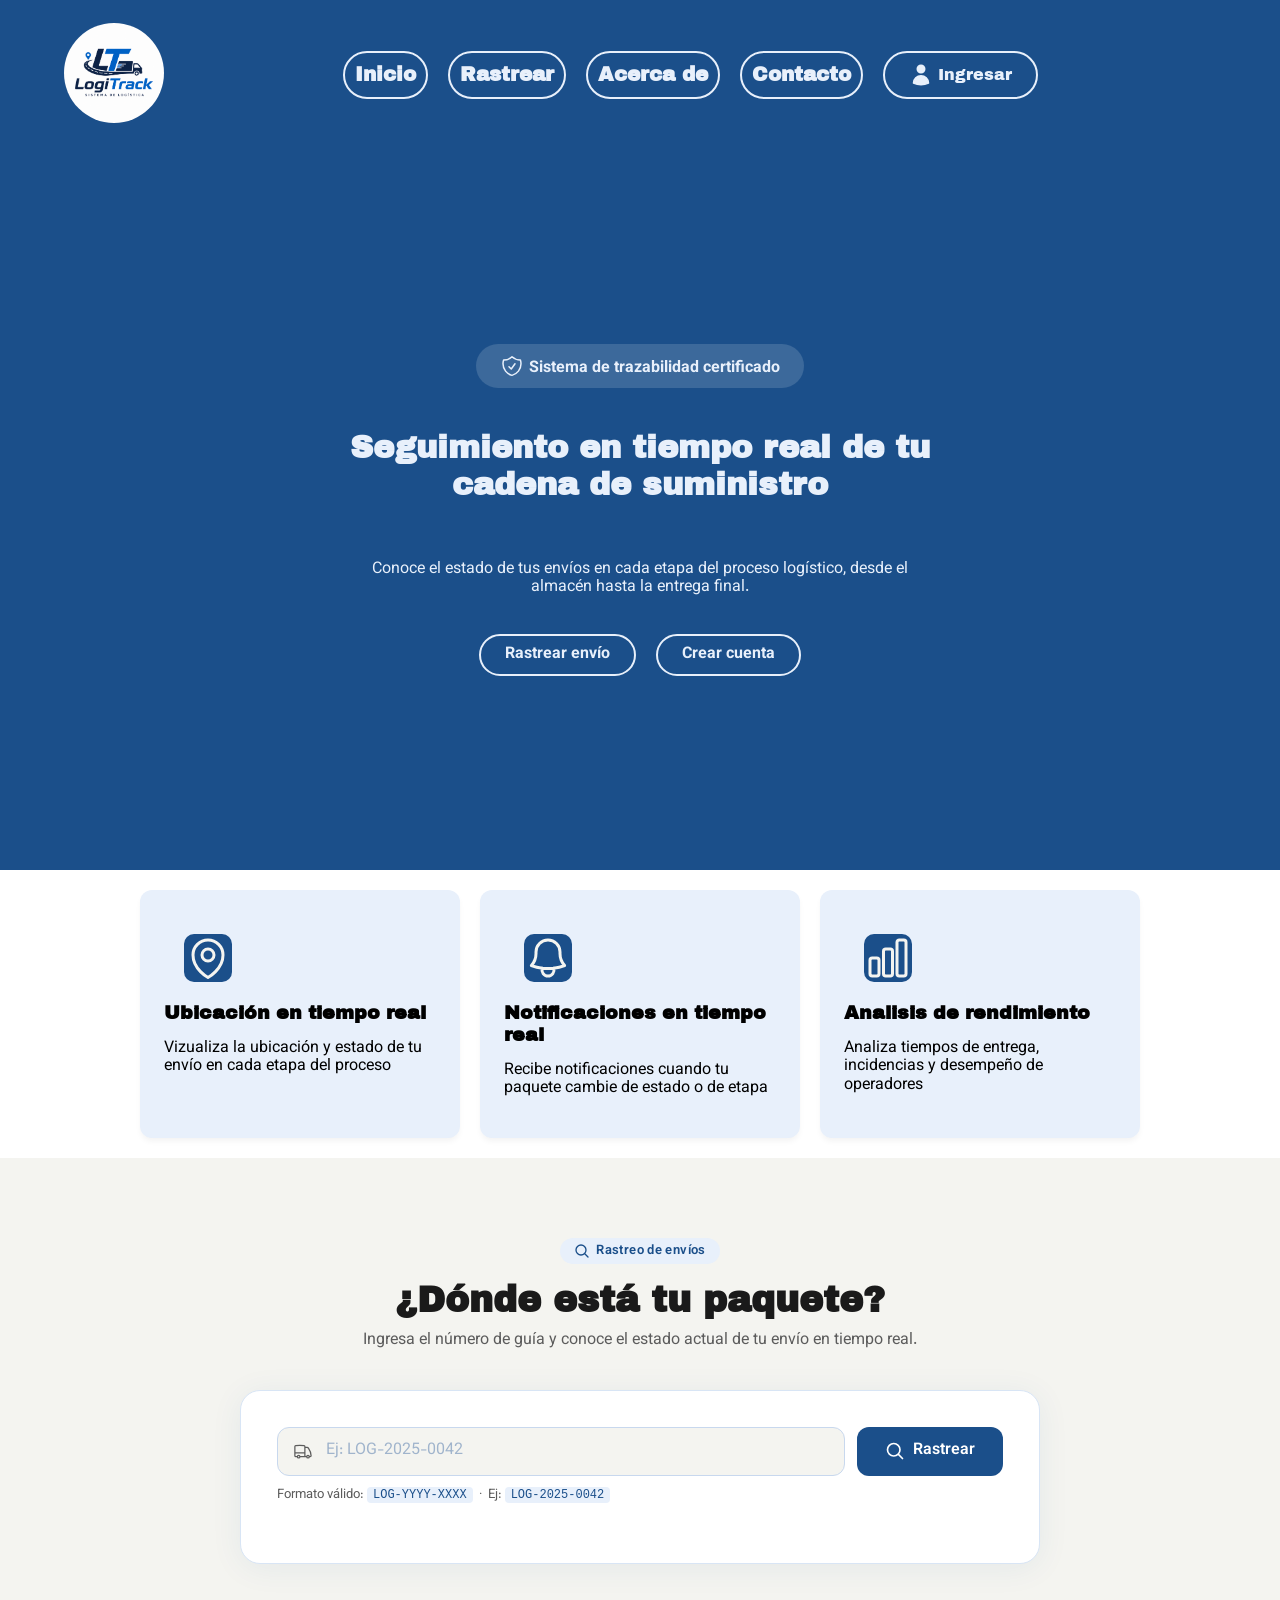
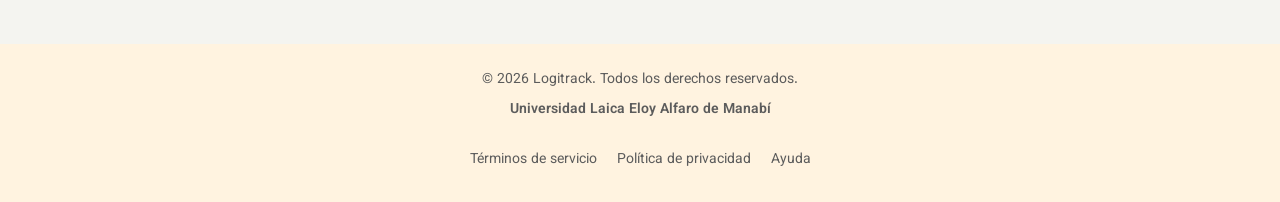
<file: index.html>
<!DOCTYPE html>
<html lang="en">
<head>
    <meta charset="UTF-8">
    <meta name="viewport" content="width=device-width, initial-scale=1.0">
    <link rel="stylesheet" href="css/Normalize.css">
    <link rel="stylesheet" href="css/style.css">
    <link rel="icon" href="img/logo-logitrack.png" type="image/png">
    <link rel="preconnect" href="https://fonts.googleapis.com">
    <link rel="preconnect" href="https://fonts.gstatic.com" crossorigin>
    <link href="https://fonts.googleapis.com/css2?family=Archivo+Black&family=Vazirmatn:wght@100..900&display=swap" rel="stylesheet">
    <title>Logitrack- Sistema de Rastreo</title>
</head>
<body>
    <header>
        <a href="index.html"><img src="img/logo-logitrack.png" alt="Logo" class="logo"></a>
        <nav class="nav">
            <a class="item" href="index.html">Inicio</a>
            <a class="item" href="#rastrear">Rastrear</a>
            <a class="item" href="EnProceso.html">Acerca de</a>
            <a class="item" href="EnProceso.html">Contacto</a>
            <div class="login">
                <svg xmlns="http://www.w3.org/2000/svg" fill="none" viewBox="0 0 24 24" stroke-width="1.5" stroke="currentColor" class="size-6">
                    <path stroke-linecap="round" stroke-linejoin="round" d="M15.75 6a3.75 3.75 0 1 1-7.5 0 3.75 3.75 0 0 1 7.5 0ZM4.501 20.118a7.5 7.5 0 0 1 14.998 0A17.933 17.933 0 0 1 12 21.75c-2.676 0-5.216-.584-7.499-1.632Z" />
                </svg>
                <a alt="Ingresar" href="login.html">Ingresar</a>
            </div>
        </nav>
    </header>
    <section class="hero">
        <div class="hero-content">
            <div class="cert">
                <svg xmlns="http://www.w3.org/2000/svg" fill="none" viewBox="0 0 24 24" stroke-width="1.5" stroke="currentColor" class="size-6">
                    <path stroke-linecap="round" stroke-linejoin="round" d="M9 12.75 11.25 15 15 9.75m-3-7.036A11.959 11.959 0 0 1 3.598 6 11.99 11.99 0 0 0 3 9.749c0 5.592 3.824 10.29 9 11.623 5.176-1.332 9-6.03 9-11.622 0-1.31-.21-2.571-.598-3.751h-.152c-3.196 0-6.1-1.248-8.25-3.285Z" />
                </svg>
                <p>Sistema de trazabilidad certificado</p>
            </div>
            <h1>Seguimiento en tiempo real de tu cadena de suministro</h1>
            <p>Conoce el estado de tus envíos en cada etapa del proceso logístico, desde el almacén hasta la entrega final.</p>
            <div class="btn-container">
                <a href="#rastrear" class="btn">Rastrear envío</a>
                <a href="signup.html" class="btn">Crear cuenta</a>
            </div>
        </div>
    </section>
    <main>
        <section class="info">
           <div class="cart">
                <svg xmlns="http://www.w3.org/2000/svg" fill="none" viewBox="0 0 24 24" stroke-width="1.5" stroke="currentColor" class="size-6">
                    <path stroke-linecap="round" stroke-linejoin="round" d="M15 10.5a3 3 0 1 1-6 0 3 3 0 0 1 6 0Z" />
                    <path stroke-linecap="round" stroke-linejoin="round" d="M19.5 10.5c0 7.142-7.5 11.25-7.5 11.25S4.5 17.642 4.5 10.5a7.5 7.5 0 1 1 15 0Z" />
                </svg>
                <h2>Ubicación en tiempo real</h2>
                <p>Vizualiza la ubicación y estado de tu envío en cada etapa del proceso</p>
           </div>

           <div class="cart">
            <svg xmlns="http://www.w3.org/2000/svg" fill="none" viewBox="0 0 24 24" stroke-width="1.5" stroke="currentColor" class="size-6">
                <path stroke-linecap="round" stroke-linejoin="round" d="M14.857 17.082a23.848 23.848 0 0 0 5.454-1.31A8.967 8.967 0 0 1 18 9.75V9A6 6 0 0 0 6 9v.75a8.967 8.967 0 0 1-2.312 6.022c1.733.64 3.56 1.085 5.455 1.31m5.714 0a24.255 24.255 0 0 1-5.714 0m5.714 0a3 3 0 1 1-5.714 0" />
            </svg>
            <h2>Notificaciones en tiempo real</h2>
            <p>Recibe notificaciones cuando tu paquete cambie de estado o de etapa</p>
           </div>
           
           <div class="cart">
            <svg xmlns="http://www.w3.org/2000/svg" fill="none" viewBox="0 0 24 24" stroke-width="1.5" stroke="currentColor" class="size-6">
                <path stroke-linecap="round" stroke-linejoin="round" d="M3 13.125C3 12.504 3.504 12 4.125 12h2.25c.621 0 1.125.504 1.125 1.125v6.75C7.5 20.496 6.996 21 6.375 21h-2.25A1.125 1.125 0 0 1 3 19.875v-6.75ZM9.75 8.625c0-.621.504-1.125 1.125-1.125h2.25c.621 0 1.125.504 1.125 1.125v11.25c0 .621-.504 1.125-1.125 1.125h-2.25a1.125 1.125 0 0 1-1.125-1.125V8.625ZM16.5 4.125c0-.621.504-1.125 1.125-1.125h2.25C20.496 3 21 3.504 21 4.125v15.75c0 .621-.504 1.125-1.125 1.125h-2.25a1.125 1.125 0 0 1-1.125-1.125V4.125Z" />
            </svg>
            <h2>Analisis de rendimiento</h2>
            <p>Analiza tiempos de entrega, incidencias y desempeño de operadores</p>
           </div>
        </section>
        <section class="rastreo" id="rastrear" aria-label="Rastreo de envíos">
            <div class="rastreo-inner">
                <div class="rastreo-header">
                    <div class="rastreo-eyebrow">
                        <svg xmlns="http://www.w3.org/2000/svg" fill="none" viewBox="0 0 24 24" stroke-width="2" stroke="currentColor" aria-hidden="true">
                            <path stroke-linecap="round" stroke-linejoin="round" d="m21 21-5.197-5.197m0 0A7.5 7.5 0 1 0 5.196 5.196a7.5 7.5 0 0 0 10.607 10.607Z" />
                        </svg>
                        Rastreo de envíos
                    </div>
                    <h2>¿Dónde está tu paquete?</h2>
                    <p>Ingresa el número de guía y conoce el estado actual de tu envío en tiempo real.</p>
                </div>

                <div class="rastreo-card">
                    <div class="msg-error" id="msg-error" role="alert" aria-live="polite">
                        <svg xmlns="http://www.w3.org/2000/svg" fill="none" viewBox="0 0 24 24" stroke-width="2" stroke="currentColor" aria-hidden="true">
                            <path stroke-linecap="round" stroke-linejoin="round" d="M12 9v3.75m-9.303 3.376c-.866 1.5.217 3.374 1.948 3.374h14.71c1.73 0 2.813-1.874 1.948-3.374L13.949 3.378c-.866-1.5-3.032-1.5-3.898 0L2.697 16.126ZM12 15.75h.007v.008H12v-.008Z" />
                        </svg>
                        <span id="msg-error-texto">Por favor ingresa un número de guía válido.</span>
                    </div>
 
                    <div class="search-bar" role="search">
                        <div class="search-input-wrap">
                            <svg xmlns="http://www.w3.org/2000/svg" fill="none" viewBox="0 0 24 24" stroke-width="1.5" stroke="currentColor" aria-hidden="true">
                                <path stroke-linecap="round" stroke-linejoin="round" d="M8.25 18.75a1.5 1.5 0 0 1-3 0m3 0a1.5 1.5 0 0 0-3 0m3 0h6m-9 0H3.375a1.125 1.125 0 0 1-1.125-1.125V14.25m17.25 4.5a1.5 1.5 0 0 1-3 0m3 0a1.5 1.5 0 0 0-3 0m3 0h1.125c.621 0 1.129-.504 1.09-1.124a17.902 17.902 0 0 0-3.213-9.193 2.056 2.056 0 0 0-1.58-.86H14.25M16.5 18.75h-2.25m0-11.177v-.958c0-.568-.422-1.048-.987-1.106a48.554 48.554 0 0 0-10.026 0 1.106 1.106 0 0 0-.987 1.106v7.635m12-6.677v6.677m0 4.5v-4.5m0 0h-12" />
                            </svg>
                            <input
                                type="text"
                                class="search-input"
                                id="input-guia"
                                placeholder="Ej: LOG-2025-0042"
                                maxlength="20"
                                autocomplete="off"
                                aria-label="Número de guía"
                            >
                        </div>
                        <button class="btn-rastrear" id="btn-rastrear" onclick="rastrearEnvio()">
                            <svg xmlns="http://www.w3.org/2000/svg" fill="none" viewBox="0 0 24 24" stroke-width="2" stroke="currentColor" aria-hidden="true">
                                <path stroke-linecap="round" stroke-linejoin="round" d="m21 21-5.197-5.197m0 0A7.5 7.5 0 1 0 5.196 5.196a7.5 7.5 0 0 0 10.607 10.607Z" />
                            </svg>
                            Rastrear
                        </button>
                    </div>
 
                    <p class="search-hint">
                        Formato válido: <code>LOG-YYYY-XXXX</code> &nbsp;·&nbsp; Ej: <code>LOG-2025-0042</code>
                    </p>

                    <div class="resultado" id="resultado" aria-live="polite">
                        <div class="res-head">
                            <div>
                                <p class="res-guia">N° de guía</p>
                                <p class="res-titulo" id="res-numero">LOG-2025-0042</p>
                                <p class="res-dest">
                                    <svg xmlns="http://www.w3.org/2000/svg" fill="none" viewBox="0 0 24 24" stroke-width="1.5" stroke="currentColor" aria-hidden="true">
                                        <path stroke-linecap="round" stroke-linejoin="round" d="M15 10.5a3 3 0 1 1-6 0 3 3 0 0 1 6 0Z" />
                                        <path stroke-linecap="round" stroke-linejoin="round" d="M19.5 10.5c0 7.142-7.5 11.25-7.5 11.25S4.5 17.642 4.5 10.5a7.5 7.5 0 1 1 15 0Z" />
                                    </svg>
                                    <span id="res-dest">Cargando...</span>
                                </p>
                            </div>
                            <span class="badge-estado" id="badge-estado"></span>
                        </div>
 
                        <div class="progreso" role="img" aria-label="Progreso del envío">
                            <div class="progreso-linea">
                                <div class="progreso-linea-fill" id="progreso-fill"></div>
                            </div>
                            <div class="progreso-steps" id="progreso-steps"></div>
                        </div>

                        <p class="timeline-titulo">Historial de estados</p>
                        <div class="timeline" id="timeline"></div>
 
                    </div>
                </div>
            </div>
        </section>
    </main>

    <footer class="ends">
        <p>&copy; 2026 Logitrack. Todos los derechos reservados.</p>
        <p class="uni">Universidad Laica Eloy Alfaro de Manabí</p>
        <div class="footer-links">
            <a href="EnProceso.html">Términos de servicio</a>
            <a href="EnProceso.html">Política de privacidad</a>
            <a href="EnProceso.html">Ayuda</a>
        </div>
    </footer>

    <script src="js/script.js"></script>
</body>
</html>
</file>
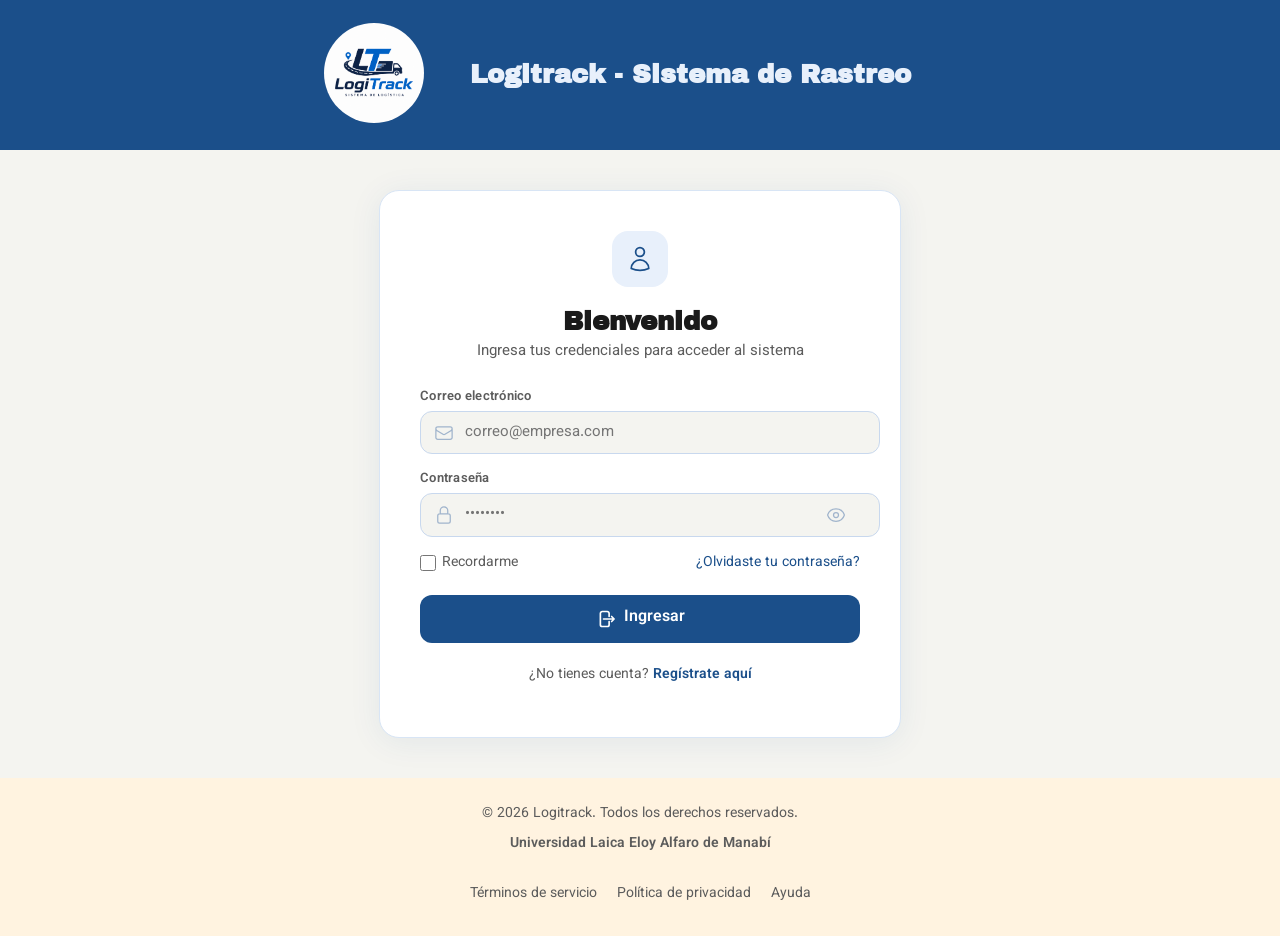
<file: dashboard.html>
<!DOCTYPE html>
<html lang="en">
<head>
    <meta charset="UTF-8">
    <meta name="viewport" content="width=device-width, initial-scale=1.0">
    <link rel="stylesheet" href="css/Normalize.css">
    <link rel="stylesheet" href="css/style_4.css">
    <link rel="icon" href="img/logo-logitrack.png" type="image/png">
    <link rel="preconnect" href="https://fonts.googleapis.com">
    <link rel="preconnect" href="https://fonts.gstatic.com" crossorigin>
    <link href="https://fonts.googleapis.com/css2?family=Archivo+Black&family=Vazirmatn:wght@100..900&display=swap" rel="stylesheet">
    <title>Logitrack- Sistema de Rastreo</title>
</head>
<body>
    <div class="topbar">
    <button class="hamburger-btn" id="hamburger" onclick="toggleSidebar()" aria-label="Abrir menú">
      <svg xmlns="http://www.w3.org/2000/svg" fill="none" viewBox="0 0 24 24" stroke-width="1.5" stroke="currentColor" aria-hidden="true">
        <path stroke-linecap="round" stroke-linejoin="round" d="M3.75 6.75h16.5M3.75 12h16.5m-16.5 5.25h16.5" />
      </svg>
    </button>
    <a href="#" class="topbar-logo">
      <img src="img/logo-logitrack.png" alt="Logo" class="logo">
      LogiTrack
    </a>
    <div class="topbar-divider"></div>
    <span class="topbar-title" id="topbar-title">Dashboard</span>
    <div class="topbar-right">
      <div class="topbar-user">
        <div class="topbar-avatar" id="topbar-avatar">A</div>
        <span id="topbar-nombre">Admin</span>
      </div>
      <button class="topbar-btn" onclick="cerrarSesion()">
        <svg xmlns="http://www.w3.org/2000/svg" fill="none" viewBox="0 0 24 24" stroke-width="1.5" stroke="currentColor" aria-hidden="true">
          <path stroke-linecap="round" stroke-linejoin="round" d="M15.75 9V5.25A2.25 2.25 0 0 0 13.5 3h-6a2.25 2.25 0 0 0-2.25 2.25v13.5A2.25 2.25 0 0 0 7.5 21h6a2.25 2.25 0 0 0 2.25-2.25V15M12 9l-3 3m0 0 3 3m-3-3h12.75" />
        </svg>
        Salir
      </button>
    </div>
  </div>
 
  <div class="sidebar-overlay" id="sb-overlay" onclick="toggleSidebar()"></div>
 
  <div class="layout">
 
    <aside class="sidebar" id="sidebar" role="navigation" aria-label="Menú principal">
 
      <div class="sb-section">
        <p class="sb-label">Principal</p>
        <div class="sb-item active" id="nav-dashboard" onclick="navegar('dashboard')">
          <svg xmlns="http://www.w3.org/2000/svg" fill="none" viewBox="0 0 24 24" stroke-width="1.5" stroke="currentColor" aria-hidden="true">
            <path stroke-linecap="round" stroke-linejoin="round" d="M3.75 6A2.25 2.25 0 0 1 6 3.75h2.25A2.25 2.25 0 0 1 10.5 6v2.25a2.25 2.25 0 0 1-2.25 2.25H6a2.25 2.25 0 0 1-2.25-2.25V6ZM3.75 15.75A2.25 2.25 0 0 1 6 13.5h2.25a2.25 2.25 0 0 1 2.25 2.25V18a2.25 2.25 0 0 1-2.25 2.25H6A2.25 2.25 0 0 1 3.75 18v-2.25ZM13.5 6a2.25 2.25 0 0 1 2.25-2.25H18A2.25 2.25 0 0 1 20.25 6v2.25A2.25 2.25 0 0 1 18 10.5h-2.25a2.25 2.25 0 0 1-2.25-2.25V6ZM13.5 15.75a2.25 2.25 0 0 1 2.25-2.25H18a2.25 2.25 0 0 1 2.25 2.25V18A2.25 2.25 0 0 1 18 20.25h-2.25A2.25 2.25 0 0 1 13.5 18v-2.25Z" />
          </svg>
          Dashboard
        </div>
      </div>
 
      <div class="sb-section">
        <p class="sb-label">Operaciones</p>
        <div class="sb-item" id="nav-envios" onclick="navegar('envios')">
          <svg xmlns="http://www.w3.org/2000/svg" fill="none" viewBox="0 0 24 24" stroke-width="1.5" stroke="currentColor" aria-hidden="true">
            <path stroke-linecap="round" stroke-linejoin="round" d="M20.25 7.5l-.625 10.632a2.25 2.25 0 0 1-2.247 2.118H6.622a2.25 2.25 0 0 1-2.247-2.118L3.75 7.5M10 11.25h4M3.375 7.5h17.25c.621 0 1.125-.504 1.125-1.125v-1.5c0-.621-.504-1.125-1.125-1.125H3.375c-.621 0-1.125.504-1.125 1.125v1.5c0 .621.504 1.125 1.125 1.125Z" />
          </svg>
          Envíos
          <span class="sb-badge">142</span>
        </div>
        <div class="sb-item" id="nav-entidades" onclick="navegar('entidades')">
          <svg xmlns="http://www.w3.org/2000/svg" fill="none" viewBox="0 0 24 24" stroke-width="1.5" stroke="currentColor" aria-hidden="true">
            <path stroke-linecap="round" stroke-linejoin="round" d="M3.75 21h16.5M4.5 3h15M5.25 3v18m13.5-18v18M9 6.75h1.5m-1.5 3h1.5m-1.5 3h1.5m3-6H15m-1.5 3H15m-1.5 3H15M9 21v-3.375c0-.621.504-1.125 1.125-1.125h3.75c.621 0 1.125.504 1.125 1.125V21" />
          </svg>
          Clientes / Proveedores
        </div>
        <div class="sb-item" id="nav-estados" onclick="navegar('estados')">
          <svg xmlns="http://www.w3.org/2000/svg" fill="none" viewBox="0 0 24 24" stroke-width="1.5" stroke="currentColor" aria-hidden="true">
            <path stroke-linecap="round" stroke-linejoin="round" d="M9 12h3.75M9 15h3.75M9 18h3.75m3 .75H18a2.25 2.25 0 0 0 2.25-2.25V6.108c0-1.135-.845-2.098-1.976-2.192a48.424 48.424 0 0 0-1.123-.08m-5.801 0c-.065.21-.1.433-.1.664 0 .414.336.75.75.75h4.5a.75.75 0 0 0 .75-.75 2.25 2.25 0 0 0-.1-.664m-5.8 0A2.251 2.251 0 0 1 13.5 2.25H15c1.012 0 1.867.668 2.15 1.586m-5.8 0c-.376.023-.75.05-1.124.08C9.095 4.01 8.25 4.973 8.25 6.108V8.25m0 0H4.875c-.621 0-1.125.504-1.125 1.125v11.25c0 .621.504 1.125 1.125 1.125h9.75c.621 0 1.125-.504 1.125-1.125V9.375c0-.621-.504-1.125-1.125-1.125H8.25ZM6.75 12h.008v.008H6.75V12Zm0 3h.008v.008H6.75V15Zm0 3h.008v.008H6.75V18Z" />
          </svg>
          Actualizar estados
        </div>
      </div>
 
      <div class="sb-divider"></div>
 
      <div class="sb-section">
        <p class="sb-label">Administración</p>
        <div class="sb-item" id="nav-usuarios" onclick="navegar('usuarios')">
          <svg xmlns="http://www.w3.org/2000/svg" fill="none" viewBox="0 0 24 24" stroke-width="1.5" stroke="currentColor" aria-hidden="true">
            <path stroke-linecap="round" stroke-linejoin="round" d="M15 19.128a9.38 9.38 0 0 0 2.625.372 9.337 9.337 0 0 0 4.121-.952 4.125 4.125 0 0 0-7.533-2.493M15 19.128v-.003c0-1.113-.285-2.16-.786-3.07M15 19.128v.106A12.318 12.318 0 0 1 8.624 21c-2.331 0-4.512-.645-6.374-1.766l-.001-.109a6.375 6.375 0 0 1 11.964-3.07M12 6.375a3.375 3.375 0 1 1-6.75 0 3.375 3.375 0 0 1 6.75 0Zm8.25 2.25a2.625 2.625 0 1 1-5.25 0 2.625 2.625 0 0 1 5.25 0Z" />
          </svg>
          Gestión de usuarios
        </div>
        <div class="sb-item" id="nav-reportes" onclick="navegar('reportes')">
          <svg xmlns="http://www.w3.org/2000/svg" fill="none" viewBox="0 0 24 24" stroke-width="1.5" stroke="currentColor" aria-hidden="true">
            <path stroke-linecap="round" stroke-linejoin="round" d="M3 13.125C3 12.504 3.504 12 4.125 12h2.25c.621 0 1.125.504 1.125 1.125v6.75C7.5 20.496 6.996 21 6.375 21h-2.25A1.125 1.125 0 0 1 3 19.875v-6.75ZM9.75 8.625c0-.621.504-1.125 1.125-1.125h2.25c.621 0 1.125.504 1.125 1.125v11.25c0 .621-.504 1.125-1.125 1.125h-2.25a1.125 1.125 0 0 1-1.125-1.125V8.625ZM16.5 4.125c0-.621.504-1.125 1.125-1.125h2.25C20.496 3 21 3.504 21 4.125v15.75c0 .621-.504 1.125-1.125 1.125h-2.25a1.125 1.125 0 0 1-1.125-1.125V4.125Z" />
          </svg>
          Reportes
        </div>
        <div class="sb-item" id="nav-ajustes" onclick="navegar('ajustes')">
          <svg xmlns="http://www.w3.org/2000/svg" fill="none" viewBox="0 0 24 24" stroke-width="1.5" stroke="currentColor" aria-hidden="true">
            <path stroke-linecap="round" stroke-linejoin="round" d="M9.594 3.94c.09-.542.56-.94 1.11-.94h2.593c.55 0 1.02.398 1.11.94l.213 1.281c.063.374.313.686.645.87.074.04.147.083.22.127.325.196.72.257 1.075.124l1.217-.456a1.125 1.125 0 0 1 1.37.49l1.296 2.247a1.125 1.125 0 0 1-.26 1.431l-1.003.827c-.293.241-.438.613-.43.992a7.723 7.723 0 0 1 0 .255c-.008.378.137.75.43.991l1.004.827c.424.35.534.955.26 1.43l-1.298 2.247a1.125 1.125 0 0 1-1.369.491l-1.217-.456c-.355-.133-.75-.072-1.076.124a6.47 6.47 0 0 1-.22.128c-.331.183-.581.495-.644.869l-.213 1.281c-.09.543-.56.94-1.11.94h-2.594c-.55 0-1.019-.398-1.11-.94l-.213-1.281c-.062-.374-.312-.686-.644-.87a6.52 6.52 0 0 1-.22-.127c-.325-.196-.72-.257-1.076-.124l-1.217.456a1.125 1.125 0 0 1-1.369-.49l-1.297-2.247a1.125 1.125 0 0 1 .26-1.431l1.004-.827c.292-.24.437-.613.43-.991a6.932 6.932 0 0 1 0-.255c.007-.38-.138-.751-.43-.992l-1.004-.827a1.125 1.125 0 0 1-.26-1.43l1.297-2.247a1.125 1.125 0 0 1 1.37-.491l1.216.456c.356.133.751.072 1.076-.124.072-.044.146-.086.22-.128.332-.183.582-.495.644-.869l.214-1.28Z" />
            <path stroke-linecap="round" stroke-linejoin="round" d="M15 12a3 3 0 1 1-6 0 3 3 0 0 1 6 0Z" />
          </svg>
          Ajustes
        </div>
      </div>
    </aside>
 
    <main class="main">

      <div class="page active" id="page-dashboard">
        <div class="page-header">
          <div>
            <h1>Dashboard</h1>
            <p>Resumen general del sistema logístico</p>
          </div>
        </div>
 
        <div class="kpi-grid">
          <div class="kpi-card">
            <div class="kpi-top">
              <div class="kpi-icon" style="background:#E8F0FB;">
                <svg xmlns="http://www.w3.org/2000/svg" fill="none" viewBox="0 0 24 24" stroke-width="1.5" stroke="#1B4F8A" aria-hidden="true"><path stroke-linecap="round" stroke-linejoin="round" d="M20.25 7.5l-.625 10.632a2.25 2.25 0 0 1-2.247 2.118H6.622a2.25 2.25 0 0 1-2.247-2.118L3.75 7.5M10 11.25h4M3.375 7.5h17.25c.621 0 1.125-.504 1.125-1.125v-1.5c0-.621-.504-1.125-1.125-1.125H3.375c-.621 0-1.125.504-1.125 1.125v1.5c0 .621.504 1.125 1.125 1.125Z"/></svg>
              </div>
            </div>
            <p class="kpi-val">142</p>
            <p class="kpi-lbl">Envíos activos</p>
          </div>
          <div class="kpi-card">
            <div class="kpi-top">
              <div class="kpi-icon" style="background:#FFF3E0;">
                <svg xmlns="http://www.w3.org/2000/svg" fill="none" viewBox="0 0 24 24" stroke-width="1.5" stroke="#B35C00" aria-hidden="true"><path stroke-linecap="round" stroke-linejoin="round" d="M12 6v6h4.5m4.5 0a9 9 0 1 1-18 0 9 9 0 0 1 18 0Z"/></svg>
              </div>
            </div>
            <p class="kpi-val">38</p>
            <p class="kpi-lbl">En aduana</p>
          </div>
          <div class="kpi-card">
            <div class="kpi-top">
              <div class="kpi-icon" style="background:#EAF3DE;">
                <svg xmlns="http://www.w3.org/2000/svg" fill="none" viewBox="0 0 24 24" stroke-width="1.5" stroke="#2D7A2D" aria-hidden="true"><path stroke-linecap="round" stroke-linejoin="round" d="M9 12.75 11.25 15 15 9.75M21 12a9 9 0 1 1-18 0 9 9 0 0 1 18 0Z"/></svg>
              </div>
            </div>
            <p class="kpi-val">97</p>
            <p class="kpi-lbl">Entregados hoy</p>
          </div>
          <div class="kpi-card">
            <div class="kpi-top">
              <div class="kpi-icon" style="background:#FCEBEB;">
                <svg xmlns="http://www.w3.org/2000/svg" fill="none" viewBox="0 0 24 24" stroke-width="1.5" stroke="#9B1C1C" aria-hidden="true"><path stroke-linecap="round" stroke-linejoin="round" d="M12 9v3.75m-9.303 3.376c-.866 1.5.217 3.374 1.948 3.374h14.71c1.73 0 2.813-1.874 1.948-3.374L13.949 3.378c-.866-1.5-3.032-1.5-3.898 0L2.697 16.126ZM12 15.75h.007v.008H12v-.008Z"/></svg>
              </div>
            </div>
            <p class="kpi-val">5</p>
            <p class="kpi-lbl">Con incidencia</p>
          </div>
        </div>
 
        <div class="card">
          <div class="card-header">
            <p class="card-title">
              <svg xmlns="http://www.w3.org/2000/svg" fill="none" viewBox="0 0 24 24" stroke-width="1.5" stroke="currentColor" aria-hidden="true"><path stroke-linecap="round" stroke-linejoin="round" d="M20.25 7.5l-.625 10.632a2.25 2.25 0 0 1-2.247 2.118H6.622a2.25 2.25 0 0 1-2.247-2.118L3.75 7.5M3.375 7.5h17.25c.621 0 1.125-.504 1.125-1.125v-1.5c0-.621-.504-1.125-1.125-1.125H3.375c-.621 0-1.125.504-1.125 1.125v1.5c0 .621.504 1.125 1.125 1.125Z"/></svg>
              Envíos recientes
            </p>
          </div>
          <div class="table-wrap">
            <table>
              <thead><tr><th>N° Guía</th><th>Destinatario</th><th>Origen</th><th>Estado</th><th>Actualizado</th></tr></thead>
              <tbody>
                <tr><td class="td-mono">LOG-2025-0142</td><td>Ana Torres</td><td>Guayaquil</td><td><span class="badge" style="background:#FFF3E0;color:#8a4500;">En aduana</span></td><td style="color:var(--color-text-muted);">hace 12 min</td></tr>
                <tr><td class="td-mono">LOG-2025-0141</td><td>Pedro Loor</td><td>Manta</td><td><span class="badge" style="background:#E1F5EE;color:#0F6E56;">En reparto</span></td><td style="color:var(--color-text-muted);">hace 34 min</td></tr>
                <tr><td class="td-mono">LOG-2025-0140</td><td>María Cedeño</td><td>Portoviejo</td><td><span class="badge" style="background:#EAF3DE;color:#2D7A2D;">Entregado</span></td><td style="color:var(--color-text-muted);">hace 1h</td></tr>
                <tr><td class="td-mono">LOG-2025-0139</td><td>José Suárez</td><td>Quito</td><td><span class="badge" style="background:#E8F0FB;color:#1B4F8A;">Despacho</span></td><td style="color:var(--color-text-muted);">hace 2h</td></tr>
              </tbody>
            </table>
          </div>
        </div>
      </div>
 
      <div class="page" id="page-envios">
        <div class="page-header">
          <div><h1>Envíos</h1><p>Gestión de todos los envíos del sistema</p></div>
        </div>
        <div class="card">
          <div class="empty-screen">
            <div class="empty-icon"><svg xmlns="http://www.w3.org/2000/svg" fill="none" viewBox="0 0 24 24" stroke-width="1.5" stroke="currentColor" aria-hidden="true"><path stroke-linecap="round" stroke-linejoin="round" d="M20.25 7.5l-.625 10.632a2.25 2.25 0 0 1-2.247 2.118H6.622a2.25 2.25 0 0 1-2.247-2.118L3.75 7.5M3.375 7.5h17.25c.621 0 1.125-.504 1.125-1.125v-1.5c0-.621-.504-1.125-1.125-1.125H3.375c-.621 0-1.125.504-1.125 1.125v1.5c0 .621.504 1.125 1.125 1.125Z"/></svg></div>
            <p class="empty-title">Módulo de envíos</p>
            <p class="empty-sub">Aquí podrás registrar nuevos envíos, asignar actores por etapa y consultar el historial completo.</p>
            <span class="coming-soon">🚧 Funcionalidad en desarrollo</span>
          </div>
        </div>
      </div>
 
      <div class="page" id="page-entidades">
        <div class="page-header">
          <div><h1>Clientes / Proveedores</h1><p>Registro de entidades del sistema</p></div>
        </div>
        <div class="card">
          <div class="empty-screen">
            <div class="empty-icon"><svg xmlns="http://www.w3.org/2000/svg" fill="none" viewBox="0 0 24 24" stroke-width="1.5" stroke="currentColor" aria-hidden="true"><path stroke-linecap="round" stroke-linejoin="round" d="M3.75 21h16.5M4.5 3h15M5.25 3v18m13.5-18v18M9 6.75h1.5m-1.5 3h1.5m-1.5 3h1.5m3-6H15m-1.5 3H15m-1.5 3H15M9 21v-3.375c0-.621.504-1.125 1.125-1.125h3.75c.621 0 1.125.504 1.125 1.125V21"/></svg></div>
            <p class="empty-title">Módulo de entidades</p>
            <p class="empty-sub">Gestiona clientes, proveedores y transportistas con sus datos de contacto y documentos.</p>
            <span class="coming-soon">🚧 Funcionalidad en desarrollo</span>
          </div>
        </div>
      </div>
 
      <div class="page" id="page-estados">
        <div class="page-header">
          <div><h1>Actualizar estados</h1><p>Cambiar etapa de un envío en el proceso logístico</p></div>
        </div>
        <div class="card">
          <div class="empty-screen">
            <div class="empty-icon"><svg xmlns="http://www.w3.org/2000/svg" fill="none" viewBox="0 0 24 24" stroke-width="1.5" stroke="currentColor" aria-hidden="true"><path stroke-linecap="round" stroke-linejoin="round" d="M9 12h3.75M9 15h3.75M9 18h3.75m3 .75H18a2.25 2.25 0 0 0 2.25-2.25V6.108c0-1.135-.845-2.098-1.976-2.192a48.424 48.424 0 0 0-1.123-.08m-5.801 0c-.065.21-.1.433-.1.664 0 .414.336.75.75.75h4.5a.75.75 0 0 0 .75-.75 2.25 2.25 0 0 0-.1-.664m-5.8 0A2.251 2.251 0 0 1 13.5 2.25H15c1.012 0 1.867.668 2.15 1.586m-5.8 0c-.376.023-.75.05-1.124.08C9.095 4.01 8.25 4.973 8.25 6.108V8.25m0 0H4.875c-.621 0-1.125.504-1.125 1.125v11.25c0 .621.504 1.125 1.125 1.125h9.75c.621 0 1.125-.504 1.125-1.125V9.375c0-.621-.504-1.125-1.125-1.125H8.25Z"/></svg></div>
            <p class="empty-title">Módulo de estados</p>
            <p class="empty-sub">Disponible para operadores logísticos. Busca un envío por número de guía y registra el cambio de etapa.</p>
            <span class="coming-soon">🚧 Funcionalidad en desarrollo</span>
          </div>
        </div>
      </div>
 
      <div class="page" id="page-usuarios">
        <div class="page-header">
          <div><h1>Gestión de usuarios</h1><p>Administra operadores y visualiza todos los usuarios del sistema</p></div>
          <button class="btn btn-primary" onclick="abrirModalOperador()">
            <svg xmlns="http://www.w3.org/2000/svg" fill="none" viewBox="0 0 24 24" stroke-width="2" stroke="currentColor" aria-hidden="true"><path stroke-linecap="round" stroke-linejoin="round" d="M18 7.5v3m0 0v3m0-3h3m-3 0h-3m-2.25-4.125a3.375 3.375 0 1 1-6.75 0 3.375 3.375 0 0 1 6.75 0ZM3 19.235v-.11a6.375 6.375 0 0 1 12.75 0v.109A12.318 12.318 0 0 1 9.374 21c-2.331 0-4.512-.645-6.374-1.766Z"/></svg>
            Nuevo operador
          </button>
        </div>
 
        <!-- Filtros -->
        <div class="card" style="margin-bottom:2rem;">
          <div class="card-body" style="padding:1.4rem 2rem;">
            <div style="display:flex;gap:1.2rem;flex-wrap:wrap;align-items:center;">
              <div style="position:relative;flex:1;min-width:20rem;">
                <svg style="position:absolute;left:1.2rem;top:50%;transform:translateY(-50%);width:1.6rem;height:1.6rem;color:#A0B4CC;" xmlns="http://www.w3.org/2000/svg" fill="none" viewBox="0 0 24 24" stroke-width="1.5" stroke="currentColor" aria-hidden="true"><path stroke-linecap="round" stroke-linejoin="round" d="m21 21-5.197-5.197m0 0A7.5 7.5 0 1 0 5.196 5.196a7.5 7.5 0 0 0 10.607 10.607Z"/></svg>
                <input type="text" id="filtro-buscar" placeholder="Buscar por nombre o correo..." oninput="filtrarUsuarios()"
                  style="width:100%;padding:0.9rem 1.2rem 0.9rem 3.8rem;border:1.5px solid #C8D8EE;border-radius:10px;font-size:1.4rem;font-family:'Vazirmatn',sans-serif;background:var(--color-bg-page);outline:none;color:var(--color-text);">
              </div>
              <select id="filtro-rol" onchange="filtrarUsuarios()"
                style="padding:0.9rem 1.2rem;border:1.5px solid #C8D8EE;border-radius:10px;font-size:1.4rem;font-family:'Vazirmatn',sans-serif;background:var(--color-bg-page);outline:none;color:var(--color-text);cursor:pointer;">
                <option value="">Todos los roles</option>
                <option value="admin">Admin</option>
                <option value="operador">Operador</option>
                <option value="cliente">Cliente</option>
              </select>
              <select id="filtro-estado" onchange="filtrarUsuarios()"
                style="padding:0.9rem 1.2rem;border:1.5px solid #C8D8EE;border-radius:10px;font-size:1.4rem;font-family:'Vazirmatn',sans-serif;background:var(--color-bg-page);outline:none;color:var(--color-text);cursor:pointer;">
                <option value="">Todos los estados</option>
                <option value="true">Activo</option>
                <option value="false">Inactivo</option>
              </select>
            </div>
          </div>
        </div>
 
        <div class="card">
          <div class="card-header">
            <p class="card-title">
              <svg xmlns="http://www.w3.org/2000/svg" fill="none" viewBox="0 0 24 24" stroke-width="1.5" stroke="currentColor" aria-hidden="true"><path stroke-linecap="round" stroke-linejoin="round" d="M15 19.128a9.38 9.38 0 0 0 2.625.372 9.337 9.337 0 0 0 4.121-.952 4.125 4.125 0 0 0-7.533-2.493M15 19.128v-.003c0-1.113-.285-2.16-.786-3.07M15 19.128v.106A12.318 12.318 0 0 1 8.624 21c-2.331 0-4.512-.645-6.374-1.766l-.001-.109a6.375 6.375 0 0 1 11.964-3.07M12 6.375a3.375 3.375 0 1 1-6.75 0 3.375 3.375 0 0 1 6.75 0Zm8.25 2.25a2.625 2.625 0 1 1-5.25 0 2.625 2.625 0 0 1 5.25 0Z"/></svg>
              Lista de usuarios
            </p>
            <span id="usuarios-count" style="font-size:1.3rem;color:var(--color-text-muted);"></span>
          </div>
          <div class="table-wrap">
            <table>
              <thead>
                <tr>
                  <th>Usuario</th>
                  <th>Correo</th>
                  <th>Rol</th>
                  <th>Estado</th>
                  <th>Registrado</th>
                  <th>Acciones</th>
                </tr>
              </thead>
              <tbody id="tabla-usuarios">
              </tbody>
            </table>
          </div>
        </div>
      </div>

      <div class="page" id="page-reportes">
        <div class="page-header">
          <div><h1>Reportes</h1><p>Análisis de rendimiento y métricas del sistema</p></div>
        </div>
        <div class="card">
          <div class="empty-screen">
            <div class="empty-icon"><svg xmlns="http://www.w3.org/2000/svg" fill="none" viewBox="0 0 24 24" stroke-width="1.5" stroke="currentColor" aria-hidden="true"><path stroke-linecap="round" stroke-linejoin="round" d="M3 13.125C3 12.504 3.504 12 4.125 12h2.25c.621 0 1.125.504 1.125 1.125v6.75C7.5 20.496 6.996 21 6.375 21h-2.25A1.125 1.125 0 0 1 3 19.875v-6.75ZM9.75 8.625c0-.621.504-1.125 1.125-1.125h2.25c.621 0 1.125.504 1.125 1.125v11.25c0 .621-.504 1.125-1.125 1.125h-2.25a1.125 1.125 0 0 1-1.125-1.125V8.625ZM16.5 4.125c0-.621.504-1.125 1.125-1.125h2.25C20.496 3 21 3.504 21 4.125v15.75c0 .621-.504 1.125-1.125 1.125h-2.25a1.125 1.125 0 0 1-1.125-1.125V4.125Z"/></svg></div>
            <p class="empty-title">Módulo de reportes</p>
            <p class="empty-sub">Visualiza gráficas de tiempos de entrega, incidencias por etapa y desempeño de operadores. Exporta en PDF o Excel.</p>
            <span class="coming-soon">🚧 Funcionalidad en desarrollo</span>
          </div>
        </div>
      </div>
 
      <!-- ==================== PÁGINA: AJUSTES ==================== -->
      <div class="page" id="page-ajustes">
        <div class="page-header">
          <div><h1>Ajustes</h1><p>Configuración general del sistema</p></div>
        </div>
        <div class="card">
          <div class="empty-screen">
            <div class="empty-icon"><svg xmlns="http://www.w3.org/2000/svg" fill="none" viewBox="0 0 24 24" stroke-width="1.5" stroke="currentColor" aria-hidden="true"><path stroke-linecap="round" stroke-linejoin="round" d="M9.594 3.94c.09-.542.56-.94 1.11-.94h2.593c.55 0 1.02.398 1.11.94l.213 1.281c.063.374.313.686.645.87.074.04.147.083.22.127.325.196.72.257 1.075.124l1.217-.456a1.125 1.125 0 0 1 1.37.49l1.296 2.247a1.125 1.125 0 0 1-.26 1.431l-1.003.827c-.293.241-.438.613-.43.992a7.723 7.723 0 0 1 0 .255c-.008.378.137.75.43.991l1.004.827c.424.35.534.955.26 1.43l-1.298 2.247a1.125 1.125 0 0 1-1.369.491l-1.217-.456c-.355-.133-.75-.072-1.076.124a6.47 6.47 0 0 1-.22.128c-.331.183-.581.495-.644.869l-.213 1.281c-.09.543-.56.94-1.11.94h-2.594c-.55 0-1.019-.398-1.11-.94l-.213-1.281c-.062-.374-.312-.686-.644-.87a6.52 6.52 0 0 1-.22-.127c-.325-.196-.72-.257-1.076-.124l-1.217.456a1.125 1.125 0 0 1-1.369-.49l-1.297-2.247a1.125 1.125 0 0 1 .26-1.431l1.004-.827c.292-.24.437-.613.43-.991a6.932 6.932 0 0 1 0-.255c.007-.38-.138-.751-.43-.992l-1.004-.827a1.125 1.125 0 0 1-.26-1.43l1.297-2.247a1.125 1.125 0 0 1 1.37-.491l1.216.456c.356.133.751.072 1.076-.124.072-.044.146-.086.22-.128.332-.183.582-.495.644-.869l.214-1.28Z"/><path stroke-linecap="round" stroke-linejoin="round" d="M15 12a3 3 0 1 1-6 0 3 3 0 0 1 6 0Z"/></svg></div>
            <p class="empty-title">Módulo de ajustes</p>
            <p class="empty-sub">Configura parámetros del sistema, notificaciones, integraciones y preferencias del panel de administración.</p>
            <span class="coming-soon">🚧 Funcionalidad en desarrollo</span>
          </div>
        </div>
      </div>
 
    </main>
  </div>
 
  <!-- =============================================
       MODAL: CREAR / EDITAR OPERADOR
  ============================================= -->
  <div class="modal-overlay" id="modal-operador">
    <div class="modal" role="dialog" aria-modal="true" aria-labelledby="modal-op-title">
      <div class="modal-header">
        <p class="modal-title" id="modal-op-title">
          <svg xmlns="http://www.w3.org/2000/svg" fill="none" viewBox="0 0 24 24" stroke-width="1.5" stroke="currentColor" aria-hidden="true"><path stroke-linecap="round" stroke-linejoin="round" d="M18 7.5v3m0 0v3m0-3h3m-3 0h-3m-2.25-4.125a3.375 3.375 0 1 1-6.75 0 3.375 3.375 0 0 1 6.75 0ZM3 19.235v-.11a6.375 6.375 0 0 1 12.75 0v.109A12.318 12.318 0 0 1 9.374 21c-2.331 0-4.512-.645-6.374-1.766Z"/></svg>
          <span id="modal-op-titulo-texto">Registrar nuevo operador</span>
        </p>
        <button class="modal-close" onclick="cerrarModalOperador()" aria-label="Cerrar modal">
          <svg xmlns="http://www.w3.org/2000/svg" fill="none" viewBox="0 0 24 24" stroke-width="2" stroke="currentColor" aria-hidden="true"><path stroke-linecap="round" stroke-linejoin="round" d="M6 18 18 6M6 6l12 12"/></svg>
        </button>
      </div>
      <div class="modal-body">
 
        <div id="modal-error" style="display:none;background:#FCEBEB;border:1px solid #F0C0C0;border-radius:10px;padding:1rem 1.4rem;font-size:1.4rem;color:var(--color-error);margin-bottom:1.6rem;display:none;align-items:center;gap:0.8rem;">
          <svg xmlns="http://www.w3.org/2000/svg" fill="none" viewBox="0 0 24 24" stroke-width="2" stroke="currentColor" width="18" height="18" aria-hidden="true"><path stroke-linecap="round" stroke-linejoin="round" d="M12 9v3.75m-9.303 3.376c-.866 1.5.217 3.374 1.948 3.374h14.71c1.73 0 2.813-1.874 1.948-3.374L13.949 3.378c-.866-1.5-3.032-1.5-3.898 0L2.697 16.126ZM12 15.75h.007v.008H12v-.008Z"/></svg>
          <span id="modal-error-texto"></span>
        </div>
 
        <div class="form-grid">
          <!-- Nombres -->
          <div class="field">
            <label for="op-nombres">Nombres <span class="req">*</span></label>
            <div class="input-wrap">
              <svg class="icon-field" xmlns="http://www.w3.org/2000/svg" fill="none" viewBox="0 0 24 24" stroke-width="1.5" stroke="currentColor" aria-hidden="true"><path stroke-linecap="round" stroke-linejoin="round" d="M15.75 6a3.75 3.75 0 1 1-7.5 0 3.75 3.75 0 0 1 7.5 0ZM4.501 20.118a7.5 7.5 0 0 1 14.998 0A17.933 17.933 0 0 1 12 21.75c-2.676 0-5.216-.584-7.499-1.632Z"/></svg>
              <input type="text" id="op-nombres" placeholder="Carlos" oninput="clearFieldError('op-nombres','op-nombres-msg')">
            </div>
            <div class="field-msg" id="op-nombres-msg"></div>
          </div>
          <!-- Apellidos -->
          <div class="field">
            <label for="op-apellidos">Apellidos <span class="req">*</span></label>
            <div class="input-wrap">
              <svg class="icon-field" xmlns="http://www.w3.org/2000/svg" fill="none" viewBox="0 0 24 24" stroke-width="1.5" stroke="currentColor" aria-hidden="true"><path stroke-linecap="round" stroke-linejoin="round" d="M15.75 6a3.75 3.75 0 1 1-7.5 0 3.75 3.75 0 0 1 7.5 0ZM4.501 20.118a7.5 7.5 0 0 1 14.998 0A17.933 17.933 0 0 1 12 21.75c-2.676 0-5.216-.584-7.499-1.632Z"/></svg>
              <input type="text" id="op-apellidos" placeholder="Mendoza" oninput="clearFieldError('op-apellidos','op-apellidos-msg')">
            </div>
            <div class="field-msg" id="op-apellidos-msg"></div>
          </div>
          <!-- Email -->
          <div class="field span-2">
            <label for="op-email">Correo electrónico <span class="req">*</span></label>
            <div class="input-wrap">
              <svg class="icon-field" xmlns="http://www.w3.org/2000/svg" fill="none" viewBox="0 0 24 24" stroke-width="1.5" stroke="currentColor" aria-hidden="true"><path stroke-linecap="round" stroke-linejoin="round" d="M21.75 6.75v10.5a2.25 2.25 0 0 1-2.25 2.25h-15a2.25 2.25 0 0 1-2.25-2.25V6.75m19.5 0A2.25 2.25 0 0 0 19.5 4.5h-15a2.25 2.25 0 0 0-2.25 2.25m19.5 0v.243a2.25 2.25 0 0 1-1.07 1.916l-7.5 4.615a2.25 2.25 0 0 1-2.36 0L3.32 8.91a2.25 2.25 0 0 1-1.07-1.916V6.75"/></svg>
              <input type="email" id="op-email" placeholder="operador@empresa.com" oninput="clearFieldError('op-email','op-email-msg')">
            </div>
            <div class="field-msg" id="op-email-msg"></div>
          </div>
          <!-- Rol -->
          <div class="field">
            <label for="op-rol">Rol <span class="req">*</span></label>
            <div class="input-wrap">
              <svg class="icon-field" xmlns="http://www.w3.org/2000/svg" fill="none" viewBox="0 0 24 24" stroke-width="1.5" stroke="currentColor" aria-hidden="true"><path stroke-linecap="round" stroke-linejoin="round" d="M9.568 3H5.25A2.25 2.25 0 0 0 3 5.25v4.318c0 .597.237 1.17.659 1.591l9.581 9.581c.699.699 1.78.872 2.607.33a18.095 18.095 0 0 0 5.223-5.223c.542-.827.369-1.908-.33-2.607L11.16 3.66A2.25 2.25 0 0 0 9.568 3Z"/><path stroke-linecap="round" stroke-linejoin="round" d="M6 6h.008v.008H6V6Z"/></svg>
              <select id="op-rol">
                <option value="operador">Operador logístico</option>
                <option value="admin">Administrador</option>
              </select>
            </div>
          </div>
          <!-- Estado -->
          <div class="field">
            <label for="op-estado">Estado</label>
            <div class="input-wrap">
              <svg class="icon-field" xmlns="http://www.w3.org/2000/svg" fill="none" viewBox="0 0 24 24" stroke-width="1.5" stroke="currentColor" aria-hidden="true"><path stroke-linecap="round" stroke-linejoin="round" d="M9 12.75 11.25 15 15 9.75M21 12a9 9 0 1 1-18 0 9 9 0 0 1 18 0Z"/></svg>
              <select id="op-estado">
                <option value="true">Activo</option>
                <option value="false">Inactivo</option>
              </select>
            </div>
          </div>
          <!-- Contraseña -->
          <div class="field">
            <label for="op-pw">Contraseña <span class="req">*</span></label>
            <div class="input-wrap">
              <svg class="icon-field" xmlns="http://www.w3.org/2000/svg" fill="none" viewBox="0 0 24 24" stroke-width="1.5" stroke="currentColor" aria-hidden="true"><path stroke-linecap="round" stroke-linejoin="round" d="M16.5 10.5V6.75a4.5 4.5 0 1 0-9 0v3.75m-.75 11.25h10.5a2.25 2.25 0 0 0 2.25-2.25v-6.75a2.25 2.25 0 0 0-2.25-2.25H6.75a2.25 2.25 0 0 0-2.25 2.25v6.75a2.25 2.25 0 0 0 2.25 2.25Z"/></svg>
              <input type="password" id="op-pw" placeholder="Mín. 8 caracteres" oninput="clearFieldError('op-pw','op-pw-msg')">
              <button type="button" class="toggle-pw" onclick="togglePwModal()" aria-label="Ver contraseña">
                <svg id="ojo-modal" xmlns="http://www.w3.org/2000/svg" fill="none" viewBox="0 0 24 24" stroke-width="1.5" stroke="currentColor" aria-hidden="true"><path stroke-linecap="round" stroke-linejoin="round" d="M2.036 12.322a1.012 1.012 0 0 1 0-.639C3.423 7.51 7.36 4.5 12 4.5c4.638 0 8.573 3.007 9.963 7.178.07.207.07.431 0 .639C20.577 16.49 16.64 19.5 12 19.5c-4.638 0-8.573-3.007-9.963-7.178Z"/><path stroke-linecap="round" stroke-linejoin="round" d="M15 12a3 3 0 1 1-6 0 3 3 0 0 1 6 0Z"/></svg>
              </button>
            </div>
            <div class="field-msg" id="op-pw-msg"></div>
          </div>
          <!-- Confirmar contraseña -->
          <div class="field">
            <label for="op-pw2">Confirmar contraseña <span class="req">*</span></label>
            <div class="input-wrap">
              <svg class="icon-field" xmlns="http://www.w3.org/2000/svg" fill="none" viewBox="0 0 24 24" stroke-width="1.5" stroke="currentColor" aria-hidden="true"><path stroke-linecap="round" stroke-linejoin="round" d="M9 12.75 11.25 15 15 9.75m-3-7.036A11.959 11.959 0 0 1 3.598 6 11.99 11.99 0 0 0 3 9.749c0 5.592 3.824 10.29 9 11.623 5.176-1.332 9-6.03 9-11.622 0-1.31-.21-2.571-.598-3.751h-.152c-3.196 0-6.1-1.248-8.25-3.285Z"/></svg>
              <input type="password" id="op-pw2" placeholder="Repetir contraseña" oninput="clearFieldError('op-pw2','op-pw2-msg')">
            </div>
            <div class="field-msg" id="op-pw2-msg"></div>
          </div>
        </div>
 
        <!-- Aviso modo edición -->
        <div id="aviso-edicion" style="display:none;background:var(--color-accent-bg);border:1px solid #F5C882;border-radius:10px;padding:1rem 1.4rem;font-size:1.3rem;color:#7A4200;margin-top:0.4rem;display:none;align-items:center;gap:0.6rem;">
          <svg xmlns="http://www.w3.org/2000/svg" fill="none" viewBox="0 0 24 24" stroke-width="1.5" stroke="currentColor" width="18" height="18" aria-hidden="true"><path stroke-linecap="round" stroke-linejoin="round" d="m11.25 11.25.041-.02a.75.75 0 0 1 1.063.852l-.708 2.836a.75.75 0 0 0 1.063.853l.041-.021M21 12a9 9 0 1 1-18 0 9 9 0 0 1 18 0Zm-9-3.75h.008v.008H12V8.25Z"/></svg>
          Deja los campos de contraseña vacíos para no cambiarla.
        </div>
      </div>
      <div class="modal-footer">
        <button class="btn btn-ghost" onclick="cerrarModalOperador()">Cancelar</button>
        <button class="btn btn-primary" id="btn-guardar-op" onclick="guardarOperador()">
          <svg xmlns="http://www.w3.org/2000/svg" fill="none" viewBox="0 0 24 24" stroke-width="2" stroke="currentColor" aria-hidden="true"><path stroke-linecap="round" stroke-linejoin="round" d="M9 12.75 11.25 15 15 9.75M21 12a9 9 0 1 1-18 0 9 9 0 0 1 18 0Z"/></svg>
          Guardar
        </button>
      </div>
    </div>
  </div>
 
  <!-- Modal confirmar eliminar -->
  <div class="modal-overlay" id="modal-eliminar">
    <div class="modal" style="max-width:40rem;" role="dialog" aria-modal="true">
      <div class="modal-header">
        <p class="modal-title" style="color:var(--color-error);">
          <svg xmlns="http://www.w3.org/2000/svg" fill="none" viewBox="0 0 24 24" stroke-width="1.5" stroke="currentColor" aria-hidden="true"><path stroke-linecap="round" stroke-linejoin="round" d="M12 9v3.75m-9.303 3.376c-.866 1.5.217 3.374 1.948 3.374h14.71c1.73 0 2.813-1.874 1.948-3.374L13.949 3.378c-.866-1.5-3.032-1.5-3.898 0L2.697 16.126ZM12 15.75h.007v.008H12v-.008Z"/></svg>
          Confirmar eliminación
        </p>
        <button class="modal-close" onclick="cerrarModalEliminar()" aria-label="Cerrar"><svg xmlns="http://www.w3.org/2000/svg" fill="none" viewBox="0 0 24 24" stroke-width="2" stroke="currentColor" aria-hidden="true"><path stroke-linecap="round" stroke-linejoin="round" d="M6 18 18 6M6 6l12 12"/></svg></button>
      </div>
      <div class="modal-body">
        <p style="font-size:1.5rem;color:var(--color-text);margin:0 0 0.8rem;">¿Estás seguro de que deseas eliminar a <strong id="eliminar-nombre"></strong>?</p>
        <p style="font-size:1.4rem;color:var(--color-text-muted);margin:0;">Esta acción no se puede deshacer.</p>
      </div>
      <div class="modal-footer">
        <button class="btn btn-ghost" onclick="cerrarModalEliminar()">Cancelar</button>
        <button class="btn btn-danger" onclick="confirmarEliminar()">
          <svg xmlns="http://www.w3.org/2000/svg" fill="none" viewBox="0 0 24 24" stroke-width="2" stroke="currentColor" aria-hidden="true"><path stroke-linecap="round" stroke-linejoin="round" d="m14.74 9-.346 9m-4.788 0L9.26 9m9.968-3.21c.342.052.682.107 1.022.166m-1.022-.165L18.16 19.673a2.25 2.25 0 0 1-2.244 2.077H8.084a2.25 2.25 0 0 1-2.244-2.077L4.772 5.79m14.456 0a48.108 48.108 0 0 0-3.478-.397m-12 .562c.34-.059.68-.114 1.022-.165m0 0a48.11 48.11 0 0 1 3.478-.397m7.5 0v-.916c0-1.18-.91-2.164-2.09-2.201a51.964 51.964 0 0 0-3.32 0c-1.18.037-2.09 1.022-2.09 2.201v.916m7.5 0a48.667 48.667 0 0 0-7.5 0"/></svg>
          Eliminar
        </button>
      </div>
    </div>
  </div>
 
  <div class="toast" id="toast" role="status" aria-live="polite">
    <svg id="toast-icon" xmlns="http://www.w3.org/2000/svg" fill="none" viewBox="0 0 24 24" stroke-width="1.5" stroke="currentColor" aria-hidden="true"></svg>
    <span id="toast-texto"></span>
  </div>

  <script src="js/Auth.js"></script>
  <script src="js/script_4.js"></script>
</body>
</html>
</file>
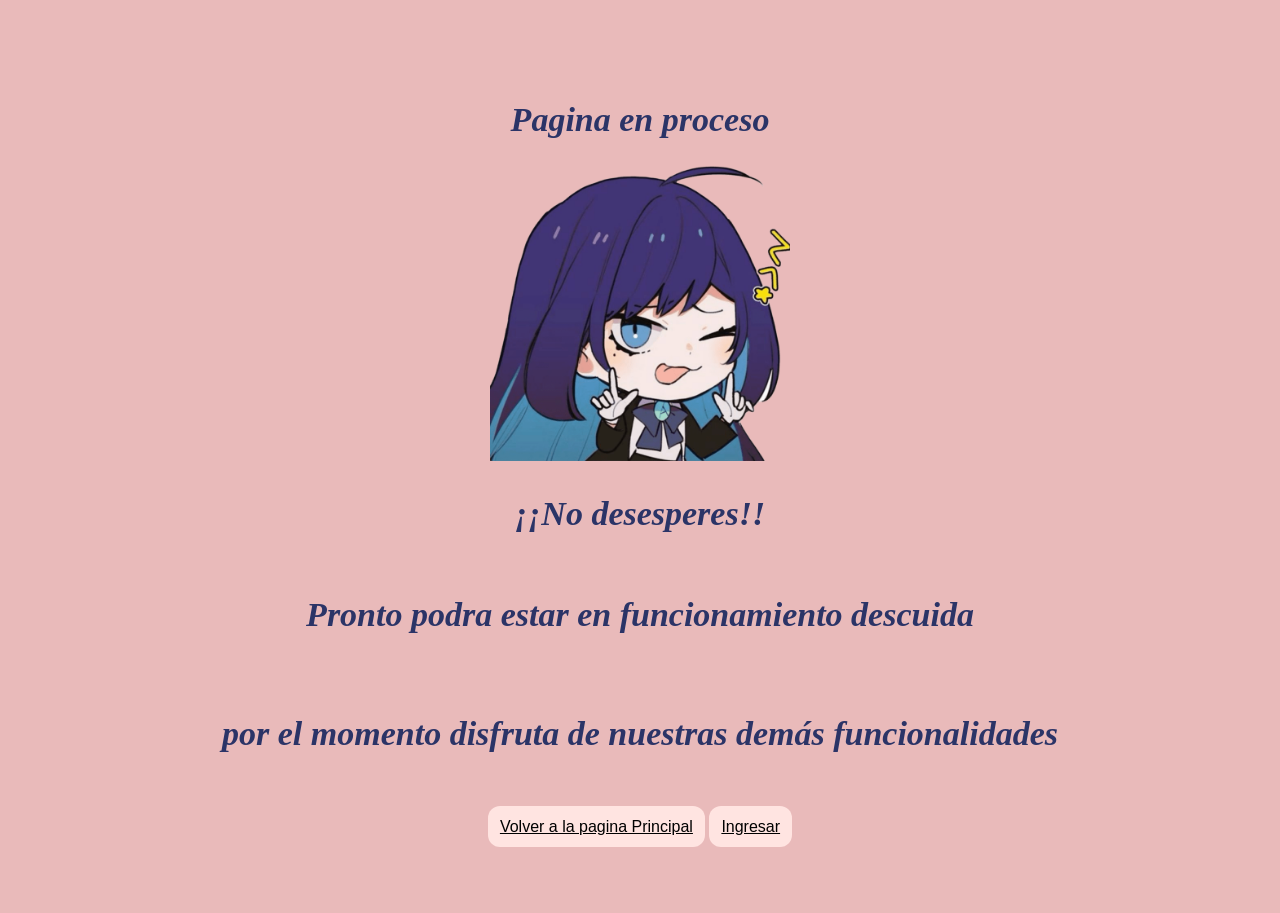
<file: EnProceso.html>
<!DOCTYPE html>
<html lang="es">
    <head>
        <meta charset="UTF-8">
        <meta name="viewport" content="width=device-width, initial-scale=1.0">
        <link rel="icon" href="../imagenes/Icono.png" type="image/png">
        <meta name="description" content="venta de postres">
        <meta name="OG:image" content="imagenes/Icono.png">
        <meta name="autor" content="Henry">
        <link rel="stylesheet" href="css/Normalize.css">
        <link rel="stylesheet" href="css/style_proceso.css">
        <meta name="viewport" content="width=device-width, initial-scale=1.0">
        <title>Logitrack- Sistema de Rastreo</title>
    </head>
<body>

    <div class="offline-state">
        <h1 class="ne">Pagina en proceso</h1>
        
        <div class="ad"><img src="img/Ado_2.png" alt=""></div>
        <h2 class="ne">
            ¡¡No desesperes!!
        </h2>

        <h3 class="ne">
            Pronto podra estar en funcionamiento descuida
        </h3>

        <h4 class="ne">
            por el momento disfruta de nuestras demás funcionalidades
        </h4>
        <div class="vo">
            <a href="index.html">Volver a la pagina Principal</a>
            <a href="login.html">Ingresar</a>
        </div>
    </div>

</body>
</html>
</file>
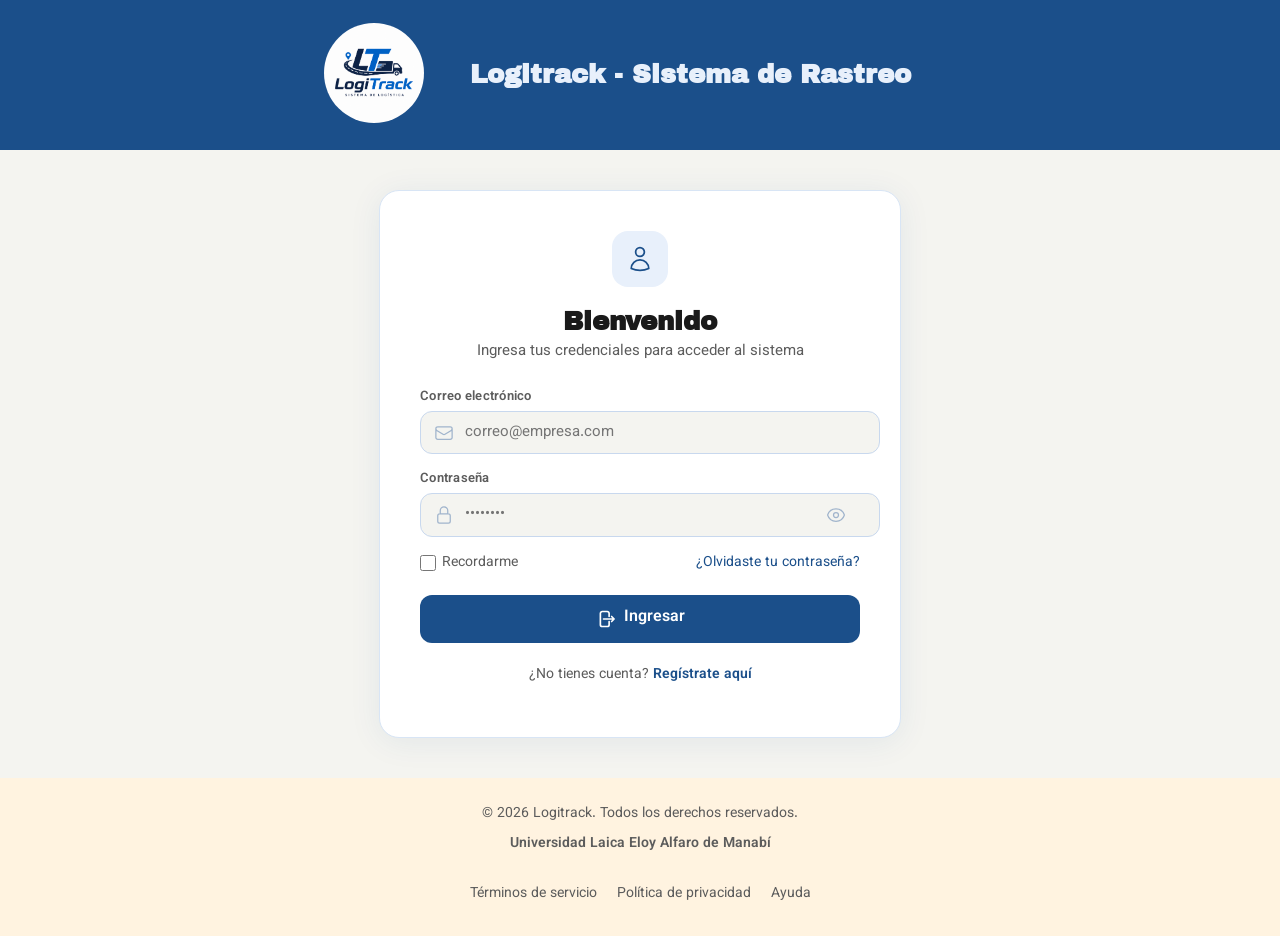
<file: estado.html>
<!DOCTYPE html>
<html lang="en">
<head>
    <meta charset="UTF-8">
    <meta name="viewport" content="width=device-width, initial-scale=1.0">
    <link rel="stylesheet" href="css/Normalize.css">
    <link rel="stylesheet" href="css/style_5.css">
    <link rel="icon" href="img/logo-logitrack.png" type="image/png">
    <link rel="preconnect" href="https://fonts.googleapis.com">
    <link rel="preconnect" href="https://fonts.gstatic.com" crossorigin>
    <link href="https://fonts.googleapis.com/css2?family=Archivo+Black&family=Vazirmatn:wght@100..900&display=swap" rel="stylesheet">
    <title>Logitrack- Sistema de Rastreo</title>
</head>
<body>
    <!-- TOPBAR -->
<header class="topbar">
  <button class="hamburger-btn" id="hamburger" aria-label="Menú">
    <svg xmlns="http://www.w3.org/2000/svg" fill="none" viewBox="0 0 24 24" stroke-width="2" stroke="currentColor">
      <path stroke-linecap="round" stroke-linejoin="round" d="M3.75 6.75h16.5M3.75 12h16.5m-16.5 5.25h16.5" />
    </svg>
  </button>
 
  <a href="#" class="topbar-logo">
    <img src="img/logo-logitrack.png" alt="Logo" class="logo">
    LogiTrack
  </a>
 
  <div class="topbar-divider"></div>
  <span class="topbar-title">Panel Operador</span>
 
  <div class="topbar-right">
    <div class="topbar-user">
      <div class="topbar-avatar" id="topbar-avatar">OP</div>
      <span id="topbar-nombre">Operador</span>
    </div>
    <button class="topbar-btn" onclick="logout()">
      <svg xmlns="http://www.w3.org/2000/svg" fill="none" viewBox="0 0 24 24" stroke-width="2" stroke="currentColor">
        <path stroke-linecap="round" stroke-linejoin="round" d="M15.75 9V5.25A2.25 2.25 0 0 0 13.5 3h-6a2.25 2.25 0 0 0-2.25 2.25v13.5A2.25 2.25 0 0 0 7.5 21h6a2.25 2.25 0 0 0 2.25-2.25V15m3 0 3-3m0 0-3-3m3 3H9" />
      </svg>
      Salir
    </button>
  </div>
</header>
 
<!-- SIDEBAR OVERLAY -->
<div class="sidebar-overlay" id="sidebar-overlay" onclick="cerrarSidebar()"></div>
 
<!-- SIDEBAR -->
<aside class="sidebar" id="sidebar">
  <div class="sb-section">
    <span class="sb-label">Gestión</span>
    <div class="sb-item active" onclick="mostrarPagina('actualizar')">
      <svg xmlns="http://www.w3.org/2000/svg" fill="none" viewBox="0 0 24 24" stroke-width="1.8" stroke="currentColor">
        <path stroke-linecap="round" stroke-linejoin="round" d="M16.023 9.348h4.992v-.001M2.985 19.644v-4.992m0 0h4.992m-4.993 0 3.181 3.183a8.25 8.25 0 0 0 13.803-3.7M4.031 9.865a8.25 8.25 0 0 1 13.803-3.7l3.181 3.182m0-4.991v4.99" />
      </svg>
      Actualizar estado
    </div>
    <div class="sb-item" onclick="mostrarPagina('mis-envios')">
      <svg xmlns="http://www.w3.org/2000/svg" fill="none" viewBox="0 0 24 24" stroke-width="1.8" stroke="currentColor">
        <path stroke-linecap="round" stroke-linejoin="round" d="M8.25 6.75h12M8.25 12h12m-12 5.25h12M3.75 6.75h.007v.008H3.75V6.75Zm.375 0a.375.375 0 1 1-.75 0 .375.375 0 0 1 .75 0ZM3.75 12h.007v.008H3.75V12Zm.375 0a.375.375 0 1 1-.75 0 .375.375 0 0 1 .75 0Zm-.375 5.25h.007v.008H3.75v-.008Zm.375 0a.375.375 0 1 1-.75 0 .375.375 0 0 1 .75 0Z" />
      </svg>
      Mis envíos
      <span class="sb-badge" id="badge-pendientes">0</span>
    </div>
  </div>
 
  <div class="sb-divider"></div>
 
  <div class="sb-section">
    <span class="sb-label">Mi cuenta</span>
    <div class="sb-item" onclick="mostrarPagina('perfil')">
      <svg xmlns="http://www.w3.org/2000/svg" fill="none" viewBox="0 0 24 24" stroke-width="1.8" stroke="currentColor">
        <path stroke-linecap="round" stroke-linejoin="round" d="M17.982 18.725A7.488 7.488 0 0 0 12 15.75a7.488 7.488 0 0 0-5.982 2.975m11.963 0a9 9 0 1 0-11.963 0m11.963 0A8.966 8.966 0 0 1 12 21a8.966 8.966 0 0 1-5.982-2.275M15 9.75a3 3 0 1 1-6 0 3 3 0 0 1 6 0Z" />
      </svg>
      Mi perfil
    </div>
  </div>
</aside>
 
<!-- MAIN -->
<main class="main">
 
  <div class="page active" id="page-actualizar">
    <div class="page-header">
      <div>
        <h1>Actualizar estado de envío</h1>
        <p>Busca una guía y registra el cambio de estado con observaciones.</p>
      </div>
    </div>
 
    <!-- Buscador -->
    <div class="search-section">
      <div class="field">
        <label for="input-guia">
          Número de guía <span class="req">*</span>
        </label>
        <div class="input-wrap">
          <svg class="icon-field" xmlns="http://www.w3.org/2000/svg" fill="none" viewBox="0 0 24 24" stroke-width="2" stroke="currentColor">
            <path stroke-linecap="round" stroke-linejoin="round" d="m21 21-5.197-5.197m0 0A7.5 7.5 0 1 0 5.196 5.196a7.5 7.5 0 0 0 10.607 10.607Z" />
          </svg>
          <input type="text" id="input-guia" placeholder="LOG-2025-0042" autocomplete="off"
            style="text-transform:uppercase;" />
        </div>
      </div>
      <button class="btn btn-primary" id="btn-buscar" onclick="buscarEnvio()">
        <svg xmlns="http://www.w3.org/2000/svg" fill="none" viewBox="0 0 24 24" stroke-width="2" stroke="currentColor">
          <path stroke-linecap="round" stroke-linejoin="round" d="m21 21-5.197-5.197m0 0A7.5 7.5 0 1 0 5.196 5.196a7.5 7.5 0 0 0 10.607 10.607Z" />
        </svg>
        Buscar envío
      </button>
    </div>
 
    <!-- Mensaje de error búsqueda -->
    <div id="buscar-error" style="display:none; margin-bottom:1.6rem;">
      <div style="background:#FCEBEB; border:1px solid #F0C0C0; border-radius:10px; padding:1.2rem 1.6rem; color:#9B1C1C; font-size:1.4rem; display:flex; align-items:center; gap:0.8rem;">
        <svg xmlns="http://www.w3.org/2000/svg" fill="none" viewBox="0 0 24 24" stroke-width="2" stroke="currentColor" style="width:1.8rem;height:1.8rem;flex-shrink:0;">
          <path stroke-linecap="round" stroke-linejoin="round" d="M12 9v3.75m9-.75a9 9 0 1 1-18 0 9 9 0 0 1 18 0Zm-9 3.75h.008v.008H12v-.008Z" />
        </svg>
        <span id="buscar-error-txt"></span>
      </div>
    </div>
 
    <!-- Panel principal (oculto hasta búsqueda) -->
    <div id="panel-envio" style="display:none;">
 
      <!-- Info del envío -->
      <div class="envio-info-panel">
        <div class="envio-info-left">
          <span class="envio-guia" id="info-guia">LOG-2025-0000</span>
          <span class="envio-dest">
            <svg xmlns="http://www.w3.org/2000/svg" fill="none" viewBox="0 0 24 24" stroke-width="1.8" stroke="currentColor">
              <path stroke-linecap="round" stroke-linejoin="round" d="M15.75 6a3.75 3.75 0 1 1-7.5 0 3.75 3.75 0 0 1 7.5 0ZM4.501 20.118a7.5 7.5 0 0 1 14.998 0A17.933 17.933 0 0 1 12 21.75c-2.676 0-5.216-.584-7.499-1.632Z" />
            </svg>
            <span id="info-dest"></span>
          </span>
        </div>
        <div id="info-badge-actual" style="font-size:1.4rem;"></div>
      </div>
 
      <!-- Grid 2 cols: selector + historial -->
      <div style="display:grid; grid-template-columns: 1fr 1fr; gap:2rem; margin-bottom:2rem;">
 
        <!-- Col izq: Selector de estado + observación -->
        <div>
          <div class="card" style="margin-bottom:0;">
            <div class="card-header">
              <h2 class="card-title">
                <svg xmlns="http://www.w3.org/2000/svg" fill="none" viewBox="0 0 24 24" stroke-width="2" stroke="currentColor">
                  <path stroke-linecap="round" stroke-linejoin="round" d="M16.023 9.348h4.992v-.001M2.985 19.644v-4.992m0 0h4.992m-4.993 0 3.181 3.183a8.25 8.25 0 0 0 13.803-3.7M4.031 9.865a8.25 8.25 0 0 1 13.803-3.7l3.181 3.182m0-4.991v4.99" />
                </svg>
                Nuevo estado
              </h2>
            </div>
            <div class="card-body">
              <p style="font-size:1.3rem; color:var(--color-text-muted); margin:0 0 1.6rem;">
                Selecciona el estado al que deseas avanzar el envío. Solo se permiten estados iguales o posteriores al actual.
              </p>
 
              <!-- Estado selector grid -->
              <div class="estado-selector" id="estado-selector"></div>
 
              <!-- Observación -->
              <div class="field" style="margin-top:1.6rem;">
                <label for="input-obs">
                  Observación <span class="req">*</span>
                </label>
                <div class="obs-wrap input-wrap">
                  <svg class="icon-field" xmlns="http://www.w3.org/2000/svg" fill="none" viewBox="0 0 24 24" stroke-width="2" stroke="currentColor">
                    <path stroke-linecap="round" stroke-linejoin="round" d="M7.5 8.25h9m-9 3H12m-9.75 1.51c0 1.6 1.123 2.994 2.707 3.227 1.129.166 2.27.293 3.423.379.35.026.67.21.865.501L12 21l2.755-4.133a1.14 1.14 0 0 1 .865-.501 48.172 48.172 0 0 0 3.423-.379c1.584-.233 2.707-1.626 2.707-3.228V6.741c0-1.602-1.123-2.995-2.707-3.228A48.394 48.394 0 0 0 12 3c-2.392 0-4.744.175-7.043.513C3.373 3.746 2.25 5.14 2.25 6.741v6.018Z" />
                  </svg>
                  <textarea id="input-obs" placeholder="Describe brevemente la acción realizada..."></textarea>
                </div>
              </div>
 
              <!-- Botón confirmar -->
              <div style="margin-top:1.6rem; display:flex; gap:1rem;">
                <button class="btn btn-primary" id="btn-confirmar" onclick="confirmarCambio()" disabled>
                  <svg xmlns="http://www.w3.org/2000/svg" fill="none" viewBox="0 0 24 24" stroke-width="2" stroke="currentColor">
                    <path stroke-linecap="round" stroke-linejoin="round" d="M9 12.75 11.25 15 15 9.75M21 12a9 9 0 1 1-18 0 9 9 0 0 1 18 0Z" />
                  </svg>
                  Guardar cambio
                </button>
                <button class="btn btn-ghost" onclick="limpiarBusqueda()">
                  Cancelar
                </button>
              </div>
            </div>
          </div>
        </div>
 
        <!-- Col der: Historial del envío -->
        <div>
          <div class="card" style="margin-bottom:0;">
            <div class="card-header">
              <h2 class="card-title">
                <svg xmlns="http://www.w3.org/2000/svg" fill="none" viewBox="0 0 24 24" stroke-width="2" stroke="currentColor">
                  <path stroke-linecap="round" stroke-linejoin="round" d="M12 6v6h4.5m4.5 0a9 9 0 1 1-18 0 9 9 0 0 1 18 0Z" />
                </svg>
                Historial
              </h2>
            </div>
            <div class="card-body">
              <div class="timeline-compact" id="historial-timeline"></div>
            </div>
          </div>
        </div>
 
      </div>
    </div>
 
    <!-- Estado vacío inicial -->
    <div class="no-selection" id="estado-vacio">
      <div class="no-selection-icon">
        <svg xmlns="http://www.w3.org/2000/svg" fill="none" viewBox="0 0 24 24" stroke-width="1.5" stroke="currentColor">
          <path stroke-linecap="round" stroke-linejoin="round" d="m21 21-5.197-5.197m0 0A7.5 7.5 0 1 0 5.196 5.196a7.5 7.5 0 0 0 10.607 10.607Z" />
        </svg>
      </div>
      <h3>Busca un envío para comenzar</h3>
      <p>Ingresa el número de guía en el campo de arriba para buscar y actualizar el estado de un envío.</p>
    </div>
  </div>
 
  <!-- ======= PÁGINA: MIS ENVÍOS ======= -->
  <div class="page" id="page-mis-envios">
    <div class="page-header">
      <div>
        <h1>Mis envíos</h1>
        <p>Listado de todos los envíos registrados en el sistema.</p>
      </div>
    </div>
 
    <div class="card">
      <div class="card-header">
        <h2 class="card-title">
          <svg xmlns="http://www.w3.org/2000/svg" fill="none" viewBox="0 0 24 24" stroke-width="2" stroke="currentColor">
            <path stroke-linecap="round" stroke-linejoin="round" d="M8.25 6.75h12M8.25 12h12m-12 5.25h12M3.75 6.75h.007v.008H3.75V6.75Zm.375 0a.375.375 0 1 1-.75 0 .375.375 0 0 1 .75 0ZM3.75 12h.007v.008H3.75V12Zm.375 0a.375.375 0 1 1-.75 0 .375.375 0 0 1 .75 0Zm-.375 5.25h.007v.008H3.75v-.008Zm.375 0a.375.375 0 1 1-.75 0 .375.375 0 0 1 .75 0Z" />
          </svg>
          Todos los envíos
        </h2>
        <button class="btn btn-sm btn-primary" onclick="mostrarPagina('actualizar')">
          <svg xmlns="http://www.w3.org/2000/svg" fill="none" viewBox="0 0 24 24" stroke-width="2" stroke="currentColor">
            <path stroke-linecap="round" stroke-linejoin="round" d="M16.023 9.348h4.992v-.001M2.985 19.644v-4.992m0 0h4.992m-4.993 0 3.181 3.183a8.25 8.25 0 0 0 13.803-3.7M4.031 9.865a8.25 8.25 0 0 1 13.803-3.7l3.181 3.182m0-4.991v4.99" />
          </svg>
          Actualizar estado
        </button>
      </div>
      <div class="table-wrap">
        <table id="tabla-envios">
          <thead>
            <tr>
              <th>Guía</th>
              <th>Destinatario</th>
              <th>Estado actual</th>
              <th>Último registro</th>
              <th>Acción</th>
            </tr>
          </thead>
          <tbody id="tabla-envios-body"></tbody>
        </table>
      </div>
    </div>
  </div>
 
  <!-- ======= PÁGINA: PERFIL ======= -->
  <div class="page" id="page-perfil">
    <div class="page-header">
      <div>
        <h1>Mi perfil</h1>
        <p>Información de tu cuenta de operador.</p>
      </div>
    </div>
 
    <div class="card" style="max-width:52rem;">
      <div class="card-body">
        <div style="display:flex; align-items:center; gap:2rem; margin-bottom:2.4rem;">
          <div style="width:6.4rem;height:6.4rem;border-radius:50%;background:var(--color-primario-bg);display:flex;align-items:center;justify-content:center;font-family:'Archivo Black',sans-serif;font-size:2.4rem;color:var(--color-primario);" id="perfil-avatar-big">OP</div>
          <div>
            <div style="font-size:2rem;font-weight:700;color:var(--color-text);" id="perfil-nombre">—</div>
            <div style="font-size:1.4rem;color:var(--color-text-muted);" id="perfil-email">—</div>
          </div>
        </div>
        <div style="height:1px;background:#EEF4FC;margin-bottom:2rem;"></div>
        <div style="display:grid;grid-template-columns:1fr 1fr;gap:1.6rem;">
          <div>
            <div style="font-size:1.2rem;font-weight:600;color:var(--color-text-muted);margin-bottom:0.4rem;text-transform:uppercase;letter-spacing:.05em;">Rol</div>
            <div style="font-size:1.4rem;color:var(--color-text);">Operador</div>
          </div>
          <div>
            <div style="font-size:1.2rem;font-weight:600;color:var(--color-text-muted);margin-bottom:0.4rem;text-transform:uppercase;letter-spacing:.05em;">Estado</div>
            <span class="badge" style="background:#EAF3DE;color:#2D7A2D;">Activo</span>
          </div>
        </div>
      </div>
    </div>
  </div>
 
</main>
 
<!-- TOAST -->
<div class="toast" id="toast">
  <svg xmlns="http://www.w3.org/2000/svg" fill="none" viewBox="0 0 24 24" stroke-width="2" stroke="currentColor" id="toast-icon">
    <path stroke-linecap="round" stroke-linejoin="round" d="M9 12.75 11.25 15 15 9.75M21 12a9 9 0 1 1-18 0 9 9 0 0 1 18 0Z" />
  </svg>
  <span id="toast-msg"></span>
</div>

<script src="js/Auth.js"></script>
<script src="js/script_5.js"></script>
</body>
</html>
</file>
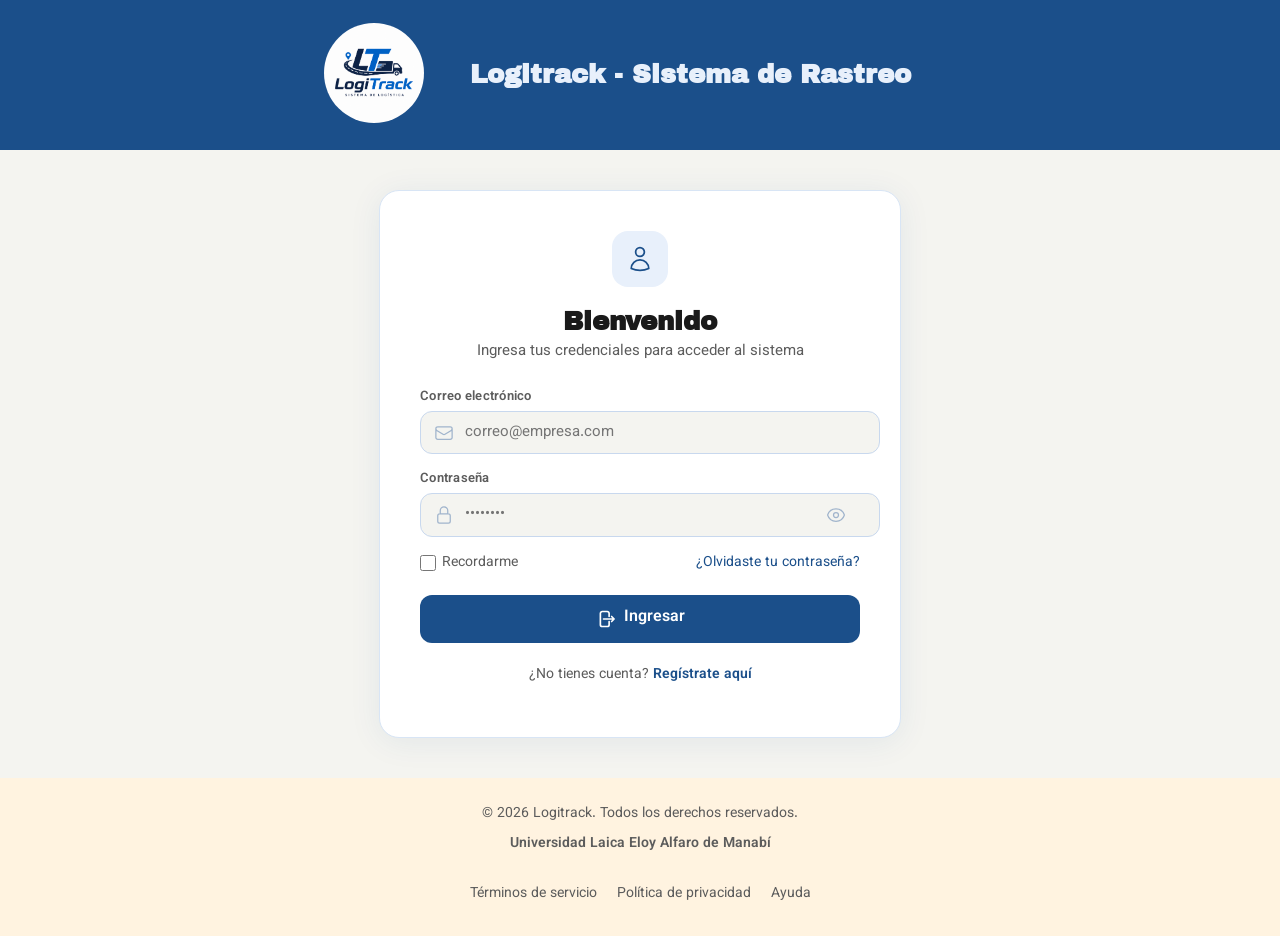
<file: login.html>
<!DOCTYPE html>
<html lang="en">
<head>
    <meta charset="UTF-8">
    <meta name="viewport" content="width=device-width, initial-scale=1.0">
    <link rel="stylesheet" href="css/Normalize.css">
    <link rel="stylesheet" href="css/style_2.css">
    <link rel="icon" href="img/logo-logitrack.png" type="image/png">
    <link rel="preconnect" href="https://fonts.googleapis.com">
    <link rel="preconnect" href="https://fonts.gstatic.com" crossorigin>
    <link href="https://fonts.googleapis.com/css2?family=Archivo+Black&family=Vazirmatn:wght@100..900&display=swap" rel="stylesheet">
    <title>Logitrack- Sistema de Rastreo</title>
</head>
<body>
    <header class="heade">
        <a href="index.html"><img src="img/logo-logitrack.png" alt="Logo" class="logo"></a>
        <h1>Logitrack - Sistema de Rastreo</h1>
    </header>
    <main class="main">
        <div class="login-card">
            <div class="card-icon">
                <svg xmlns="http://www.w3.org/2000/svg" fill="none" viewBox="0 0 24 24" stroke-width="1.5" stroke="currentColor" aria-hidden="true">
                    <path stroke-linecap="round" stroke-linejoin="round" d="M15.75 6a3.75 3.75 0 1 1-7.5 0 3.75 3.75 0 0 1 7.5 0ZM4.501 20.118a7.5 7.5 0 0 1 14.998 0A17.933 17.933 0 0 1 12 21.75c-2.676 0-5.216-.584-7.499-1.632Z" />
                </svg>
            </div>

            <h1>Bienvenido</h1>
            <p class="card-sub">Ingresa tus credenciales para acceder al sistema</p>

            <div class="msg-error" id="msg-error" role="alert" aria-live="polite">
                <svg xmlns="http://www.w3.org/2000/svg" fill="none" viewBox="0 0 24 24" stroke-width="2" stroke="currentColor" aria-hidden="true">
                    <path stroke-linecap="round" stroke-linejoin="round" d="M12 9v3.75m-9.303 3.376c-.866 1.5.217 3.374 1.948 3.374h14.71c1.73 0 2.813-1.874 1.948-3.374L13.949 3.378c-.866-1.5-3.032-1.5-3.898 0L2.697 16.126ZM12 15.75h.007v.008H12v-.008Z" />
                </svg>
                <span id="msg-error-texto"></span>
            </div>
 
            <div class="field">
                <label for="email">Correo electrónico</label>
                <div class="input-wrap">
                    <svg class="icon-field" xmlns="http://www.w3.org/2000/svg" fill="none" viewBox="0 0 24 24" stroke-width="1.5" stroke="currentColor" aria-hidden="true">
                        <path stroke-linecap="round" stroke-linejoin="round" d="M21.75 6.75v10.5a2.25 2.25 0 0 1-2.25 2.25h-15a2.25 2.25 0 0 1-2.25-2.25V6.75m19.5 0A2.25 2.25 0 0 0 19.5 4.5h-15a2.25 2.25 0 0 0-2.25 2.25m19.5 0v.243a2.25 2.25 0 0 1-1.07 1.916l-7.5 4.615a2.25 2.25 0 0 1-2.36 0L3.32 8.91a2.25 2.25 0 0 1-1.07-1.916V6.75" />
                    </svg>
                    <input
                        type="email"
                        id="email"
                        name="email"
                        placeholder="correo@empresa.com"
                        autocomplete="email"
                        oninput="limpiarError()"
                    >
                </div>
            </div>
 
            <div class="field">
                <label for="password">Contraseña</label>
                <div class="input-wrap">
                    <svg class="icon-field" xmlns="http://www.w3.org/2000/svg" fill="none" viewBox="0 0 24 24" stroke-width="1.5" stroke="currentColor" aria-hidden="true">
                        <path stroke-linecap="round" stroke-linejoin="round" d="M16.5 10.5V6.75a4.5 4.5 0 1 0-9 0v3.75m-.75 11.25h10.5a2.25 2.25 0 0 0 2.25-2.25v-6.75a2.25 2.25 0 0 0-2.25-2.25H6.75a2.25 2.25 0 0 0-2.25 2.25v6.75a2.25 2.25 0 0 0 2.25 2.25Z" />
                    </svg>
                    <input
                        type="password"
                        id="password"
                        name="password"
                        placeholder="••••••••"
                        autocomplete="current-password"
                        oninput="limpiarError()"
                    >
                    <button class="toggle-pw" type="button" onclick="togglePassword()" aria-label="Mostrar u ocultar contraseña">
                        <svg id="icon-ojo" xmlns="http://www.w3.org/2000/svg" fill="none" viewBox="0 0 24 24" stroke-width="1.5" stroke="currentColor" aria-hidden="true">
                            <path stroke-linecap="round" stroke-linejoin="round" d="M2.036 12.322a1.012 1.012 0 0 1 0-.639C3.423 7.51 7.36 4.5 12 4.5c4.638 0 8.573 3.007 9.963 7.178.07.207.07.431 0 .639C20.577 16.49 16.64 19.5 12 19.5c-4.638 0-8.573-3.007-9.963-7.178Z" />
                            <path stroke-linecap="round" stroke-linejoin="round" d="M15 12a3 3 0 1 1-6 0 3 3 0 0 1 6 0Z" />
                        </svg>
                    </button>
                </div>
            </div>

            <div class="field-options">
                <label class="check-label">
                    <input type="checkbox" id="recordar"> Recordarme
                </label>
                <a href="#" class="link-olv">¿Olvidaste tu contraseña?</a>
            </div>

            <button class="btn-login" id="btn-login" onclick="handleLogin()">
                <svg xmlns="http://www.w3.org/2000/svg" fill="none" viewBox="0 0 24 24" stroke-width="2" stroke="currentColor" aria-hidden="true">
                    <path stroke-linecap="round" stroke-linejoin="round" d="M15.75 9V5.25A2.25 2.25 0 0 0 13.5 3h-6a2.25 2.25 0 0 0-2.25 2.25v13.5A2.25 2.25 0 0 0 7.5 21h6a2.25 2.25 0 0 0 2.25-2.25V15m3 0 3-3m0 0-3-3m3 3H9" />
                </svg>
                Ingresar
            </button>
 
            <p class="card-footer">
                ¿No tienes cuenta? <a href="signup.html">Regístrate aquí</a>
            </p>
        </div>

    </main>
    <footer class="ends">
        <p>&copy; 2026 Logitrack. Todos los derechos reservados.</p>
        <p class="uni">Universidad Laica Eloy Alfaro de Manabí</p>
        <div class="footer-links">
            <a href="EnProceso.html">Términos de servicio</a>
            <a href="EnProceso.html">Política de privacidad</a>
            <a href="EnProceso.html">Ayuda</a>
        </div>
    </footer>

    <script src="js/Auth.js"></script>
    <script src="js/script_2.js"></script>
</body>
</html>
</file>
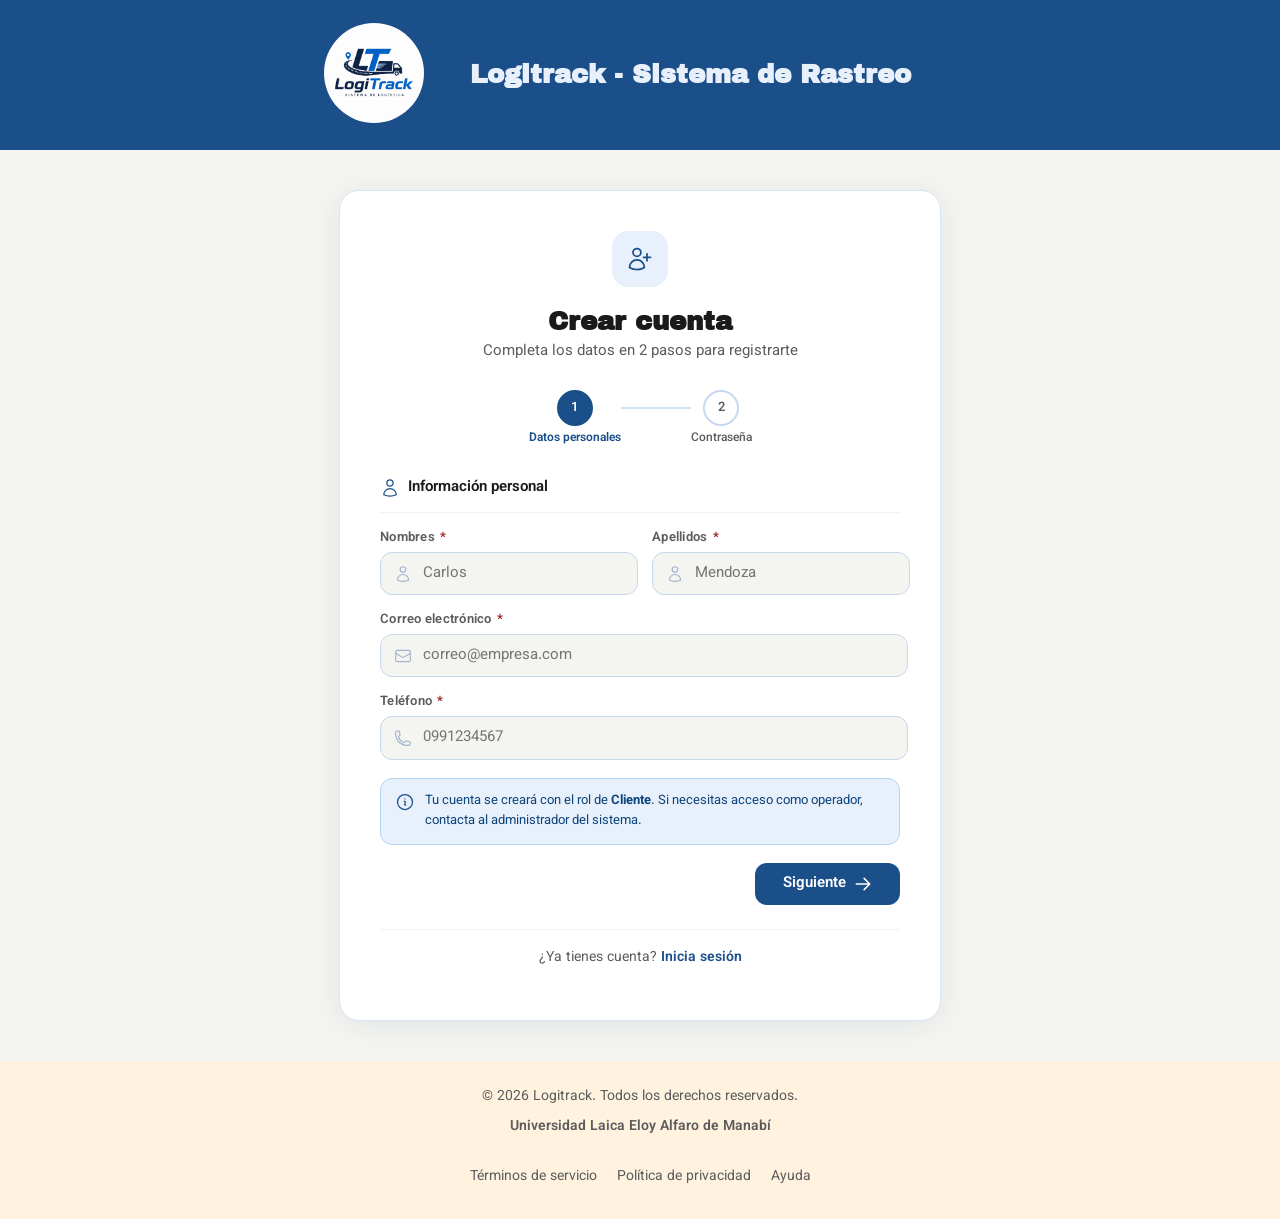
<file: signup.html>
<!DOCTYPE html>
<html lang="en">
<head>
    <meta charset="UTF-8">
    <meta name="viewport" content="width=device-width, initial-scale=1.0">
    <link rel="stylesheet" href="css/Normalize.css">
    <link rel="stylesheet" href="css/style_3.css">
    <link rel="icon" href="img/logo-logitrack.png" type="image/png">
    <link rel="preconnect" href="https://fonts.googleapis.com">
    <link rel="preconnect" href="https://fonts.gstatic.com" crossorigin>
    <link href="https://fonts.googleapis.com/css2?family=Archivo+Black&family=Vazirmatn:wght@100..900&display=swap" rel="stylesheet">
    <title>Logitrack- Sistema de Rastreo</title>
</head>
<body>
    <header class="heade">
        <a href="index.html"><img src="img/logo-logitrack.png" alt="Logo" class="logo"></a>
        <h1>Logitrack - Sistema de Rastreo</h1>
    </header>

    <main>
        <div class="signup-card">
            <div class="card-icon">
                <svg xmlns="http://www.w3.org/2000/svg" fill="none" viewBox="0 0 24 24" stroke-width="1.5" stroke="currentColor" aria-hidden="true">
                    <path stroke-linecap="round" stroke-linejoin="round" d="M18 7.5v3m0 0v3m0-3h3m-3 0h-3m-2.25-4.125a3.375 3.375 0 1 1-6.75 0 3.375 3.375 0 0 1 6.75 0ZM3 19.235v-.11a6.375 6.375 0 0 1 12.75 0v.109A12.318 12.318 0 0 1 9.374 21c-2.331 0-4.512-.645-6.374-1.766Z" />
                </svg>
            </div>
 
            <h1>Crear cuenta</h1>
            <p class="card-sub">Completa los datos en 2 pasos para registrarte</p>

            <div class="stepper" role="navigation" aria-label="Pasos del registro">
                <div class="step-item">
                    <div class="step-circle activo" id="circle-1" aria-current="step">1</div>
                    <span class="step-lbl activo" id="lbl-1">Datos personales</span>
                </div>
                <div class="step-conector" id="conector-1"></div>
                <div class="step-item">
                    <div class="step-circle" id="circle-2">2</div>
                    <span class="step-lbl" id="lbl-2">Contraseña</span>
                </div>
            </div>

            <div id="form-contenido">

                <div class="form-step activo" id="paso-1">
                    <p class="step-titulo">
                        <svg xmlns="http://www.w3.org/2000/svg" fill="none" viewBox="0 0 24 24" stroke-width="1.5" stroke="currentColor" aria-hidden="true">
                            <path stroke-linecap="round" stroke-linejoin="round" d="M15.75 6a3.75 3.75 0 1 1-7.5 0 3.75 3.75 0 0 1 7.5 0ZM4.501 20.118a7.5 7.5 0 0 1 14.998 0A17.933 17.933 0 0 1 12 21.75c-2.676 0-5.216-.584-7.499-1.632Z" />
                        </svg>
                        Información personal
                    </p>
 
                    <div class="field-row">
                        <div class="field">
                            <label for="nombres">Nombres <span class="req">*</span></label>
                            <div class="input-wrap">
                                <svg class="icon-field" xmlns="http://www.w3.org/2000/svg" fill="none" viewBox="0 0 24 24" stroke-width="1.5" stroke="currentColor" aria-hidden="true">
                                    <path stroke-linecap="round" stroke-linejoin="round" d="M15.75 6a3.75 3.75 0 1 1-7.5 0 3.75 3.75 0 0 1 7.5 0ZM4.501 20.118a7.5 7.5 0 0 1 14.998 0A17.933 17.933 0 0 1 12 21.75c-2.676 0-5.216-.584-7.499-1.632Z" />
                                </svg>
                                <input type="text" id="nombres" placeholder="Carlos" autocomplete="given-name"
                                    oninput="validarCampoLive(this,'nombres-msg','solo-letras',3)"
                                >
                            </div>
                            <div class="field-msg" id="nombres-msg"></div>
                        </div>
                        <div class="field">
                            <label for="apellidos">Apellidos <span class="req">*</span></label>
                            <div class="input-wrap">
                                <svg class="icon-field" xmlns="http://www.w3.org/2000/svg" fill="none" viewBox="0 0 24 24" stroke-width="1.5" stroke="currentColor" aria-hidden="true">
                                    <path stroke-linecap="round" stroke-linejoin="round" d="M15.75 6a3.75 3.75 0 1 1-7.5 0 3.75 3.75 0 0 1 7.5 0ZM4.501 20.118a7.5 7.5 0 0 1 14.998 0A17.933 17.933 0 0 1 12 21.75c-2.676 0-5.216-.584-7.499-1.632Z" />
                                </svg>
                                <input type="text" id="apellidos" placeholder="Mendoza" autocomplete="family-name"
                                    oninput="validarCampoLive(this,'apellidos-msg','solo-letras',3)"
                                >
                            </div>
                            <div class="field-msg" id="apellidos-msg"></div>
                        </div>
                    </div>
                    
                    <div class="field">
                        <label for="email">Correo electrónico <span class="req">*</span></label>
                        <div class="input-wrap">
                            <svg class="icon-field" xmlns="http://www.w3.org/2000/svg" fill="none" viewBox="0 0 24 24" stroke-width="1.5" stroke="currentColor" aria-hidden="true">
                                <path stroke-linecap="round" stroke-linejoin="round" d="M21.75 6.75v10.5a2.25 2.25 0 0 1-2.25 2.25h-15a2.25 2.25 0 0 1-2.25-2.25V6.75m19.5 0A2.25 2.25 0 0 0 19.5 4.5h-15a2.25 2.25 0 0 0-2.25 2.25m19.5 0v.243a2.25 2.25 0 0 1-1.07 1.916l-7.5 4.615a2.25 2.25 0 0 1-2.36 0L3.32 8.91a2.25 2.25 0 0 1-1.07-1.916V6.75" />
                            </svg>
                            <input type="email" id="email" placeholder="correo@empresa.com" autocomplete="email"
                            oninput="validarCampoLive(this,'email-msg','email')">
                        </div>
                        <div class="field-msg" id="email-msg"></div>
                    </div>

                    <div class="field">
                        <label for="telefono">Teléfono <span class="req">*</span></label>
                        <div class="input-wrap">
                            <svg class="icon-field" xmlns="http://www.w3.org/2000/svg" fill="none" viewBox="0 0 24 24" stroke-width="1.5" stroke="currentColor" aria-hidden="true">
                                <path stroke-linecap="round" stroke-linejoin="round" d="M2.25 6.75c0 8.284 6.716 15 15 15h2.25a2.25 2.25 0 0 0 2.25-2.25v-1.372c0-.516-.351-.966-.852-1.091l-4.423-1.106c-.44-.11-.902.055-1.173.417l-.97 1.293c-.282.376-.769.542-1.21.38a12.035 12.035 0 0 1-7.143-7.143c-.162-.441.004-.928.38-1.21l1.293-.97c.363-.271.527-.734.417-1.173L6.963 3.102a1.125 1.125 0 0 0-1.091-.852H4.5A2.25 2.25 0 0 0 2.25 4.5v2.25Z" />
                            </svg>
                            <input type="tel" id="telefono" placeholder="0991234567" autocomplete="tel" maxlength="10"
                            oninput="soloNumeros(this); validarCampoLive(this,'telefono-msg','telefono')">
                        </div>
                        <div class="field-msg" id="telefono-msg"></div>
                    </div>

                    <div class="rol-info">
                        <svg xmlns="http://www.w3.org/2000/svg" fill="none" viewBox="0 0 24 24" stroke-width="1.5" stroke="currentColor" aria-hidden="true">
                            <path stroke-linecap="round" stroke-linejoin="round" d="m11.25 11.25.041-.02a.75.75 0 0 1 1.063.852l-.708 2.836a.75.75 0 0 0 1.063.853l.041-.021M21 12a9 9 0 1 1-18 0 9 9 0 0 1 18 0Zm-9-3.75h.008v.008H12V8.25Z" />
                        </svg>
                        <p>Tu cuenta se creará con el rol de <strong>Cliente</strong>. Si necesitas acceso como operador, contacta al administrador del sistema.</p>
                    </div>
 
                    <div class="btn-row">
                        <button class="btn-siguiente" onclick="irPaso2()">
                            Siguiente
                            <svg xmlns="http://www.w3.org/2000/svg" fill="none" viewBox="0 0 24 24" stroke-width="2" stroke="currentColor" aria-hidden="true">
                                <path stroke-linecap="round" stroke-linejoin="round" d="M13.5 4.5 21 12m0 0-7.5 7.5M21 12H3" />
                            </svg>
                        </button>
                    </div>
                </div>

                <div class="form-step" id="paso-2">
                    <p class="step-titulo">
                        <svg xmlns="http://www.w3.org/2000/svg" fill="none" viewBox="0 0 24 24" stroke-width="1.5" stroke="currentColor" aria-hidden="true">
                            <path stroke-linecap="round" stroke-linejoin="round" d="M16.5 10.5V6.75a4.5 4.5 0 1 0-9 0v3.75m-.75 11.25h10.5a2.25 2.25 0 0 0 2.25-2.25v-6.75a2.25 2.25 0 0 0-2.25-2.25H6.75a2.25 2.25 0 0 0-2.25 2.25v6.75a2.25 2.25 0 0 0 2.25 2.25Z" />
                        </svg>
                        Configura tu contraseña
                    </p>
 
                    <div class="field">
                        <label for="password">Contraseña <span class="req">*</span></label>
                        <div class="input-wrap">
                            <svg class="icon-field" xmlns="http://www.w3.org/2000/svg" fill="none" viewBox="0 0 24 24" stroke-width="1.5" stroke="currentColor" aria-hidden="true">
                                <path stroke-linecap="round" stroke-linejoin="round" d="M16.5 10.5V6.75a4.5 4.5 0 1 0-9 0v3.75m-.75 11.25h10.5a2.25 2.25 0 0 0 2.25-2.25v-6.75a2.25 2.25 0 0 0-2.25-2.25H6.75a2.25 2.25 0 0 0-2.25 2.25v6.75a2.25 2.25 0 0 0 2.25 2.25Z" />
                            </svg>
                            <input type="password" id="password" placeholder="Mínimo 8 caracteres"
                            oninput="evaluarPassword(this)">
                            <button type="button" class="toggle-pw" onclick="togglePw('password','ojo-1')" aria-label="Mostrar contraseña">
                                <svg id="ojo-1" xmlns="http://www.w3.org/2000/svg" fill="none" viewBox="0 0 24 24" stroke-width="1.5" stroke="currentColor" aria-hidden="true">
                                    <path stroke-linecap="round" stroke-linejoin="round" d="M2.036 12.322a1.012 1.012 0 0 1 0-.639C3.423 7.51 7.36 4.5 12 4.5c4.638 0 8.573 3.007 9.963 7.178.07.207.07.431 0 .639C20.577 16.49 16.64 19.5 12 19.5c-4.638 0-8.573-3.007-9.963-7.178Z" />
                                    <path stroke-linecap="round" stroke-linejoin="round" d="M15 12a3 3 0 1 1-6 0 3 3 0 0 1 6 0Z" />
                                </svg>
                            </button>
                        </div>

                        <div class="pw-strength" id="pw-strength" style="display:none;">
                            <div class="pw-bars">
                                <div class="pw-bar" id="bar-1"></div>
                                <div class="pw-bar" id="bar-2"></div>
                                <div class="pw-bar" id="bar-3"></div>
                                <div class="pw-bar" id="bar-4"></div>
                            </div>
                            <span class="pw-text" id="pw-text">Escribe una contraseña</span>
                        </div>
                        <div class="field-msg" id="pw-msg"></div>
                    </div>

                    <div class="field">
                        <label for="confirm-pw">Confirmar contraseña <span class="req">*</span></label>
                        <div class="input-wrap">
                            <svg class="icon-field" xmlns="http://www.w3.org/2000/svg" fill="none" viewBox="0 0 24 24" stroke-width="1.5" stroke="currentColor" aria-hidden="true">
                                <path stroke-linecap="round" stroke-linejoin="round" d="M9 12.75 11.25 15 15 9.75m-3-7.036A11.959 11.959 0 0 1 3.598 6 11.99 11.99 0 0 0 3 9.749c0 5.592 3.824 10.29 9 11.623 5.176-1.332 9-6.03 9-11.622 0-1.31-.21-2.571-.598-3.751h-.152c-3.196 0-6.1-1.248-8.25-3.285Z" />
                            </svg>
                            <input type="password" id="confirm-pw" placeholder="Repite tu contraseña"
                            oninput="validarConfirm()">
                            <button type="button" class="toggle-pw" onclick="togglePw('confirm-pw','ojo-2')" aria-label="Mostrar contraseña">
                                <svg id="ojo-2" xmlns="http://www.w3.org/2000/svg" fill="none" viewBox="0 0 24 24" stroke-width="1.5" stroke="currentColor" aria-hidden="true">
                                    <path stroke-linecap="round" stroke-linejoin="round" d="M2.036 12.322a1.012 1.012 0 0 1 0-.639C3.423 7.51 7.36 4.5 12 4.5c4.638 0 8.573 3.007 9.963 7.178.07.207.07.431 0 .639C20.577 16.49 16.64 19.5 12 19.5c-4.638 0-8.573-3.007-9.963-7.178Z" />
                                    <path stroke-linecap="round" stroke-linejoin="round" d="M15 12a3 3 0 1 1-6 0 3 3 0 0 1 6 0Z" />
                                </svg>
                            </button>
                        </div>
                        <div class="field-msg" id="confirm-msg"></div>
                    </div>
                    <div class="terminos">
                        <input type="checkbox" id="terminos" onchange="limpiarTerminos()">
                        <div>
                            <label for="terminos">
                                He leído y acepto los <a href="#">términos y condiciones</a> y la
                                <a href="#">política de privacidad</a> de LogiTrack.
                            </label>
                            <p class="terminos-error" id="terminos-error">Debes aceptar los términos para continuar.</p>
                        </div>
                    </div>
 
                    <div class="btn-row">
                        <button class="btn-anterior" onclick="irPaso1()">
                            <svg xmlns="http://www.w3.org/2000/svg" fill="none" viewBox="0 0 24 24" stroke-width="2" stroke="currentColor" aria-hidden="true">
                                <path stroke-linecap="round" stroke-linejoin="round" d="M10.5 19.5 3 12m0 0 7.5-7.5M3 12h18" />
                            </svg>
                            Atrás
                        </button>
                        <button class="btn-registrar" id="btn-registrar" onclick="handleSignUp()">
                            <svg xmlns="http://www.w3.org/2000/svg" fill="none" viewBox="0 0 24 24" stroke-width="2" stroke="currentColor" aria-hidden="true">
                                <path stroke-linecap="round" stroke-linejoin="round" d="M9 12.75 11.25 15 15 9.75M21 12a9 9 0 1 1-18 0 9 9 0 0 1 18 0Z" />
                            </svg>
                            Crear cuenta
                        </button>
                    </div>
                </div>
 
            </div>

            <div class="exito-screen" id="exito-screen">
                <div class="exito-icon">
                    <svg xmlns="http://www.w3.org/2000/svg" fill="none" viewBox="0 0 24 24" stroke-width="1.5" stroke="currentColor" aria-hidden="true">
                        <path stroke-linecap="round" stroke-linejoin="round" d="M9 12.75 11.25 15 15 9.75M21 12a9 9 0 1 1-18 0 9 9 0 0 1 18 0Z" />
                    </svg>
                </div>
                <p class="exito-titulo">¡Cuenta creada!</p>
                <p class="exito-sub">Tu cuenta ha sido registrada exitosamente.<br>Ya puedes iniciar sesión.</p>
 
                <div class="exito-datos">
                    <div class="exito-dato">
                        <span class="exito-dato-lbl">Nombre</span>
                        <span class="exito-dato-val" id="exito-nombre">—</span>
                    </div>
                    <div class="exito-dato">
                        <span class="exito-dato-lbl">Correo</span>
                        <span class="exito-dato-val" id="exito-email">—</span>
                    </div>
                    <div class="exito-dato">
                        <span class="exito-dato-lbl">Rol asignado</span>
                        <span class="exito-dato-val">
                            <span class="badge-cliente">
                                <svg xmlns="http://www.w3.org/2000/svg" fill="none" viewBox="0 0 24 24" stroke-width="1.5" stroke="currentColor" width="14" height="14" aria-hidden="true">
                                    <path stroke-linecap="round" stroke-linejoin="round" d="M15.75 6a3.75 3.75 0 1 1-7.5 0 3.75 3.75 0 0 1 7.5 0ZM4.501 20.118a7.5 7.5 0 0 1 14.998 0A17.933 17.933 0 0 1 12 21.75c-2.676 0-5.216-.584-7.499-1.632Z" />
                                </svg>
                                Cliente
                            </span>
                        </span>
                    </div>
                </div>
 
                <a href="login.html" class="btn-ir-login">
                    <svg xmlns="http://www.w3.org/2000/svg" fill="none" viewBox="0 0 24 24" stroke-width="2" stroke="currentColor" aria-hidden="true">
                        <path stroke-linecap="round" stroke-linejoin="round" d="M15.75 9V5.25A2.25 2.25 0 0 0 13.5 3h-6a2.25 2.25 0 0 0-2.25 2.25v13.5A2.25 2.25 0 0 0 7.5 21h6a2.25 2.25 0 0 0 2.25-2.25V15m3 0 3-3m0 0-3-3m3 3H9" />
                    </svg>
                    Ir al inicio de sesión
                </a>
            </div>

            <p class="card-footer" id="footer-card">
                ¿Ya tienes cuenta? <a href="login.html">Inicia sesión</a>
            </p>
 
        </div>
    </main>

    <footer class="ends">
        <p>&copy; 2026 Logitrack. Todos los derechos reservados.</p>
        <p class="uni">Universidad Laica Eloy Alfaro de Manabí</p>
        <div class="footer-links">
            <a href="EnProceso.html">Términos de servicio</a>
            <a href="EnProceso.html">Política de privacidad</a>
            <a href="EnProceso.html">Ayuda</a>
        </div>
    </footer>

    <script src="js/Auth.js"></script>
    <script src="js/script_3.js"></script>

</body>
</html>
</file>
<file: css/style.css>
:root {
  --color-primario:    #1B4F8A;
  --color-primario-bg: #E8F0FB;
  --color-accent:     #B35C00;
  --color-accent-bg:  #FFF3E0;
  --color-estado-1:   #5C5C8A;
  --color-estado-2:   #1B4F8A;
  --color-estado-3:   #B35C00;
  --color-estado-4:   #1A6B5A;
  --color-estado-5:   #2D7A2D;
  --color-error:      #9B1C1C;
  --color-info:       #1A5C7A;
  --color-bg-page:    #F4F4F0;
  --color-text:       #1A1A1A;
  --color-text-muted: #5C5C5C;
}

html{
  font-size: 62.5%;
}
/*lo que hace esta configuracion es modificar tamaño fuente base para usar rem*/
/*1rem =10px*/
body{
  font-size: 16px;
  font-family: 'Vazirmatn', sans-serif;
}

header{
  width: auto;
  top: 0;
  left: 0;
  display: flex;
  justify-content: space-between;
  align-items: center;
  padding: 0 5%;
  height: 15rem;
  background-color: var(--color-primario);
  font-family: 'archivo black', sans-serif;
}


.logo{
  width: 10rem;
  border-radius: 50%;
}


.nav{
  display: flex;
  max-width: 120rem;
  margin: 0 auto;
  gap: 2rem;
}


.item{
  display: block;
  text-align: center;
  color: var(--color-primario-bg);
  text-decoration: none;
  font-size: 2rem;
  font-weight: bold;
  padding: 1rem;
  border: 2px solid var(--color-primario-bg);
  border-radius: 30px;
  transition: all 0.3s ease;
}


.item:hover{
  color: var(--color-text);
  border: 2px solid var(--color-text);
  background-color: transparent;
}
.login{
  display: flex;
  align-items: center;
  gap: 0.5rem;
  padding: 1rem 2.4rem;
  border-radius: 30px;
  cursor: pointer;
  border: 2px solid var(--color-primario-bg);
  transition: all 0.3s ease;
}

.login a{
  color: var(--color-primario-bg);
  text-decoration: none;
}

.login svg{
  width: 2.4rem;
  height: 2.4rem;
  color: var(--color-primario-bg);
  fill: var(--color-primario-bg);
}

.login:hover{
  color: var(--color-text);
  border: 2px solid var(--color-text);
  background-color: transparent;
  fill: var(--color-text);
}

.login:hover a{
  color: var(--color-text);
}
.login:hover svg{
  color: var(--color-text);
  fill: var(--color-text);
}

.hero{
  display: flex;
  justify-content: center;
  align-items: center;
  height: 80vh;
  background-color: var(--color-primario);
  color: var(--color-primario-bg);
}
.hero-content{
  display: flex;
  flex-direction: column;
  align-items: center;
  gap: 2rem;
  text-align: center;
  max-width: 60rem;
}

.cert{
  display: flex;
  align-items: center;
  gap: 0.5rem;
  padding: 0% 2.4rem;
  border-radius: 30px;
  background-color:   #3C699B;
}

.cert svg{
  width: 2.4rem;
  height: 2.4rem;
}

.cert p{
  margin-bottom: 1rem;
  font-size: 1.6rem;
  font-weight: bold;
  
}
.hero-content h1{
  font-family: 'archivo black', sans-serif;
}

.hero-content p{
  font-size: 1.6rem;
}

.btn-container{
  display: flex;
  gap: 2rem;
}

.btn{
  align-items: center;
  padding: 1rem 2.4rem;
  border-radius: 30px;
  border: 2px solid var(--color-primario-bg);
  color: var(--color-primario-bg);
  text-decoration: none;
  font-weight: bold;
  transition: all 0.3s ease;
}

.btn:hover{
  color: var(--color-text);
  border: 2px solid var(--color-estado-1);
  background-color: #3C699B;
}

.info{
  display: grid;
  grid-template-columns: repeat(auto-fit, minmax(300px, 1fr));
  gap: 2rem;
  max-width: 100rem;
  margin: 0 auto;
}

.info h2{
  font-family: 'Archivo Black', sans-serif;
  font-size: 1.9rem;
}

.info svg{
  width: 4.8rem;
  height: 4.8rem;
  display: flex;
  align-items: center;
  justify-content: center;
  margin: 2rem 2rem 2rem;
  color: var(--color-bg-page);
  border-radius: 10px;
  background-color: var(--color-primario);
}

.cart{
  background-color: var(--color-primario-bg);
  margin: 2rem 0 2rem;
  border-radius: 1.2rem;
  padding: 2.4rem;
  box-shadow: 0 4px 6px -1px rgba(0, 0, 0, 0.05);
}

.rastreo {
  padding: 8rem 5%;
  background-color: var(--color-bg-page);
}
 
.rastreo-inner {
  max-width: 80rem;
  margin: 0 auto;
}
 
.rastreo-header {
  text-align: center;
  margin-bottom: 4rem;
}

.rastreo-eyebrow {
  display: inline-flex;
  align-items: center;
  gap: 0.6rem;
  background-color: var(--color-primario-bg);
  color: var(--color-primario);
  font-size: 1.3rem;
  font-weight: 600;
  padding: 0.5rem 1.4rem;
  border-radius: 30px;
  margin-bottom: 1.6rem;
  letter-spacing: 0.03em;
}
 
.rastreo-eyebrow svg {
  width: 1.6rem;
  height: 1.6rem;
}
 
.rastreo-header h2 {
  font-family: 'Archivo Black', sans-serif;
  font-size: 3.6rem;
  color: var(--color-text);
  margin: 0 0 1rem;
  line-height: 1.15;
}
 
.rastreo-header p {
  font-size: 1.6rem;
  color: var(--color-text-muted);
  margin: 0;
}
.rastreo-card {
  background: #fff;
  border-radius: 20px;
  border: 1px solid #D8E5F5;
  padding: 3.6rem;
  box-shadow: 0 4px 32px rgba(27, 79, 138, 0.07);
}
 
.search-bar {
  display: flex;
  gap: 1.2rem;
  margin-bottom: 1.2rem;
}
 
.search-input-wrap {
  flex: 1;
  position: relative;
}
 
.search-input-wrap svg {
  position: absolute;
  left: 1.6rem;
  top: 50%;
  transform: translateY(-50%);
  width: 2rem;
  height: 2rem;
  color: var(--color-text-muted);
  pointer-events: none;
}
 
.search-input {
  width: 100%;
  padding: 1.4rem 1.6rem 1.4rem 4.8rem;
  border: 1.5px solid #C8D8EE;
  border-radius: 12px;
  font-size: 1.6rem;
  font-family: 'Vazirmatn', sans-serif;
  color: var(--color-text);
  background: var(--color-bg-page);
  box-sizing: border-box;
  transition: border-color 0.25s, box-shadow 0.25s;
  outline: none;
}
 
.search-input::placeholder {
   color: #A0B4CC;
}
 
.search-input:focus {
  border-color: var(--color-primario);
  box-shadow: 0 0 0 3px rgba(27, 79, 138, 0.12);
  background: #fff;
}
 
.search-input.error {
  border-color: var(--color-error);
  box-shadow: 0 0 0 3px rgba(155, 28, 28, 0.1);
}
 
.btn-rastrear {
  display: flex;
  align-items: center;
  gap: 0.8rem;
  padding: 1.4rem 2.8rem;
  background-color: var(--color-primario);
  color: #fff;
  border: none;
  border-radius: 12px;
  font-size: 1.6rem;
  font-family: 'Vazirmatn', sans-serif;
  font-weight: 600;
  cursor: pointer;
  white-space: nowrap;
  transition: background-color 0.25s, transform 0.15s;
}
 
.btn-rastrear svg {
  width: 2rem;
  height: 2rem;
}
 
.btn-rastrear:hover {
  background-color: #163F6E;
}
 
.btn-rastrear:active {
  transform: scale(0.97);
}
 
.btn-rastrear:disabled {
  background-color: #8AAECE;
  cursor: not-allowed;
  transform: none;
}

.msg-error {
  display: none;
  align-items: center;
  gap: 0.8rem;
  background-color: #FCEBEB;
  border: 1px solid #F0C0C0;
  border-radius: 10px;
  padding: 1rem 1.4rem;
  font-size: 1.4rem;
  color: var(--color-error);
  margin-bottom: 0.8rem;
}
 
.msg-error.visible {
  display: flex;
}
 
.msg-error svg {
  width: 1.8rem;
  height: 1.8rem;
  flex-shrink: 0;
}
 
.search-hint {
  font-size: 1.3rem;
  color: var(--color-text-muted);
  margin: 0 0 2.4rem;
}
 
.search-hint code {
  font-family: 'Courier New', monospace;
  background: var(--color-primario-bg);
  color: var(--color-primario);
  padding: 0.1rem 0.6rem;
  border-radius: 4px;
  font-size: 1.2rem;
}
 
.resultado {
  display: none;
  border-top: 1px solid #E4EDF8;
  padding-top: 2.8rem;
  margin-top: 2.8rem;
  animation: fadeIn 0.35s ease;
}
 
.resultado.visible {
  display: block;
}
 
@keyframes fadeIn {
  from { opacity: 0; transform: translateY(10px); }
  to   { opacity: 1; transform: translateY(0); }
}
 
.res-head {
  display: flex;
  align-items: flex-start;
  justify-content: space-between;
  margin-bottom: 2.4rem;
  gap: 1.6rem;
  flex-wrap: wrap;
}
 
.res-guia {
  font-size: 1.3rem;
  color: var(--color-text-muted);
  margin: 0 0 0.4rem;
}
 
.res-titulo {
  font-family: 'Archivo Black', sans-serif;
  font-size: 2.2rem;
  color: var(--color-text);
  margin: 0 0 0.4rem;
}
 
.res-dest {
  font-size: 1.4rem;
  color: var(--color-text-muted);
  display: flex;
  align-items: center;
  gap: 0.4rem;
}
 
.res-dest svg {
  width: 1.6rem;
  height: 1.6rem;
  color: var(--color-text-muted);
}
 
.badge-estado {
  display: inline-flex;
  align-items: center;
  gap: 0.6rem;
  padding: 0.6rem 1.4rem;
  border-radius: 30px;
  font-size: 1.4rem;
  font-weight: 600;
  white-space: nowrap;
}
 
.badge-estado svg {
  width: 1.6rem;
  height: 1.6rem;
}
 
.progreso {
  position: relative;
  margin-bottom: 2.4rem;
}
 
.progreso-linea {
  position: absolute;
  top: 1.8rem;
  left: 3.6rem;
  right: 3.6rem;
  height: 3px;
  background: #E0EAF5;
  z-index: 0;
  border-radius: 2px;
}
 
.progreso-linea-fill {
  height: 100%;
  background: var(--color-primario);
  border-radius: 2px;
  transition: width 0.6s ease;
}
 
.progreso-steps {
  display: flex;
  justify-content: space-between;
  position: relative;
  z-index: 1;
}
 
.step {
  display: flex;
  flex-direction: column;
  align-items: center;
  gap: 0.8rem;
  flex: 1;
}
 
.step-circle {
  width: 3.6rem;
  height: 3.6rem;
  border-radius: 50%;
  display: flex;
  align-items: center;
  justify-content: center;
  border: 2px solid #D0E2F5;
  background: #fff;
  transition: all 0.3s ease;
}
 
.step-circle svg {
  width: 1.8rem;
  height: 1.8rem;
}
 
.step.hecho .step-circle {
  border-color: transparent;
  color: #fff;
}
 
.step.actual .step-circle {
  border-width: 3px;
  color: #fff;
}
 
.step.pendiente .step-circle {
  background: #F4F4F0;
  color: #A0B4CC;
}
 
.step-num {
  font-size: 1.1rem;
  font-weight: 600;
  color: var(--color-text-muted);
}
 
.step-lbl {
  font-size: 1.2rem;
  font-weight: 500;
  text-align: center;
  line-height: 1.3;
  max-width: 7rem;
}
 
.timeline-titulo {
  font-size: 1.4rem;
  font-weight: 600;
  color: var(--color-text);
  margin: 0 0 1.4rem;
}
 
.timeline {
  display: flex;
  flex-direction: column;
  gap: 0;
}
 
.tl-item {
  display: flex;
  gap: 1.4rem;
  position: relative;
}
 
.tl-left {
  display: flex;
  flex-direction: column;
  align-items: center;
  width: 3.2rem;
  flex-shrink: 0;
}
 
.tl-dot {
  width: 1.4rem;
  height: 1.4rem;
  border-radius: 50%;
  flex-shrink: 0;
  margin-top: 0.4rem;
  border: 2px solid transparent;
}
 
.tl-line {
  flex: 1;
  width: 2px;
  background: #E0EAF5;
  margin: 0.4rem 0;
  min-height: 2rem;
}
 
.tl-item:last-child .tl-line {
  display: none;
}
 
.tl-body {
  padding-bottom: 2rem;
  flex: 1;
}
 
.tl-estado {
  font-size: 1.4rem;
  font-weight: 600;
  color: var(--color-text);
  margin: 0 0 0.2rem;
}
 
.tl-meta {
  font-size: 1.3rem;
  color: var(--color-text-muted);
  margin: 0 0 0.4rem;
  display: flex;
  align-items: center;
  gap: 0.6rem;
}
 
.tl-meta svg {
  width: 1.4rem;
  height: 1.4rem;
}
 
.tl-obs {
  font-size: 1.3rem;
  color: var(--color-text-muted);
  background: var(--color-bg-page);
  border-radius: 8px;
  padding: 0.7rem 1rem;
  margin: 0;
  border-left: 3px solid #D0E2F5;
}

footer{
  background-color: var(--color-accent-bg);
}

.ends{
  text-align: center;
  font-size: 1.4rem;
  color: var(--color-text-muted);
  padding: 1.4rem 0;
}

.uni{
  font-weight: 600;
}

.footer-links{
  display: flex;
  justify-content: center;
  gap: 2rem;
  padding: 2rem 0;
}

.footer-links a{
  color: var(--color-text-muted);
  text-decoration: none;
  font-size: 1.4rem;
  transition: color 0.3s ease;
}


@media (max-width: 768px) {

  header {
    position: relative;
    height: auto;
    flex-direction: column;
  }

  .logo { 
    width: 8rem;
    margin-left: 2.7rem;
  }

  .nav{
    flex-direction: column;
    gap: 1rem;
    width: 100%;
    border-radius: none;
  }

  .item{
    border: none;
    border-radius: none;
    width: 100%;
    height: 100%;
  }

  .item:hover{
    color: var(--color-primario-bg);
    background-color: #3C699B;
    border: none;
    border-radius: none;
    width: 100%;
  }

  .login {
    padding: 0.7rem 1.4rem;
    border: none;
    width: 100%;
    justify-content: center;
    font-size: 1.9rem;
  }

  .login:hover{
    background-color: #3C699B;
    border: none;
    width: 100%;
  }

  .login:hover a{
    color: var(--color-primario-bg);
  }

  .login:hover svg{
    color: var(--color-primario-bg);
    fill: var(--color-primario-bg);
  }

  .hero {
    height: auto;
    min-height: 60vh;
    padding: 4rem 2rem;
  }

  .hero-content {
    max-width: 100%;
    gap: 1.6rem;
  }

  .hero-content h1 {
    font-size: 2.8rem;      
  }

  .btn-container {
    flex-direction: column;  
    align-items: center;
    gap: 1rem;
    width: 100%;
  }

  .btn {
    width: 80%;
    text-align: center;
    justify-content: center;
  }

  .rastreo {
    padding: 5rem 5%;
  }
 
  .rastreo-header h2 {
    font-size: 2.8rem;
  }
 
  .rastreo-card {
    padding: 2.4rem 2rem;
  }
 
  .search-bar {
    flex-direction: column;
  }
 
  .btn-rastrear {
    width: 100%;
    justify-content: center;
  }
 
  .res-head {
    flex-direction: column;
  }
 
  .step-lbl {
    font-size: 1rem;
    max-width: 5.5rem;
  }
 
  .step-circle {
    width: 3rem;
    height: 3rem;
  }
 
  .step-circle svg {
    width: 1.5rem;
    height: 1.5rem;
  }
 
  .progreso-linea {
    top: 1.5rem;
    left: 3rem;
    right: 3rem;
  }

}
</file>
<file: css/style_4.css>
:root {
      --color-primario:    #1B4F8A;
      --color-primario-bg: #E8F0FB;
      --color-accent:      #B35C00;
      --color-accent-bg:   #FFF3E0;
      --color-estado-1:    #5C5C8A;
      --color-estado-2:    #1B4F8A;
      --color-estado-3:    #B35C00;
      --color-estado-4:    #1A6B5A;
      --color-estado-5:    #2D7A2D;
      --color-error:       #9B1C1C;
      --color-exito:       #2D7A2D;
      --color-exito-bg:    #EAF3DE;
      --color-bg-page:     #F4F4F0;
      --color-text:        #1A1A1A;
      --color-text-muted:  #5C5C5C;
      --sidebar-w:         240px;
    }
 
    html { font-size: 62.5%; }
    *, *::before, *::after { box-sizing: border-box; }
 
    body {
      font-size: 1.6rem;
      font-family: 'Vazirmatn', sans-serif;
      background: var(--color-bg-page);
      margin: 0;
      min-height: 100vh;
      display: flex;
      flex-direction: column;
    }

.logo{
  width: 5rem;
  border-radius: 50%;
}

 
    /* =============================================
       TOPBAR
    ============================================= */
    .topbar {
      position: fixed;
      top: 0; left: 0; right: 0;
      height: 6.4rem;
      background: var(--color-primario);
      display: flex;
      align-items: center;
      padding: 0 2.4rem;
      z-index: 100;
      gap: 1.6rem;
    }
 
    .topbar-logo {
      display: flex;
      align-items: center;
      gap: 1rem;
      color: #fff;
      font-family: 'Archivo Black', sans-serif;
      font-size: 1.8rem;
      text-decoration: none;
      white-space: nowrap;
    }
 
    .topbar-logo svg { width: 2.6rem; height: 2.6rem; }
 
    .topbar-divider {
      width: 1px;
      height: 2.8rem;
      background: rgba(255,255,255,0.2);
    }
 
    .topbar-title {
      flex: 1;
      font-size: 1.5rem;
      color: rgba(255,255,255,0.85);
      font-weight: 500;
    }
 
    .topbar-right {
      display: flex;
      align-items: center;
      gap: 1.2rem;
    }
 
    .topbar-user {
      display: flex;
      align-items: center;
      gap: 0.8rem;
      color: #fff;
      font-size: 1.4rem;
    }
 
    .topbar-avatar {
      width: 3.2rem;
      height: 3.2rem;
      border-radius: 50%;
      background: rgba(255,255,255,0.2);
      display: flex;
      align-items: center;
      justify-content: center;
      font-weight: 600;
      font-size: 1.3rem;
      color: #fff;
      flex-shrink: 0;
    }
 
    .topbar-btn {
      background: rgba(255,255,255,0.12);
      border: 1px solid rgba(255,255,255,0.2);
      color: #fff;
      padding: 0.6rem 1.4rem;
      border-radius: 8px;
      font-size: 1.3rem;
      font-family: 'Vazirmatn', sans-serif;
      cursor: pointer;
      display: flex;
      align-items: center;
      gap: 0.5rem;
      transition: background 0.2s;
    }
 
    .topbar-btn:hover { background: rgba(255,255,255,0.22); }
    .topbar-btn svg { width: 1.6rem; height: 1.6rem; }
 
    .hamburger-btn {
      display: none;
      background: none;
      border: none;
      color: #fff;
      cursor: pointer;
      padding: 0.4rem;
    }
 
    .hamburger-btn svg { width: 2.4rem; height: 2.4rem; }
 
    /* =============================================
       LAYOUT
    ============================================= */
    .layout {
      display: flex;
      padding-top: 6.4rem;
      min-height: 100vh;
    }
 
    /* =============================================
       SIDEBAR
    ============================================= */
    .sidebar {
      width: var(--sidebar-w);
      background: #fff;
      border-right: 1px solid #E0EAF5;
      position: fixed;
      top: 6.4rem;
      left: 0;
      bottom: 0;
      overflow-y: auto;
      padding: 2rem 0;
      transition: transform 0.3s ease;
      z-index: 90;
    }
 
    .sb-section { margin-bottom: 0.4rem; }
 
    .sb-label {
      font-size: 1.1rem;
      font-weight: 600;
      color: var(--color-text-muted);
      padding: 0.8rem 2rem 0.4rem;
      letter-spacing: 0.06em;
      text-transform: uppercase;
    }
 
    .sb-item {
      display: flex;
      align-items: center;
      gap: 1rem;
      padding: 1rem 2rem;
      font-size: 1.4rem;
      color: var(--color-text-muted);
      cursor: pointer;
      border-radius: 0;
      transition: all 0.2s;
      border-left: 3px solid transparent;
      user-select: none;
    }
 
    .sb-item svg { width: 1.8rem; height: 1.8rem; flex-shrink: 0; }
 
    .sb-item:hover {
      background: var(--color-primario-bg);
      color: var(--color-primario);
      border-left-color: var(--color-primario-bg);
    }
 
    .sb-item.active {
      background: var(--color-primario-bg);
      color: var(--color-primario);
      font-weight: 600;
      border-left-color: var(--color-primario);
    }
 
    .sb-badge {
      margin-left: auto;
      background: var(--color-primario);
      color: #fff;
      font-size: 1.1rem;
      padding: 0.2rem 0.7rem;
      border-radius: 99px;
      font-weight: 600;
    }
 
    .sb-divider {
      height: 1px;
      background: #EEF4FC;
      margin: 1rem 2rem;
    }
 
    /* =============================================
       MAIN CONTENT
    ============================================= */
    .main {
      margin-left: var(--sidebar-w);
      flex: 1;
      padding: 2.8rem;
      min-width: 0;
    }
 
    /* =============================================
       PÁGINAS (vistas)
    ============================================= */
    .page { display: none; }
    .page.active { display: block; animation: fadeIn 0.25s ease; }
 
    @keyframes fadeIn {
      from { opacity: 0; transform: translateY(6px); }
      to   { opacity: 1; transform: translateY(0); }
    }
 
    /* =============================================
       ENCABEZADO DE PÁGINA
    ============================================= */
    .page-header {
      display: flex;
      align-items: flex-start;
      justify-content: space-between;
      margin-bottom: 2.8rem;
      gap: 1.6rem;
      flex-wrap: wrap;
    }
 
    .page-header h1 {
      font-family: 'Archivo Black', sans-serif;
      font-size: 2.4rem;
      color: var(--color-text);
      margin: 0 0 0.4rem;
    }
 
    .page-header p {
      font-size: 1.4rem;
      color: var(--color-text-muted);
      margin: 0;
    }
 
    /* =============================================
       KPIs
    ============================================= */
    .kpi-grid {
      display: grid;
      grid-template-columns: repeat(4, 1fr);
      gap: 1.6rem;
      margin-bottom: 2.8rem;
    }
 
    .kpi-card {
      background: #fff;
      border-radius: 16px;
      border: 1px solid #E0EAF5;
      padding: 2rem;
    }
 
    .kpi-top {
      display: flex;
      align-items: center;
      justify-content: space-between;
      margin-bottom: 1.2rem;
    }
 
    .kpi-icon {
      width: 4rem;
      height: 4rem;
      border-radius: 10px;
      display: flex;
      align-items: center;
      justify-content: center;
    }
 
    .kpi-icon svg { width: 2rem; height: 2rem; }
 
    .kpi-val {
      font-family: 'Archivo Black', sans-serif;
      font-size: 3rem;
      color: var(--color-text);
      margin: 0 0 0.2rem;
      line-height: 1;
    }
 
    .kpi-lbl {
      font-size: 1.3rem;
      color: var(--color-text-muted);
      margin: 0;
    }
 
    /* =============================================
       CARDS GENÉRICAS
    ============================================= */
    .card {
      background: #fff;
      border-radius: 16px;
      border: 1px solid #E0EAF5;
      overflow: hidden;
      margin-bottom: 2rem;
    }
 
    .card-header {
      display: flex;
      align-items: center;
      justify-content: space-between;
      padding: 1.6rem 2rem;
      border-bottom: 1px solid #EEF4FC;
      gap: 1rem;
      flex-wrap: wrap;
    }
 
    .card-title {
      font-size: 1.5rem;
      font-weight: 600;
      color: var(--color-text);
      margin: 0;
      display: flex;
      align-items: center;
      gap: 0.8rem;
    }
 
    .card-title svg { width: 1.8rem; height: 1.8rem; color: var(--color-primario); }
 
    .card-body { padding: 2rem; }
 
    /* =============================================
       TABLA
    ============================================= */
    .table-wrap { overflow-x: auto; }
 
    table {
      width: 100%;
      border-collapse: collapse;
      font-size: 1.4rem;
    }
 
    th {
      font-size: 1.2rem;
      font-weight: 600;
      color: var(--color-text-muted);
      padding: 1rem 1.6rem;
      text-align: left;
      background: var(--color-bg-page);
      border-bottom: 1px solid #E0EAF5;
      white-space: nowrap;
    }
 
    td {
      padding: 1.2rem 1.6rem;
      color: var(--color-text);
      border-bottom: 1px solid #EEF4FC;
      vertical-align: middle;
    }
 
    tr:last-child td { border-bottom: none; }
    tr:hover td { background: #FAFCFF; }
 
    .td-mono {
      font-family: monospace;
      font-size: 1.3rem;
      color: var(--color-primario);
    }
 
    /* =============================================
       BADGES
    ============================================= */
    .badge {
      display: inline-flex;
      align-items: center;
      gap: 0.4rem;
      padding: 0.3rem 1rem;
      border-radius: 99px;
      font-size: 1.2rem;
      font-weight: 600;
      white-space: nowrap;
    }
 
    .badge svg { width: 1.2rem; height: 1.2rem; }
    .badge-admin    { background: #EEEEF6; color: #5C5C8A; }
    .badge-operador { background: var(--color-primario-bg); color: var(--color-primario); }
    .badge-cliente  { background: #EAF3DE; color: #2D7A2D; }
    .badge-activo   { background: #EAF3DE; color: #2D7A2D; }
    .badge-inactivo { background: #F5F5F5; color: #888; }
 
    /* =============================================
       BOTONES
    ============================================= */
    .btn {
      display: inline-flex;
      align-items: center;
      gap: 0.6rem;
      padding: 0.9rem 1.8rem;
      border-radius: 10px;
      font-size: 1.4rem;
      font-family: 'Vazirmatn', sans-serif;
      font-weight: 600;
      cursor: pointer;
      border: none;
      transition: all 0.2s;
    }
 
    .btn svg { width: 1.6rem; height: 1.6rem; }
    .btn-primary { background: var(--color-primario); color: #fff; }
    .btn-primary:hover { background: #163F6E; }
    .btn-primary:disabled { background: #8AAECE; cursor: not-allowed; }
    .btn-ghost { background: transparent; color: var(--color-text-muted); border: 1px solid #D0E2F5; }
    .btn-ghost:hover { border-color: var(--color-primario); color: var(--color-primario); }
    .btn-danger { background: #FCEBEB; color: var(--color-error); border: 1px solid #F0C0C0; }
    .btn-danger:hover { background: var(--color-error); color: #fff; }
    .btn-sm { padding: 0.5rem 1.2rem; font-size: 1.2rem; }
 
    /* =============================================
       FORMULARIOS
    ============================================= */
    .form-grid { display: grid; grid-template-columns: 1fr 1fr; gap: 1.6rem; }
    .form-grid.cols-1 { grid-template-columns: 1fr; }
    .span-2 { grid-column: span 2; }
 
    .field { margin-bottom: 0; }
 
    .field label {
      display: block;
      font-size: 1.3rem;
      font-weight: 600;
      color: var(--color-text-muted);
      margin-bottom: 0.6rem;
    }
 
    .field label .req { color: var(--color-error); margin-left: 0.2rem; }
 
    .input-wrap { position: relative; }
 
    .input-wrap svg.icon-field {
      position: absolute;
      left: 1.2rem;
      top: 50%;
      transform: translateY(-50%);
      width: 1.8rem;
      height: 1.8rem;
      color: #A0B4CC;
      pointer-events: none;
    }
 
    .field input,
    .field select {
      width: 100%;
      padding: 1.1rem 1.2rem 1.1rem 4rem;
      border: 1.5px solid #C8D8EE;
      border-radius: 10px;
      font-size: 1.4rem;
      font-family: 'Vazirmatn', sans-serif;
      color: var(--color-text);
      background: var(--color-bg-page);
      outline: none;
      transition: border-color 0.2s, box-shadow 0.2s;
    }
 
    .field input:focus,
    .field select:focus {
      border-color: var(--color-primario);
      box-shadow: 0 0 0 3px rgba(27,79,138,0.1);
      background: #fff;
    }
 
    .field input.error-field { border-color: var(--color-error); box-shadow: 0 0 0 3px rgba(155,28,28,0.08); }
    .field input.ok-field    { border-color: var(--color-exito); }
 
    .field-msg {
      font-size: 1.2rem;
      margin-top: 0.4rem;
      display: none;
      align-items: center;
      gap: 0.4rem;
    }
 
    .field-msg.error { color: var(--color-error); display: flex; }
    .field-msg.ok    { color: var(--color-exito);  display: flex; }
    .field-msg svg   { width: 1.3rem; height: 1.3rem; }
 
    .toggle-pw {
      position: absolute;
      right: 1.2rem;
      top: 50%;
      transform: translateY(-50%);
      background: none;
      border: none;
      cursor: pointer;
      color: #A0B4CC;
      padding: 0;
      display: flex;
    }
 
    .toggle-pw:hover { color: var(--color-primario); }
    .toggle-pw svg { width: 1.8rem; height: 1.8rem; }
 
    /* =============================================
       MENSAJES GLOBALES (toast)
    ============================================= */
    .toast {
      position: fixed;
      bottom: 3rem;
      right: 3rem;
      background: #fff;
      border-radius: 12px;
      border: 1px solid #E0EAF5;
      box-shadow: 0 8px 32px rgba(0,0,0,0.12);
      padding: 1.4rem 2rem;
      display: flex;
      align-items: center;
      gap: 1.2rem;
      font-size: 1.4rem;
      color: var(--color-text);
      z-index: 999;
      transform: translateY(120%);
      opacity: 0;
      transition: all 0.35s cubic-bezier(.4,0,.2,1);
      max-width: 36rem;
    }
 
    .toast.visible { transform: translateY(0); opacity: 1; }
    .toast svg { width: 2rem; height: 2rem; flex-shrink: 0; }
    .toast.toast-ok   { border-left: 4px solid var(--color-exito); }
    .toast.toast-ok svg { color: var(--color-exito); }
    .toast.toast-error { border-left: 4px solid var(--color-error); }
    .toast.toast-error svg { color: var(--color-error); }
 
    /* =============================================
       MODAL
    ============================================= */
    .modal-overlay {
      position: fixed;
      inset: 0;
      background: rgba(0,0,0,0.4);
      z-index: 200;
      display: none;
      align-items: center;
      justify-content: center;
      padding: 2rem;
    }
 
    .modal-overlay.visible { display: flex; }
 
    .modal {
      background: #fff;
      border-radius: 20px;
      width: 100%;
      max-width: 52rem;
      max-height: 90vh;
      overflow-y: auto;
      box-shadow: 0 16px 64px rgba(0,0,0,0.18);
      animation: modalIn 0.25s ease;
    }
 
    @keyframes modalIn {
      from { opacity: 0; transform: scale(0.95) translateY(10px); }
      to   { opacity: 1; transform: scale(1) translateY(0); }
    }
 
    .modal-header {
      display: flex;
      align-items: center;
      justify-content: space-between;
      padding: 2rem 2.4rem;
      border-bottom: 1px solid #EEF4FC;
    }
 
    .modal-title {
      font-size: 1.8rem;
      font-weight: 600;
      color: var(--color-text);
      margin: 0;
      display: flex;
      align-items: center;
      gap: 0.8rem;
    }
 
    .modal-title svg { width: 2rem; height: 2rem; color: var(--color-primario); }
 
    .modal-close {
      background: none;
      border: none;
      cursor: pointer;
      color: var(--color-text-muted);
      padding: 0.4rem;
      border-radius: 8px;
      display: flex;
    }
 
    .modal-close:hover { background: #EEF4FC; color: var(--color-text); }
    .modal-close svg { width: 2rem; height: 2rem; }
 
    .modal-body { padding: 2.4rem; }
 
    .modal-footer {
      display: flex;
      gap: 1rem;
      justify-content: flex-end;
      padding: 1.6rem 2.4rem;
      border-top: 1px solid #EEF4FC;
    }
 
    /* =============================================
       PANTALLA VACÍA (placeholder)
    ============================================= */
    .empty-screen {
      display: flex;
      flex-direction: column;
      align-items: center;
      justify-content: center;
      padding: 6rem 2rem;
      text-align: center;
    }
 
    .empty-icon {
      width: 7.2rem;
      height: 7.2rem;
      background: var(--color-primario-bg);
      border-radius: 50%;
      display: flex;
      align-items: center;
      justify-content: center;
      margin-bottom: 2rem;
    }
 
    .empty-icon svg { width: 3.6rem; height: 3.6rem; color: var(--color-primario); }
 
    .empty-title {
      font-size: 2rem;
      font-weight: 600;
      color: var(--color-text);
      margin: 0 0 0.8rem;
    }
 
    .empty-sub {
      font-size: 1.5rem;
      color: var(--color-text-muted);
      margin: 0;
      max-width: 36rem;
      line-height: 1.6;
    }
 
    .coming-soon {
      display: inline-flex;
      align-items: center;
      gap: 0.5rem;
      background: var(--color-accent-bg);
      color: var(--color-accent);
      font-size: 1.2rem;
      font-weight: 600;
      padding: 0.4rem 1.2rem;
      border-radius: 99px;
      margin-top: 1.6rem;
    }
 
    /* =============================================
       SEPARADOR DE SECCIÓN
    ============================================= */
    .section-sep {
      height: 1px;
      background: #EEF4FC;
      margin: 2rem 0;
    }
 
    /* =============================================
       RESPONSIVE
    ============================================= */
    @media (max-width: 1024px) {
      .kpi-grid { grid-template-columns: repeat(2, 1fr); }
    }
 
    @media (max-width: 768px) {
      :root { --sidebar-w: 0px; }
 
      .sidebar {
        transform: translateX(-100%);
        width: 260px;
      }
 
      .sidebar.open { transform: translateX(0); }
 
      .main { margin-left: 0; padding: 2rem 1.6rem; }
 
      .hamburger-btn { display: flex; }
 
      .kpi-grid { grid-template-columns: repeat(2, 1fr); gap: 1.2rem; }
 
      .form-grid { grid-template-columns: 1fr; }
      .span-2 { grid-column: span 1; }
 
      .topbar-user span { display: none; }
    }
 
    @media (max-width: 480px) {
      .kpi-grid { grid-template-columns: 1fr 1fr; gap: 1rem; }
      .main { padding: 1.6rem 1.2rem; }
      .modal { border-radius: 14px; }
    }
 
    @keyframes spin {
      from { transform: rotate(0deg); }
      to   { transform: rotate(360deg); }
    }
 
    .sidebar-overlay {
      display: none;
      position: fixed;
      inset: 0;
      background: rgba(0,0,0,0.3);
      z-index: 89;
    }
 
    .sidebar-overlay.visible { display: block; }
</file>
<file: css/style_proceso.css>
body{
    font-family: 'inknut-antiqua', sans-serif;/*tipo de letra*/
}

body{
    background-color: rgb(233, 186, 186);/*fondo de la pagina*/
}

body .offline-state {
    display: flex;
    flex-direction: column;
    align-items: center;
    padding: 6% 10px;
}

.ne {
    font-size: 34px;
    font-family: Inria Serif;
    color: #2B3467;
    font-style: italic;
    font-weight: bold;
    text-align: center;
}

.offline-state p {
    font-size: 1.5rem;
    margin-bottom: 2rem;
}

.offline-state img{
    height: 793px;
}

.ad img{
    height: 300px;
    width: 300px;
}

.bajo{
    background-color: #ffe4e1;
    background-image: repeating-linear-gradient(70deg, #ffe4e1, #ffe4e1 65px, #fff 50px, #fff 100px);
    padding: 20px;
    text-align: center;
    color: #000;
}

.centro h2{
    font-family: Inter;
    text-decoration-color: #454545;
    font-size: 26px;
    font-weight: bold;
    justify-content: center;
}

.copyri{
    display: flex;
    justify-content: center;
    align-items: center;
}
   
.copy{
    width: 12px;
    height: 12px;
}

.circle{
    width: 7px;
    height: 7px;
    inline-size: none;
    margin-left: 15px;
    align-items: center;
}

.ter{
    font-size: 12px;
    font-family: Inter;
    margin-left: 15px;
    text-align: center;
    font-weight: 600;
}

.pol{
    font-size: 12px;
    font-family: Inter;
    margin-left: 13px;
    text-align: center;
    font-weight: 600;
}


.vo {
    margin-top: 20px;
    
}
.vo a{
    background-color: #ffe4e1;
    padding: 12px 12px;
    color: #000;
    border-radius: 12px;
}

.vo a:hover{
    background-color: bisque;
    font-weight: 600;
}
</file>
<file: css/style_5.css>
:root {
      --color-primario:    #1B4F8A;
      --color-primario-bg: #E8F0FB;
      --color-accent:      #B35C00;
      --color-accent-bg:   #FFF3E0;
      --color-estado-1:    #5C5C8A;
      --color-estado-2:    #1B4F8A;
      --color-estado-3:    #B35C00;
      --color-estado-4:    #1A6B5A;
      --color-estado-5:    #2D7A2D;
      --color-error:       #9B1C1C;
      --color-exito:       #2D7A2D;
      --color-exito-bg:    #EAF3DE;
      --color-bg-page:     #F4F4F0;
      --color-text:        #1A1A1A;
      --color-text-muted:  #5C5C5C;
      --sidebar-w:         240px;
    }
 
    html { font-size: 62.5%; }
    *, *::before, *::after { box-sizing: border-box; }
 
    body {
      font-size: 1.6rem;
      font-family: 'Vazirmatn', sans-serif;
      background: var(--color-bg-page);
      margin: 0;
      min-height: 100vh;
      display: flex;
      flex-direction: column;
    }
 
    /* TOPBAR */
    .topbar {
      position: fixed;
      top: 0; left: 0; right: 0;
      height: 6.4rem;
      background: var(--color-primario);
      display: flex;
      align-items: center;
      padding: 0 2.4rem;
      z-index: 100;
      gap: 1.6rem;
    }
 
    .topbar-logo {
      display: flex;
      align-items: center;
      gap: 1rem;
      color: #fff;
      font-family: 'Archivo Black', sans-serif;
      font-size: 1.8rem;
      text-decoration: none;
      white-space: nowrap;
    }
    
    .logo{
      width: 5rem;
      border-radius: 50%;
    }
 
    .topbar-logo svg { width: 2.6rem; height: 2.6rem; }
    .topbar-divider { width: 1px; height: 2.8rem; background: rgba(255,255,255,0.2); }
 
    .topbar-title {
      flex: 1;
      font-size: 1.5rem;
      color: rgba(255,255,255,0.85);
      font-weight: 500;
    }
 
    .topbar-right { display: flex; align-items: center; gap: 1.2rem; }
 
    .topbar-user {
      display: flex;
      align-items: center;
      gap: 0.8rem;
      color: #fff;
      font-size: 1.4rem;
    }
 
    .topbar-avatar {
      width: 3.2rem; height: 3.2rem;
      border-radius: 50%;
      background: rgba(255,255,255,0.2);
      display: flex; align-items: center; justify-content: center;
      font-weight: 600; font-size: 1.3rem; color: #fff;
      flex-shrink: 0;
    }
 
    .topbar-btn {
      background: rgba(255,255,255,0.12);
      border: 1px solid rgba(255,255,255,0.2);
      color: #fff;
      padding: 0.6rem 1.4rem;
      border-radius: 8px;
      font-size: 1.3rem;
      font-family: 'Vazirmatn', sans-serif;
      cursor: pointer;
      display: flex; align-items: center; gap: 0.5rem;
      transition: background 0.2s;
    }
    .topbar-btn:hover { background: rgba(255,255,255,0.22); }
    .topbar-btn svg { width: 1.6rem; height: 1.6rem; }
 
    .hamburger-btn {
      display: none;
      background: none; border: none;
      color: #fff; cursor: pointer; padding: 0.4rem;
    }
    .hamburger-btn svg { width: 2.4rem; height: 2.4rem; }
 
    /* LAYOUT */
    .layout { display: flex; padding-top: 6.4rem; min-height: 100vh; }
 
    /* SIDEBAR */
    .sidebar {
      width: var(--sidebar-w);
      background: #fff;
      border-right: 1px solid #E0EAF5;
      position: fixed;
      top: 6.4rem; left: 0; bottom: 0;
      overflow-y: auto;
      padding: 2rem 0;
      transition: transform 0.3s ease;
      z-index: 90;
    }
 
    .sb-section { margin-bottom: 0.4rem; }
 
    .sb-label {
      font-size: 1.1rem; font-weight: 600;
      color: var(--color-text-muted);
      padding: 0.8rem 2rem 0.4rem;
      letter-spacing: 0.06em;
      text-transform: uppercase;
    }
 
    .sb-item {
      display: flex; align-items: center; gap: 1rem;
      padding: 1rem 2rem;
      font-size: 1.4rem;
      color: var(--color-text-muted);
      cursor: pointer;
      transition: all 0.2s;
      border-left: 3px solid transparent;
      user-select: none;
    }
 
    .sb-item svg { width: 1.8rem; height: 1.8rem; flex-shrink: 0; }
 
    .sb-item:hover {
      background: var(--color-primario-bg);
      color: var(--color-primario);
      border-left-color: var(--color-primario-bg);
    }
 
    .sb-item.active {
      background: var(--color-primario-bg);
      color: var(--color-primario);
      font-weight: 600;
      border-left-color: var(--color-primario);
    }
 
    .sb-divider { height: 1px; background: #EEF4FC; margin: 1rem 2rem; }
 
    /* MAIN */
    .main { margin-left: var(--sidebar-w); flex: 1; padding: 2.8rem; min-width: 0; }
 
    /* PAGE */
    .page { display: none; }
    .page.active { display: block; animation: fadeIn 0.25s ease; }
 
    @keyframes fadeIn {
      from { opacity: 0; transform: translateY(6px); }
      to   { opacity: 1; transform: translateY(0); }
    }
 
    /* PAGE HEADER */
    .page-header {
      display: flex; align-items: flex-start;
      justify-content: space-between;
      margin-bottom: 2.8rem; gap: 1.6rem; flex-wrap: wrap;
    }
 
    .page-header h1 {
      font-family: 'Archivo Black', sans-serif;
      font-size: 2.4rem; color: var(--color-text);
      margin: 4.4rem 0 0.4rem;
    }
 
    .page-header p { font-size: 1.4rem; color: var(--color-text-muted); margin: 0; }
 
    /* KPI */
    .kpi-grid {
      display: grid; grid-template-columns: repeat(4, 1fr);
      gap: 1.6rem; margin-bottom: 2.8rem;
    }
 
    .kpi-card {
      background: #fff; border-radius: 16px;
      border: 1px solid #E0EAF5; padding: 2rem;
    }
 
    .kpi-top {
      display: flex; align-items: center;
      justify-content: space-between; margin-bottom: 1.2rem;
    }
 
    .kpi-icon {
      width: 4rem; height: 4rem; border-radius: 10px;
      display: flex; align-items: center; justify-content: center;
    }
    .kpi-icon svg { width: 2rem; height: 2rem; }
 
    .kpi-val {
      font-family: 'Archivo Black', sans-serif;
      font-size: 3rem; color: var(--color-text);
      margin: 0 0 0.2rem; line-height: 1;
    }
 
    .kpi-lbl { font-size: 1.3rem; color: var(--color-text-muted); margin: 0; }
 
    /* CARD */
    .card {
      background: #fff; border-radius: 16px;
      border: 1px solid #E0EAF5; overflow: hidden; margin-bottom: 2rem;
    }
 
    .card-header {
      display: flex; align-items: center; justify-content: space-between;
      padding: 1.6rem 2rem; border-bottom: 1px solid #EEF4FC;
      gap: 1rem; flex-wrap: wrap;
    }
 
    .card-title {
      font-size: 1.5rem; font-weight: 600;
      color: var(--color-text); margin: 0;
      display: flex; align-items: center; gap: 0.8rem;
    }
    .card-title svg { width: 1.8rem; height: 1.8rem; color: var(--color-primario); }
    .card-body { padding: 2rem; }
 
    /* TABLE */
    .table-wrap { overflow-x: auto; }
 
    table { width: 100%; border-collapse: collapse; font-size: 1.4rem; }
 
    th {
      font-size: 1.2rem; font-weight: 600;
      color: var(--color-text-muted);
      padding: 1rem 1.6rem; text-align: left;
      background: var(--color-bg-page);
      border-bottom: 1px solid #E0EAF5;
      white-space: nowrap;
    }
 
    td {
      padding: 1.2rem 1.6rem; color: var(--color-text);
      border-bottom: 1px solid #EEF4FC; vertical-align: middle;
    }
 
    tr:last-child td { border-bottom: none; }
    tr:hover td { background: #FAFCFF; }
 
    .td-mono { font-family: monospace; font-size: 1.3rem; color: var(--color-primario); }
 
    /* BADGES */
    .badge {
      display: inline-flex; align-items: center; gap: 0.4rem;
      padding: 0.3rem 1rem; border-radius: 99px;
      font-size: 1.2rem; font-weight: 600; white-space: nowrap;
    }
    .badge svg { width: 1.2rem; height: 1.2rem; }
 
    /* BOTONES */
    .btn {
      display: inline-flex; align-items: center; gap: 0.6rem;
      padding: 0.9rem 1.8rem; border-radius: 10px;
      font-size: 1.4rem; font-family: 'Vazirmatn', sans-serif;
      font-weight: 600; cursor: pointer; border: none; transition: all 0.2s;
    }
    .btn svg { width: 1.6rem; height: 1.6rem; }
    .btn-primary { background: var(--color-primario); color: #fff; }
    .btn-primary:hover { background: #163F6E; }
    .btn-primary:disabled { background: #8AAECE; cursor: not-allowed; }
    .btn-ghost { background: transparent; color: var(--color-text-muted); border: 1px solid #D0E2F5; }
    .btn-ghost:hover { border-color: var(--color-primario); color: var(--color-primario); }
    .btn-danger { background: #FCEBEB; color: var(--color-error); border: 1px solid #F0C0C0; }
    .btn-danger:hover { background: var(--color-error); color: #fff; }
    .btn-sm { padding: 0.5rem 1.2rem; font-size: 1.2rem; }
 
    /* FORMS */
    .form-grid { display: grid; grid-template-columns: 1fr 1fr; gap: 1.6rem; }
    .form-grid.cols-1 { grid-template-columns: 1fr; }
    .span-2 { grid-column: span 2; }
    .field { margin-bottom: 0; }
 
    .field label {
      display: block; font-size: 1.3rem; font-weight: 600;
      color: var(--color-text-muted); margin-bottom: 0.6rem;
    }
    .field label .req { color: var(--color-error); margin-left: 0.2rem; }
 
    .input-wrap { position: relative; }
 
    .input-wrap svg.icon-field {
      position: absolute; left: 1.2rem; top: 50%;
      transform: translateY(-50%);
      width: 1.8rem; height: 1.8rem; color: #A0B4CC; pointer-events: none;
    }
 
    .field input,
    .field select,
    .field textarea {
      width: 100%;
      padding: 1.1rem 1.2rem 1.1rem 4rem;
      border: 1.5px solid #C8D8EE;
      border-radius: 10px;
      font-size: 1.4rem; font-family: 'Vazirmatn', sans-serif;
      color: var(--color-text); background: var(--color-bg-page);
      outline: none; transition: border-color 0.2s, box-shadow 0.2s;
    }
 
    .field textarea {
      padding: 1.1rem 1.2rem 1.1rem 4rem;
      resize: vertical; min-height: 9rem;
    }
 
    .field input:focus,
    .field select:focus,
    .field textarea:focus {
      border-color: var(--color-primario);
      box-shadow: 0 0 0 3px rgba(27,79,138,0.1);
      background: #fff;
    }
 
    /* TOAST */
    .toast {
      position: fixed; bottom: 3rem; right: 3rem;
      background: #fff; border-radius: 12px;
      border: 1px solid #E0EAF5;
      box-shadow: 0 8px 32px rgba(0,0,0,0.12);
      padding: 1.4rem 2rem;
      display: flex; align-items: center; gap: 1.2rem;
      font-size: 1.4rem; color: var(--color-text);
      z-index: 999;
      transform: translateY(120%); opacity: 0;
      transition: all 0.35s cubic-bezier(.4,0,.2,1);
      max-width: 36rem;
    }
    .toast.visible { transform: translateY(0); opacity: 1; }
    .toast svg { width: 2rem; height: 2rem; flex-shrink: 0; }
    .toast.toast-ok   { border-left: 4px solid var(--color-exito); }
    .toast.toast-ok svg { color: var(--color-exito); }
    .toast.toast-error { border-left: 4px solid var(--color-error); }
    .toast.toast-error svg { color: var(--color-error); }
 
    /* MODAL */
    .modal-overlay {
      position: fixed; inset: 0; background: rgba(0,0,0,0.4);
      z-index: 200; display: none;
      align-items: center; justify-content: center; padding: 2rem;
    }
    .modal-overlay.visible { display: flex; }
 
    .modal {
      background: #fff; border-radius: 20px;
      width: 100%; max-width: 52rem; max-height: 90vh;
      overflow-y: auto;
      box-shadow: 0 16px 64px rgba(0,0,0,0.18);
      animation: modalIn 0.25s ease;
    }
 
    @keyframes modalIn {
      from { opacity: 0; transform: scale(0.95) translateY(10px); }
      to   { opacity: 1; transform: scale(1) translateY(0); }
    }
 
    .modal-header {
      display: flex; align-items: center; justify-content: space-between;
      padding: 2rem 2.4rem; border-bottom: 1px solid #EEF4FC;
    }
 
    .modal-title {
      font-size: 1.8rem; font-weight: 600; color: var(--color-text);
      margin: 0; display: flex; align-items: center; gap: 0.8rem;
    }
    .modal-title svg { width: 2rem; height: 2rem; color: var(--color-primario); }
 
    .modal-close {
      background: none; border: none; cursor: pointer;
      color: var(--color-text-muted); padding: 0.4rem;
      border-radius: 8px; display: flex;
    }
    .modal-close:hover { background: #EEF4FC; color: var(--color-text); }
    .modal-close svg { width: 2rem; height: 2rem; }
 
    .modal-body { padding: 2.4rem; }
 
    .modal-footer {
      display: flex; gap: 1rem; justify-content: flex-end;
      padding: 1.6rem 2.4rem; border-top: 1px solid #EEF4FC;
    }
 
    /* SIDEBAR OVERLAY */
    .sidebar-overlay {
      display: none; position: fixed; inset: 0;
      background: rgba(0,0,0,0.3); z-index: 89;
    }
    .sidebar-overlay.visible { display: block; }
 
    /* ==========================================
       ESTADO-SPECIFIC STYLES
    ========================================== */
 
    /* Search bar section */
    .search-section {
      background: #fff;
      border-radius: 16px;
      border: 1px solid #E0EAF5;
      padding: 2rem;
      margin-bottom: 2rem;
      display: flex;
      gap: 1.2rem;
      align-items: flex-end;
      flex-wrap: wrap;
    }
 
    .search-section .field { flex: 1; min-width: 22rem; margin-bottom: 0; }
 
    /* Info panel de envío seleccionado */
    .envio-info-panel {
      background: var(--color-primario-bg);
      border: 1px solid #C8D8EE;
      border-radius: 12px;
      padding: 1.6rem 2rem;
      margin-bottom: 2rem;
      display: flex;
      align-items: center;
      justify-content: space-between;
      gap: 1.6rem;
      flex-wrap: wrap;
    }
 
    .envio-info-left { display: flex; flex-direction: column; gap: 0.4rem; }
 
    .envio-guia {
      font-family: monospace;
      font-size: 1.8rem;
      font-weight: 700;
      color: var(--color-primario);
    }
 
    .envio-dest {
      font-size: 1.4rem;
      color: var(--color-text-muted);
      display: flex;
      align-items: center;
      gap: 0.5rem;
    }
 
    .envio-dest svg { width: 1.6rem; height: 1.6rem; }
 
    /* Timeline actual compacta */
    .timeline-compact {
      display: flex;
      flex-direction: column;
      gap: 0;
    }
 
    .tl-item {
      display: flex;
      gap: 1.4rem;
      position: relative;
    }
 
    .tl-left {
      display: flex;
      flex-direction: column;
      align-items: center;
      flex-shrink: 0;
      width: 2rem;
    }
 
    .tl-dot {
      width: 1.4rem; height: 1.4rem;
      border-radius: 50%;
      border: 2px solid #C8D8EE;
      background: #fff;
      flex-shrink: 0;
      position: relative;
      z-index: 1;
      margin-top: 0.3rem;
    }
 
    .tl-line {
      width: 2px;
      flex: 1;
      background: #E0EAF5;
      min-height: 2rem;
    }
 
    .tl-item:last-child .tl-line { display: none; }
 
    .tl-body { padding-bottom: 1.6rem; flex: 1; }
    .tl-estado {
      font-size: 1.3rem; font-weight: 600;
      color: var(--color-primario); margin: 0 0 0.3rem;
    }
 
    .tl-meta {
      font-size: 1.2rem; color: var(--color-text-muted);
      margin: 0 0 0.3rem;
      display: flex; align-items: center; gap: 0.4rem;
    }
    .tl-meta svg { width: 1.3rem; height: 1.3rem; }
 
    .tl-obs { font-size: 1.3rem; color: var(--color-text); margin: 0; }
 
    /* Selector de nuevo estado */
    .estado-selector {
      display: grid;
      grid-template-columns: repeat(5, 1fr);
      gap: 1rem;
      margin-bottom: 2rem;
    }
 
    .estado-option {
      display: flex;
      flex-direction: column;
      align-items: center;
      gap: 0.6rem;
      padding: 1.4rem 1rem;
      border-radius: 12px;
      border: 2px solid #E0EAF5;
      background: #fff;
      cursor: pointer;
      transition: all 0.2s;
      text-align: center;
      position: relative;
    }
 
    .estado-option:hover {
      border-color: #C8D8EE;
      background: var(--color-bg-page);
    }
 
    .estado-option.selected {
      border-color: var(--estado-color);
      background: var(--estado-bg);
    }
 
    .estado-option.disabled {
      opacity: 0.4;
      cursor: not-allowed;
      pointer-events: none;
    }
 
    .estado-option.current {
      border-color: var(--estado-color);
      background: var(--estado-bg);
    }
 
    .estado-option .estado-icon {
      width: 3.6rem; height: 3.6rem;
      border-radius: 50%;
      display: flex; align-items: center; justify-content: center;
    }
 
    .estado-option .estado-icon svg {
      width: 1.8rem; height: 1.8rem;
    }
 
    .estado-option .estado-num {
      font-size: 1rem;
      font-weight: 700;
      color: var(--color-text-muted);
      line-height: 1;
    }
 
    .estado-option .estado-name {
      font-size: 1.2rem;
      font-weight: 600;
      color: var(--color-text-muted);
      line-height: 1.3;
    }
 
    .estado-option.selected .estado-name,
    .estado-option.current .estado-name {
      color: var(--estado-color);
    }
 
    .estado-option .check-mark {
      position: absolute;
      top: 0.6rem; right: 0.6rem;
      width: 1.8rem; height: 1.8rem;
      background: var(--estado-color);
      border-radius: 50%;
      display: none;
      align-items: center;
      justify-content: center;
    }
 
    .estado-option .check-mark svg {
      width: 1.1rem; height: 1.1rem; color: #fff;
    }
 
    .estado-option.selected .check-mark { display: flex; }
 
    /* Panel confirmación */
    .confirm-panel {
      background: #fff;
      border: 1px solid #E0EAF5;
      border-radius: 16px;
      overflow: hidden;
    }
 
    .confirm-panel-header {
      padding: 1.6rem 2rem;
      border-bottom: 1px solid #EEF4FC;
      display: flex;
      align-items: center;
      gap: 0.8rem;
      font-size: 1.5rem;
      font-weight: 600;
      color: var(--color-text);
    }
 
    .confirm-panel-header svg {
      width: 1.8rem; height: 1.8rem;
      color: var(--color-primario);
    }
 
    .confirm-panel-body { padding: 2rem; }
 
    /* Info de cambio */
    .change-arrow {
      display: flex;
      align-items: center;
      gap: 1rem;
      margin-bottom: 2rem;
      flex-wrap: wrap;
    }
 
    .change-from, .change-to {
      display: flex;
      align-items: center;
      gap: 0.6rem;
      padding: 0.6rem 1.4rem;
      border-radius: 99px;
      font-size: 1.3rem;
      font-weight: 600;
    }
 
    .change-from {
      background: #F5F5F5;
      color: var(--color-text-muted);
    }
 
    .change-arrow-icon {
      color: var(--color-text-muted);
    }
 
    .change-arrow-icon svg {
      width: 1.8rem; height: 1.8rem;
    }
 
    /* No selection state */
    .no-selection {
      display: flex;
      flex-direction: column;
      align-items: center;
      padding: 5rem 2rem;
      text-align: center;
    }
 
    .no-selection-icon {
      width: 7rem; height: 7rem;
      background: var(--color-primario-bg);
      border-radius: 50%;
      display: flex; align-items: center; justify-content: center;
      margin-bottom: 1.6rem;
    }
 
    .no-selection-icon svg { width: 3.4rem; height: 3.4rem; color: var(--color-primario); }
 
    .no-selection h3 {
      font-size: 1.8rem; font-weight: 600;
      color: var(--color-text); margin: 0 0 0.6rem;
    }
 
    .no-selection p {
      font-size: 1.4rem; color: var(--color-text-muted);
      margin: 0; max-width: 34rem; line-height: 1.6;
    }
 
    /* Historial table badge */
    .badge-estado-pill {
      display: inline-flex;
      align-items: center;
      gap: 0.4rem;
      padding: 0.3rem 1rem;
      border-radius: 99px;
      font-size: 1.2rem;
      font-weight: 600;
    }
 
    .badge-estado-pill svg { width: 1.2rem; height: 1.2rem; }
 
    /* Form obs */
    .field textarea.no-icon {
      padding-left: 1.2rem;
    }
 
    .obs-wrap { position: relative; }
    .obs-wrap svg.icon-field {
      top: 1.4rem;
      transform: none;
    }
 
    /* Loading spinner */
    @keyframes spin {
      from { transform: rotate(0deg); }
      to   { transform: rotate(360deg); }
    }
 
    /* Responsive */
    @media (max-width: 1200px) {
      .estado-selector { grid-template-columns: repeat(3, 1fr); }
    }
 
    @media (max-width: 1024px) {
      .kpi-grid { grid-template-columns: repeat(2, 1fr); }
    }
 
    @media (max-width: 768px) {
      :root { --sidebar-w: 0px; }
      .sidebar { transform: translateX(-100%); width: 260px; }
      .sidebar.open { transform: translateX(0); }
      .main { margin-left: 0; padding: 2rem 1.6rem; }
      .hamburger-btn { display: flex; }
      .kpi-grid { grid-template-columns: repeat(2, 1fr); gap: 1.2rem; }
      .form-grid { grid-template-columns: 1fr; }
      .span-2 { grid-column: span 1; }
      .topbar-user span { display: none; }
      .estado-selector { grid-template-columns: repeat(2, 1fr); }
    }
 
    @media (max-width: 480px) {
      .kpi-grid { grid-template-columns: 1fr 1fr; gap: 1rem; }
      .main { padding: 1.6rem 1.2rem; }
      .modal { border-radius: 14px; }
      .estado-selector { grid-template-columns: 1fr 1fr; }
    }
</file>
<file: css/style_2.css>
/*Estilos del login*/

:root {
  --color-primario:    #1B4F8A;
  --color-primario-bg: #E8F0FB;
  --color-accent:     #B35C00;
  --color-accent-bg:  #FFF3E0;
  --color-estado-1:   #5C5C8A;
  --color-estado-2:   #1B4F8A;
  --color-estado-3:   #B35C00;
  --color-estado-4:   #1A6B5A;
  --color-estado-5:   #2D7A2D;
  --color-error:      #9B1C1C;
  --color-info:       #1A5C7A;
  --color-bg-page:    #F4F4F0;
  --color-text:       #1A1A1A;
  --color-text-muted: #5C5C5C;
}

html{
  font-size: 62.5%;
}
/*lo que hace esta configuracion es modificar tamaño fuente base para usar rem*/
/*1rem =10px*/
body{
    font-size: 16px;
    font-family: 'Vazirmatn', sans-serif;
    background-color: var(--color-bg-page);
    margin: 0;
    min-height: 100vh;
    display: flex;
    flex-direction: column;
}

header{
  width: auto;
  top: 0;
  left: 0;
  display: flex;
  justify-content: space-between;
  align-items: center;
  padding: 0 5%;
  height: 15rem;
  background-color: var(--color-primario);
  font-family: 'archivo black', sans-serif;
}

.logo{
  width: 10rem;
  border-radius: 50%;
}
.heade{
  display: flex;
  justify-content: center;
  align-items: center;
}

.heade h1{
  text-align: center;
  color: var(--color-primario-bg);
  margin: 0 4.6rem;
}

.main {
    flex: 1;
    display: flex;
    align-items: center;
    justify-content: center;
    padding: 4rem 2rem;
}
 
.login-card {
    background: #fff;
    border-radius: 20px;
    border: 1px solid #D8E5F5;
    padding: 4rem;
    width: 100%;
    max-width: 44rem;
    box-shadow: 0 4px 32px rgba(27, 79, 138, 0.08);
}
 
.card-icon {
    width: 5.6rem;
    height: 5.6rem;
    background: var(--color-primario-bg);
    border-radius: 16px;
    display: flex;
    align-items: center;
    justify-content: center;
    margin: 0 auto 2rem;
}
 
.card-icon svg {
    width: 2.8rem;
    height: 2.8rem;
    color: var(--color-primario);
}
 
h1 {
    font-family: 'Archivo Black', sans-serif;
    font-size: 2.6rem;
    color: var(--color-text);
    text-align: center;
    margin: 0 0 0.6rem;
}
 
.card-sub {
    font-size: 1.5rem;
    color: var(--color-text-muted);
    text-align: center;
    margin: 0 0 3rem;
}
 

.msg-error {
    display: none;
    align-items: center;
    gap: 0.8rem;
    background: #FCEBEB;
    border: 1px solid #F0C0C0;
    border-radius: 10px;
    padding: 1rem 1.4rem;
    font-size: 1.4rem;
    color: var(--color-error);
    margin-bottom: 2rem;
}
 
.msg-error.visible { 
    display: flex; 
}
 
.msg-error svg {
    width: 1.8rem;
    height: 1.8rem;
    flex-shrink: 0;
}
 
.field {
    margin-bottom: 1.8rem;
}
 
.field label {
    display: block;
    font-size: 1.3rem;
    font-weight: 600;
    color: var(--color-text-muted);
    margin-bottom: 0.6rem;
    letter-spacing: 0.02em;
}
 
.input-wrap {
    position: relative;
}
 
.input-wrap svg.icon-field {
    position: absolute;
    left: 1.4rem;
    top: 50%;
    transform: translateY(-50%);
    width: 2rem;
    height: 2rem;
    color: #A0B4CC;
    pointer-events: none;
}
 
.field input {
    width: 40rem;
    padding: 1.2rem 1.4rem 1.2rem 4.4rem;
    border: 1.5px solid #C8D8EE;
    border-radius: 12px;
    font-size: 1.5rem;
    font-family: 'Vazirmatn', sans-serif;
    color: var(--color-text);
    background: var(--color-bg-page);
    transition: border-color 0.2s, box-shadow 0.2s;
    outline: none;
}
 
.field input:focus {
    border-color: var(--color-primario);
    box-shadow: 0 0 0 3px rgba(27,79,138,0.1);
    background: #fff;
}
 
.field input.error-field {
    border-color: var(--color-error);
    box-shadow: 0 0 0 3px rgba(155,28,28,0.08);
}
 
.toggle-pw {
    position: absolute;
    right: 1.4rem;
    top: 50%;
    transform: translateY(-50%);
    background: none;
    border: none;
    cursor: pointer;
    color: #A0B4CC;
    padding: 0;
    display: flex;
    align-items: center;
}
 
.toggle-pw svg {
    width: 2rem;
    height: 2rem;
}
 
.toggle-pw:hover { 
    color: var(--color-primario);
}
 

.field-options {
    display: flex;
    justify-content: space-between;
    align-items: center;
    margin-bottom: 2.4rem;
}
 
.check-label {
    display: flex;
    align-items: center;
    gap: 0.6rem;
    font-size: 1.4rem;
    color: var(--color-text-muted);
    cursor: pointer;
}
 
.check-label input[type="checkbox"] {
    width: 1.6rem;
    height: 1.6rem;
    accent-color: var(--color-primario);
    cursor: pointer;
}
 
.link-olv {
    font-size: 1.4rem;
    color: var(--color-primario);
    text-decoration: none;
}
 
.link-olv:hover { 
    text-decoration: underline; 
}
 

.btn-login {
    width: 100%;
    padding: 1.4rem;
    background: var(--color-primario);
    color: #fff;
    border: none;
    border-radius: 12px;
    font-size: 1.6rem;
    font-family: 'Vazirmatn', sans-serif;
    font-weight: 600;
    cursor: pointer;
    display: flex;
    align-items: center;
    justify-content: center;
    gap: 0.8rem;
    transition: background-color 0.2s, transform 0.15s;
}
 
.btn-login:hover    { 
    background: #163F6E; 
}
.btn-login:active   { 
    transform: scale(0.98); 
}
.btn-login:disabled { 
    background: #8AAECE; cursor: not-allowed; 
}
 
.btn-login svg { 
    width: 2rem; height: 2rem; 
}
 

.card-footer {
    text-align: center;
    font-size: 1.4rem;
    color: var(--color-text-muted);
    margin-top: 2.4rem;
}
 
.card-footer a {
    color: var(--color-primario);
    text-decoration: none;
    font-weight: 600;
}
 
.card-footer a:hover { 
    text-decoration: underline; 
}


footer{
  background-color: var(--color-accent-bg);
}

.ends{
  text-align: center;
  font-size: 1.4rem;
  color: var(--color-text-muted);
  padding: 1.4rem 0;
}

.uni{
  font-weight: 600;
}

.footer-links{
  display: flex;
  justify-content: center;
  gap: 2rem;
  padding: 2rem 0;
}

.footer-links a{
  color: var(--color-text-muted);
  text-decoration: none;
  font-size: 1.4rem;
  transition: color 0.3s ease;
}


@media (max-width: 480px) {
    .login-card {
        padding: 2.8rem 2rem;
        border-radius: 14px;
    }

    #email{
        width: 32rem;
    }

    #password{
        width: 32rem;
    }
 
    h1 { 
        font-size: 2.2rem; 
    }
}
 
@keyframes spin {
    from { transform: rotate(0deg); }
    to   { transform: rotate(360deg); }
}
</file>
<file: css/style_3.css>
/*Estilos del login*/

:root {
  --color-primario:    #1B4F8A;
  --color-primario-bg: #E8F0FB;
  --color-accent:     #B35C00;
  --color-accent-bg:  #FFF3E0;
  --color-estado-1:   #5C5C8A;
  --color-estado-2:   #1B4F8A;
  --color-estado-3:   #B35C00;
  --color-estado-4:   #1A6B5A;
  --color-estado-5:   #2D7A2D;
  --color-error:      #9B1C1C;
  --color-info:       #1A5C7A;
  --color-bg-page:    #F4F4F0;
  --color-text:       #1A1A1A;
  --color-text-muted: #5C5C5C;
}

html{
  font-size: 62.5%;
}
/*lo que hace esta configuracion es modificar tamaño fuente base para usar rem*/
/*1rem =10px*/
body{
    font-size: 16px;
    font-family: 'Vazirmatn', sans-serif;
    background-color: var(--color-bg-page);
    margin: 0;
    min-height: 100vh;
    display: flex;
    flex-direction: column;
}

header{
  width: auto;
  top: 0;
  left: 0;
  display: flex;
  justify-content: space-between;
  align-items: center;
  padding: 0 5%;
  height: 15rem;
  background-color: var(--color-primario);
  font-family: 'archivo black', sans-serif;
}

.logo{
  width: 10rem;
  border-radius: 50%;
}
.heade{
  display: flex;
  justify-content: center;
  align-items: center;
}

.heade h1{
  text-align: center;
  color: var(--color-primario-bg);
  margin: 0 4.6rem;
}

main {
    flex: 1;
    display: flex;
    align-items: center;
    justify-content: center;
    padding: 4rem 2rem;
}
 
.signup-card {
    background: #fff;
    border-radius: 20px;
    border: 1px solid #D8E5F5;
    padding: 4rem;
    width: 100%;
    max-width: 52rem;
    box-shadow: 0 4px 32px rgba(27, 79, 138, 0.08);
}
 
.card-icon {
    width: 5.6rem;
    height: 5.6rem;
    background: var(--color-primario-bg);
    border-radius: 16px;
    display: flex;
    align-items: center;
    justify-content: center;
    margin: 0 auto 2rem;
}
 
.card-icon svg {
    width: 2.8rem;
    height: 2.8rem;
    color: var(--color-primario);
}
 
h1 {
    font-family: 'Archivo Black', sans-serif;
    font-size: 2.6rem;
    color: var(--color-text);
    text-align: center;
    margin: 0 0 0.6rem;
}
 
.card-sub {
    font-size: 1.5rem;
    color: var(--color-text-muted);
    text-align: center;
    margin: 0 0 3rem;
}
 
.stepper {
    display: flex;
    align-items: center;
    justify-content: center;
    margin-bottom: 3.2rem;
    gap: 0;
}
 
.step-item {
    display: flex;
    flex-direction: column;
    align-items: center;
    gap: 0.6rem;
    position: relative;
}
 
.step-circle {
    width: 3.2rem;
    height: 3.2rem;
    border-radius: 50%;
    display: flex;
    align-items: center;
    justify-content: center;
    font-size: 1.3rem;
    font-weight: 600;
    border: 2px solid #C8D8EE;
    background: #fff;
    color: var(--color-text-muted);
    transition: all 0.3s ease;
    z-index: 1;
}
 
.step-circle.activo {
    background: var(--color-primario);
    border-color: var(--color-primario);
    color: #fff;
}
 
.step-circle.hecho {
    background: var(--color-exito);
    border-color: var(--color-exito);
    color: #fff;
}
 
.step-lbl {
    font-size: 1.2rem;
    color: var(--color-text-muted);
    font-weight: 500;
    white-space: nowrap;
}
 
.step-lbl.activo { color: var(--color-primario); font-weight: 600; }
.step-lbl.hecho  { color: var(--color-exito); }
 
.step-conector {
    width: 7rem;
    height: 2px;
    background: #D0E2F5;
    margin-bottom: 2rem;
    transition: background 0.3s;
}
 
.step-conector.hecho { background: var(--color-exito); }

.form-step { display: none; }
.form-step.activo { display: block; animation: fadeIn 0.3s ease; }
 
@keyframes fadeIn {
    from { opacity: 0; transform: translateY(8px); }
    to   { opacity: 1; transform: translateY(0); }
}
 
.step-titulo {
    font-size: 1.5rem;
    font-weight: 600;
    color: var(--color-text);
    margin: 0 0 1.8rem;
    display: flex;
    align-items: center;
    gap: 0.8rem;
    padding-bottom: 1.4rem;
    border-bottom: 1px solid #EEF4FC;
}
 
.step-titulo svg {
    width: 2rem;
    height: 2rem;
    color: var(--color-primario);
}
 

.field-row {
    display: grid;
    grid-template-columns: 1fr 1fr;
    gap: 1.4rem;
}
 
.field { margin-bottom: 1.8rem; }
 
.field label {
    display: block;
    font-size: 1.3rem;
    font-weight: 600;
    color: var(--color-text-muted);
    margin-bottom: 0.6rem;
    letter-spacing: 0.02em;
}
 
.field label .req {
    color: var(--color-error);
    margin-left: 0.2rem;
}
 
.input-wrap { position: relative; }
 
.input-wrap svg.icon-field {
    position: absolute;
    left: 1.4rem;
    top: 50%;
    transform: translateY(-50%);
    width: 1.8rem;
    height: 1.8rem;
    color: #A0B4CC;
    pointer-events: none;
}
 
.field input,
.field select {
    width: 20rem;
    padding: 1.2rem 1.4rem 1.2rem 4.2rem;
    border: 1.5px solid #C8D8EE;
    border-radius: 12px;
    font-size: 1.5rem;
    font-family: 'Vazirmatn', sans-serif;
    color: var(--color-text);
    background: var(--color-bg-page);
    transition: border-color 0.2s, box-shadow 0.2s;
    outline: none;
}

#email{
    width: 47rem;
}

#telefono{
    width: 47rem;
}

.field select { cursor: pointer; }
 
.field input:focus,
.field select:focus {
    border-color: var(--color-primario);
    box-shadow: 0 0 0 3px rgba(27,79,138,0.1);
    background: #fff;
}
 
.field input.error-field,
.field select.error-field {
    border-color: var(--color-error);
    box-shadow: 0 0 0 3px rgba(155,28,28,0.08);
}
 
.field input.ok-field {
    border-color: var(--color-exito);
    box-shadow: 0 0 0 3px rgba(45,122,45,0.08);
}
 
.field-msg {
    font-size: 1.2rem;
    margin-top: 0.5rem;
    display: none;
    align-items: center;
    gap: 0.4rem;
}
 
.field-msg.error   { color: var(--color-error); display: flex; }
    field-msg.exito   { color: var(--color-exito); display: flex; }
 
.field-msg svg { width: 1.4rem; height: 1.4rem; flex-shrink: 0; }
 

.toggle-pw {
    position: absolute;
    right: 1.2rem;
    top: 50%;
    transform: translateY(-50%);
    background: none;
    border: none;
    cursor: pointer;
    color: #A0B4CC;
    padding: 0;
    display: flex;
    align-items: center;
}
 
.toggle-pw:hover { color: var(--color-primario); }
.toggle-pw svg { width: 1.8rem; height: 1.8rem; }
 

.pw-strength {
    margin-top: 0.8rem;
}
 
.pw-bars {
    display: flex;
    gap: 4px;
    margin-bottom: 0.5rem;
}
 
.pw-bar {
    flex: 1;
    height: 4px;
    border-radius: 2px;
    background: #E0EAF5;
    transition: background 0.3s;
}
 
.pw-bar.weak   { background: var(--color-error); }
.pw-bar.medium { background: var(--color-accent); }
.pw-bar.strong { background: var(--color-exito); }
 
.pw-text {
    font-size: 1.2rem;
    color: var(--color-text-muted);
}

#password{
    width: 47rem;
}

#confirm-pw{
    width: 47rem;
}

.rol-info {
    background: var(--color-primario-bg);
    border: 1px solid #B5D4F4;
    border-radius: 12px;
    padding: 1.2rem 1.4rem;
    display: flex;
    gap: 1rem;
    align-items: flex-start;
    margin-bottom: 1.8rem;
}
 
.rol-info svg {
    width: 2rem;
    height: 2rem;
    color: var(--color-primario);
    flex-shrink: 0;
    margin-top: 0.1rem;
}
 
.rol-info p {
    font-size: 1.3rem;
    color: #0C447C;
    margin: 0;
    line-height: 1.6;
}
 

.terminos {
    display: flex;
    align-items: flex-start;
    gap: 1rem;
    margin-bottom: 2.4rem;
}
 
.terminos input[type="checkbox"] {
    width: 1.8rem;
    height: 1.8rem;
    margin-top: 0.2rem;
    accent-color: var(--color-primario);
    cursor: pointer;
    flex-shrink: 0;
}
 
.terminos label {
    font-size: 1.4rem;
    color: var(--color-text-muted);
    cursor: pointer;
    line-height: 1.5;
}
 
.terminos label a {
    color: var(--color-primario);
    text-decoration: none;
    font-weight: 600;
}
 
.terminos label a:hover { text-decoration: underline; }
 
.terminos-error {
    font-size: 1.2rem;
    color: var(--color-error);
    margin-top: 0.4rem;
    display: none;
}
 

.btn-row {
    display: flex;
    gap: 1.2rem;
    justify-content: flex-end;
}
 
.btn-siguiente,
.btn-registrar {
    display: flex;
    align-items: center;
    gap: 0.8rem;
    padding: 1.2rem 2.8rem;
    background: var(--color-primario);
    color: #fff;
    border: none;
    border-radius: 12px;
    font-size: 1.5rem;
    font-family: 'Vazirmatn', sans-serif;
    font-weight: 600;
    cursor: pointer;
    transition: background 0.2s, transform 0.15s;
}
 
.btn-siguiente:hover,
.btn-registrar:hover { background: #163F6E; }
 
.btn-siguiente:active,
.btn-registrar:active { transform: scale(0.98); }
 
.btn-siguiente:disabled,
.btn-registrar:disabled { background: #8AAECE; cursor: not-allowed; }
 
.btn-anterior {
    display: flex;
    align-items: center;
    gap: 0.8rem;
    padding: 1.2rem 2rem;
    background: transparent;
    color: var(--color-text-muted);
    border: 1.5px solid #C8D8EE;
    border-radius: 12px;
    font-size: 1.5rem;
    font-family: 'Vazirmatn', sans-serif;
    font-weight: 600;
    cursor: pointer;
    transition: all 0.2s;
}
 
.btn-anterior:hover {
    border-color: var(--color-primario);
    color: var(--color-primario);
}
 
.btn-anterior svg,
.btn-siguiente svg,
.btn-registrar svg { width: 1.8rem; height: 1.8rem; }
 

.exito-screen {
    display: none;
    text-align: center;
    animation: fadeIn 0.4s ease;
}
 
.exito-screen.visible { display: block; }
 
.exito-icon {
    width: 7.2rem;
    height: 7.2rem;
    background: var(--color-exito-bg);
    border-radius: 50%;
    display: flex;
    align-items: center;
    justify-content: center;
    margin: 0 auto 2rem;
}
 
.exito-icon svg {
    width: 3.6rem;
    height: 3.6rem;
    color: var(--color-exito);
}
 
.exito-titulo {
    font-family: 'Archivo Black', sans-serif;
    font-size: 2.4rem;
    color: var(--color-text);
    margin: 0 0 0.8rem;
}
 
.exito-sub {
    font-size: 1.5rem;
    color: var(--color-text-muted);
    margin: 0 0 2.8rem;
    line-height: 1.6;
}
 
.exito-datos {
    background: var(--color-bg-page);
    border-radius: 12px;
    padding: 1.6rem 2rem;
    text-align: left;
    margin-bottom: 2.8rem;
}
 
.exito-dato {
    display: flex;
    justify-content: space-between;
    font-size: 1.4rem;
    padding: 0.6rem 0;
    border-bottom: 1px solid #E4EDF8;
}
 
.exito-dato:last-child { border-bottom: none; }
.exito-dato-lbl { color: var(--color-text-muted); }
.exito-dato-val { font-weight: 600; color: var(--color-text); }
 
.badge-cliente {
    display: inline-flex;
    align-items: center;
    gap: 0.4rem;
    background: var(--color-primario-bg);
    color: var(--color-primario);
    padding: 0.3rem 1rem;
    border-radius: 30px;
    font-size: 1.3rem;
    font-weight: 600;
}
 
.btn-ir-login {
    display: inline-flex;
    align-items: center;
    gap: 0.8rem;
    padding: 1.4rem 3.2rem;
    background: var(--color-primario);
    color: #fff;
    border: none;
    border-radius: 12px;
    font-size: 1.6rem;
    font-family: 'Vazirmatn', sans-serif;
    font-weight: 600;
    cursor: pointer;
    text-decoration: none;
    transition: background 0.2s;
}
 
.btn-ir-login:hover { background: #163F6E; }
.btn-ir-login svg { width: 2rem; height: 2rem; }
 


.card-footer {
    text-align: center;
    font-size: 1.4rem;
    color: var(--color-text-muted);
    margin-top: 2.4rem;
    padding-top: 2rem;
    border-top: 1px solid #EEF4FC;
}
 
.card-footer a {
    color: var(--color-primario);
    text-decoration: none;
    font-weight: 600;
}
 
.card-footer a:hover { text-decoration: underline; }

footer{
  background-color: var(--color-accent-bg);
}

.ends{
  text-align: center;
  font-size: 1.4rem;
  color: var(--color-text-muted);
  padding: 1.4rem 0;
}

.uni{
  font-weight: 600;
}

.footer-links{
  display: flex;
  justify-content: center;
  gap: 2rem;
  padding: 2rem 0;
}

.footer-links a{
  color: var(--color-text-muted);
  text-decoration: none;
  font-size: 1.4rem;
  transition: color 0.3s ease;
}
 

@media (max-width: 768px) {
    .step-conector { width: 4rem; }
}
 
@media (max-width: 560px) {
    .signup-card { padding: 2.8rem 2rem; }
    h1 { font-size: 2.2rem; }

    #nombres{
        width: 32rem;
    }

    #apellidos{
        width: 32rem;
    }
    #email{
        width: 32rem;
    }
    #telefono{
        width: 32rem;
    }

    #password{
        width: 32rem;
    }

    #confirm-pw{
        width: 32rem;
    }
 
    .field-row {
        grid-template-columns: 1fr;
        gap: 0;
    }
 
    .step-lbl { display: none; }
    .step-conector { width: 3rem; }
 
    .btn-row { flex-direction: column-reverse; }
 
    .btn-anterior,
    .btn-siguiente,
    .btn-registrar { width: 100%; justify-content: center; }
}
 
@keyframes spin {
    from { transform: rotate(0deg); }
    to   { transform: rotate(360deg); }
}
</file>
